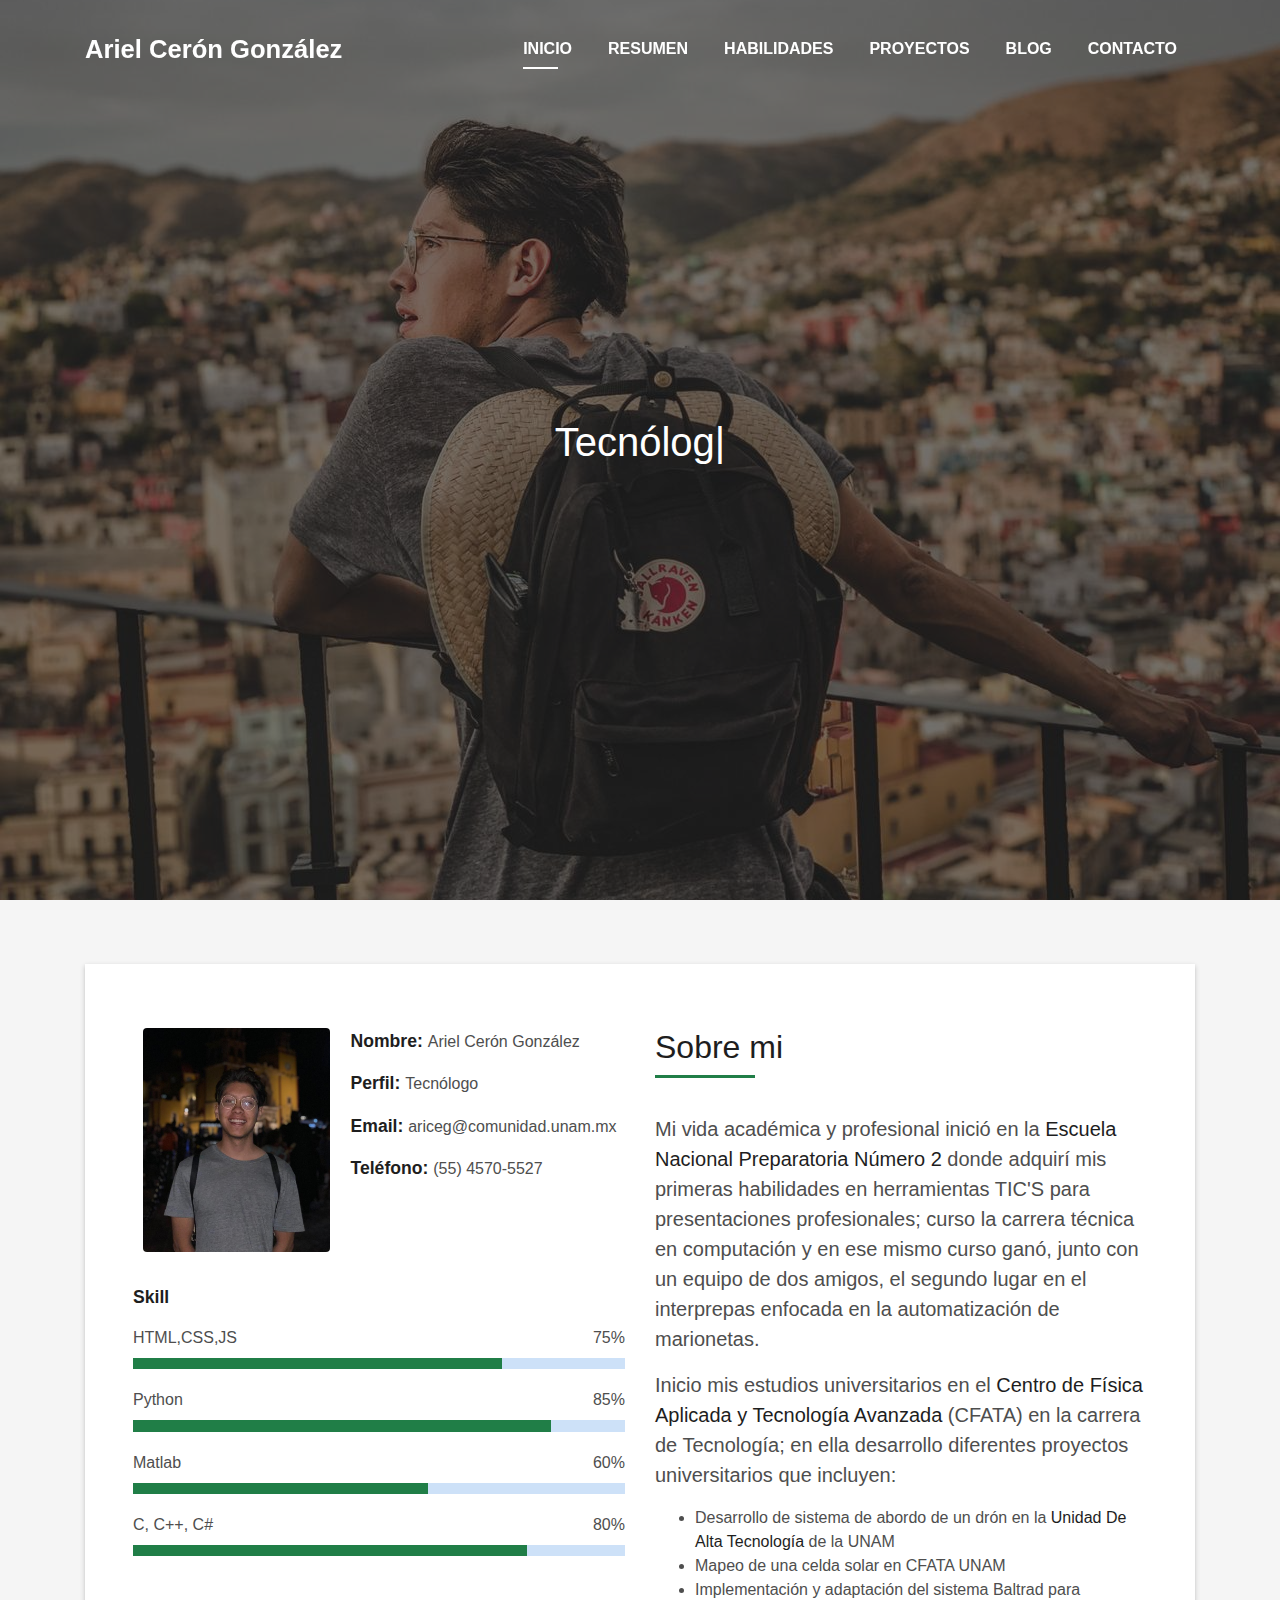
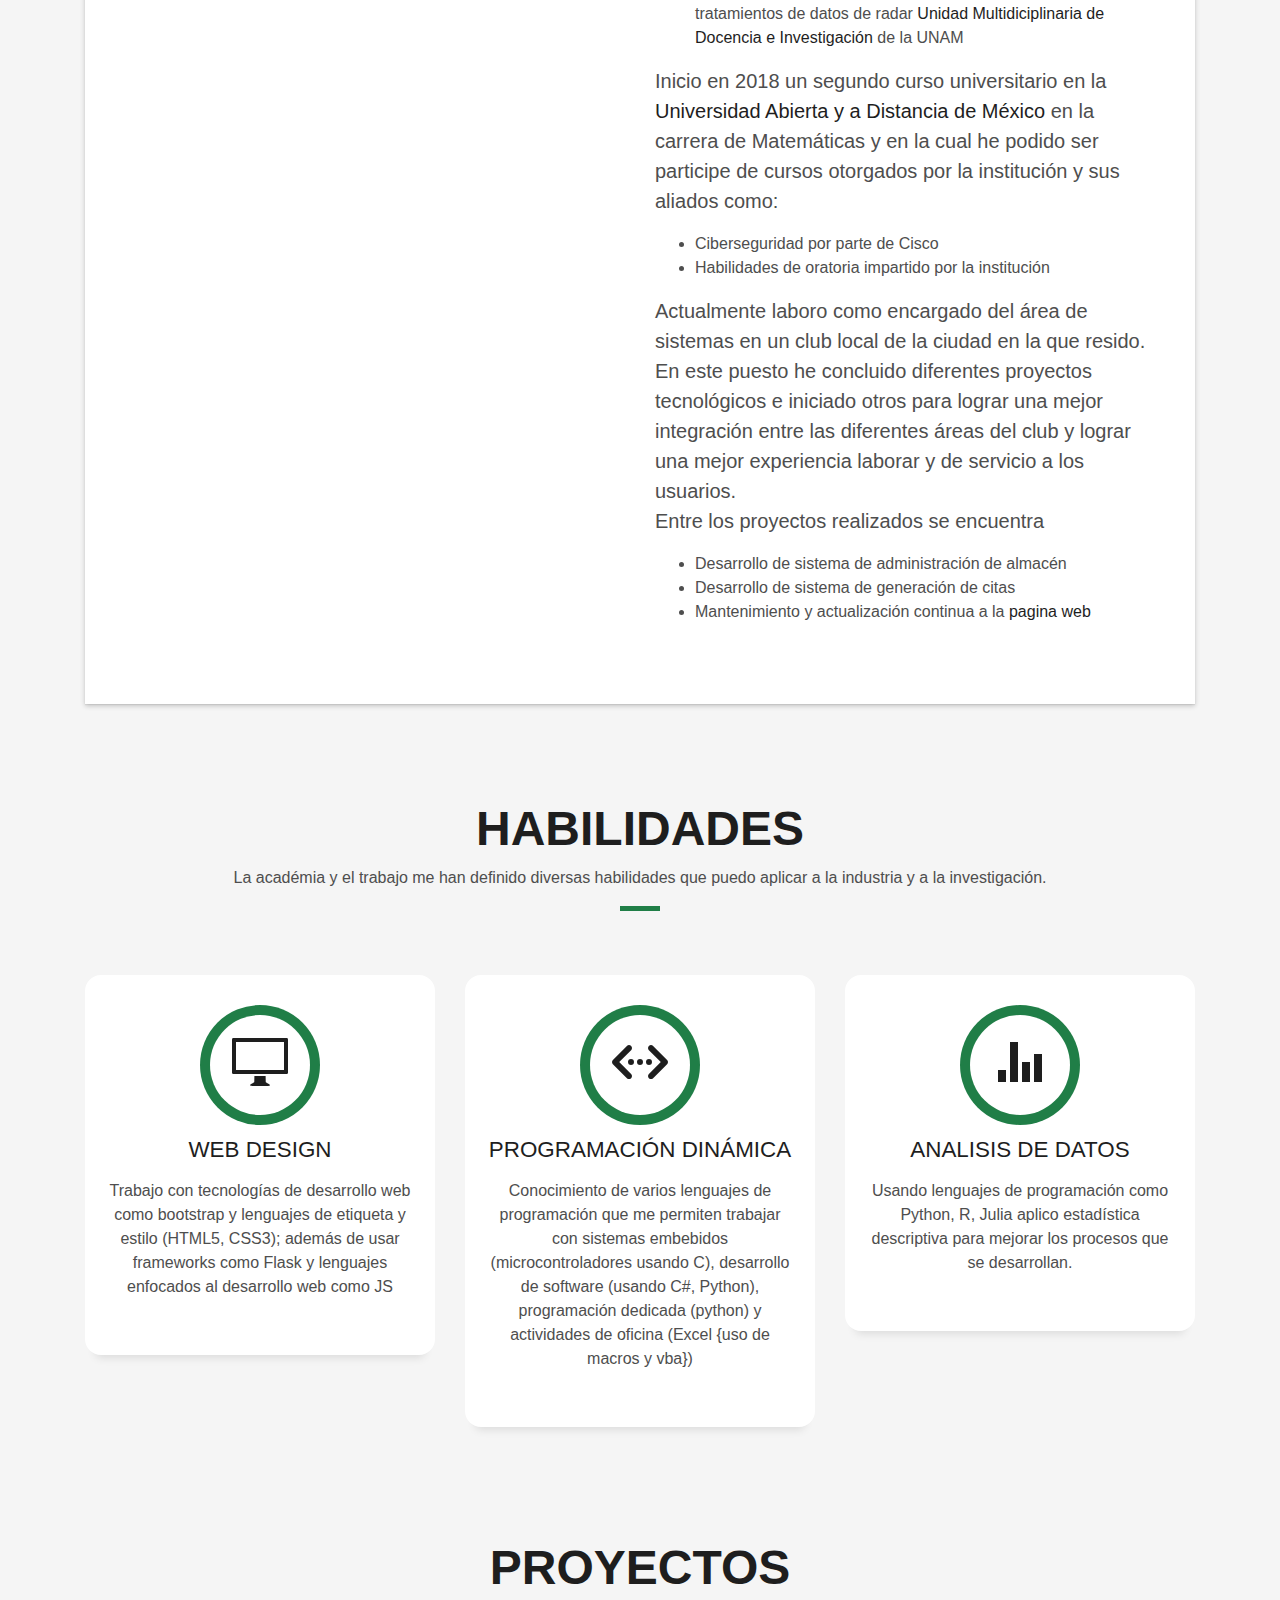
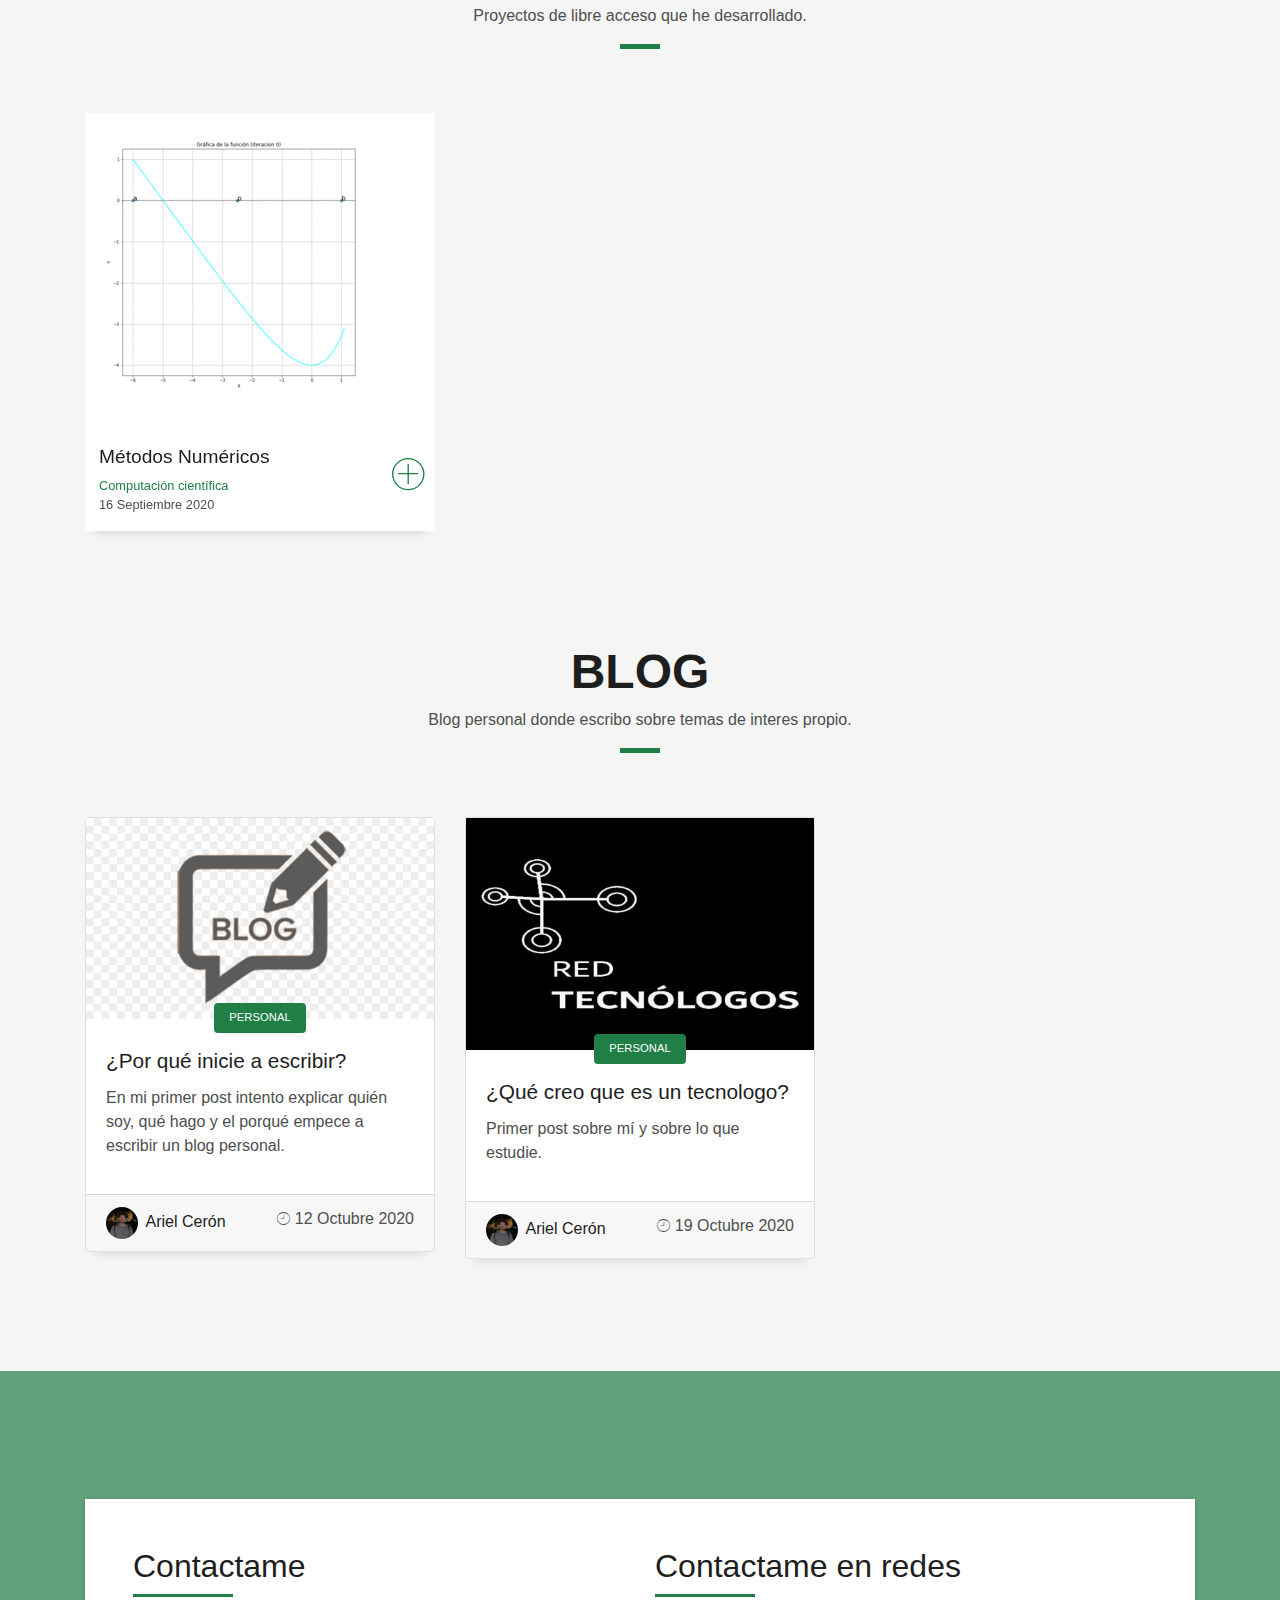
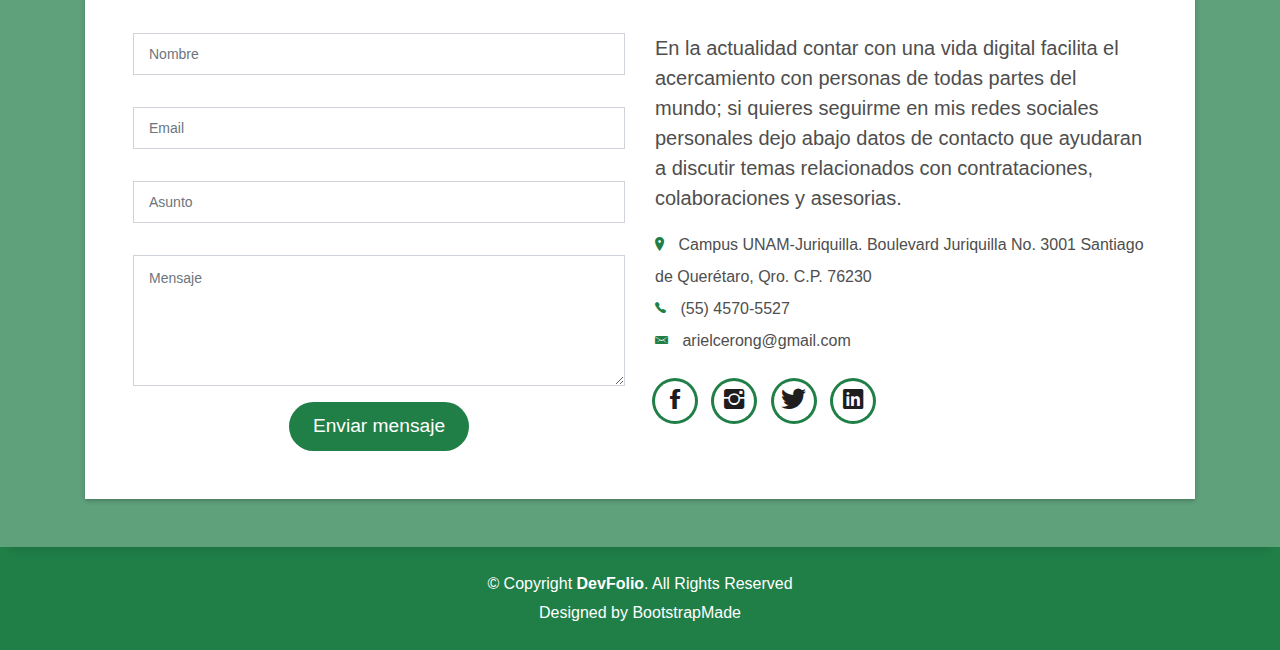
<file: index.html>
<!DOCTYPE html>
<html lang="en">

<head>
  <meta charset="utf-8">
  <meta content="width=device-width, initial-scale=1.0" name="viewport">

  <title>Resumen - GitHub</title>
  <meta content="" name="descriptison">
  <meta content="" name="keywords">

  <!-- Favicons -->
  <link href="assets/img/favicon.png" rel="icon">
  <link href="assets/img/apple-touch-icon.png" rel="apple-touch-icon">

  <!-- Vendor CSS Files -->
  <link href="assets/vendor/bootstrap/css/bootstrap.min.css" rel="stylesheet">
  <link href="assets/vendor/font-awesome/css/font-awesome.min.css" rel="stylesheet">
  <link href="assets/vendor/ionicons/css/ionicons.min.css" rel="stylesheet">
  <link href="assets/vendor/owl.carousel/assets/owl.carousel.min.css" rel="stylesheet">
  <link href="assets/vendor/venobox/venobox.css" rel="stylesheet">

  <!-- Template Main CSS File -->
  <link href="assets/css/style.css" rel="stylesheet">

  <!-- =======================================================
  * Template Name: DevFolio - v2.3.0
  * Template URL: https://bootstrapmade.com/devfolio-bootstrap-portfolio-html-template/
  * Author: BootstrapMade.com
  * License: https://bootstrapmade.com/license/
  ======================================================== -->
</head>

<body id="page-top">

  <!-- ======= Header/ Navbar ======= -->
  <nav class="navbar navbar-b navbar-trans navbar-expand-md fixed-top" id="mainNav">
    <div class="container">
      <a class="navbar-brand js-scroll" href="#page-top">Ariel Cerón González</a>
      <button class="navbar-toggler collapsed" type="button" data-toggle="collapse" data-target="#navbarDefault" aria-controls="navbarDefault" aria-expanded="false" aria-label="Toggle navigation">
        <span></span>
        <span></span>
        <span></span>
      </button>
      <div class="navbar-collapse collapse justify-content-end" id="navbarDefault">
        <ul class="navbar-nav">
          <li class="nav-item">
            <a class="nav-link js-scroll active" href="index.html">Inicio</a>
          </li>
          <li class="nav-item">
            <a class="nav-link js-scroll" href="#about">Resumen</a>
          </li>
          <li class="nav-item">
            <a class="nav-link js-scroll" href="#service">Habilidades</a>
          </li>
          <li class="nav-item">
            <a class="nav-link js-scroll" href="#work">Proyectos</a>
          </li>
          <li class="nav-item">
            <a class="nav-link js-scroll" href="#blog">Blog</a>
          </li>
          <li class="nav-item">
            <a class="nav-link js-scroll" href="#contact">Contacto</a>
          </li>
        </ul>
      </div>
    </div>
  </nav>

  <!-- ======= Intro Section ======= -->
  <div id="home" class="intro route bg-image" style="background-image: url(assets/img/intro-bg.jpg)">
    <div class="overlay-itro"></div>
    <div class="intro-content display-table">
      <div class="table-cell">
        <div class="container">
          <!--<p class="display-6 color-d">Hello, world!</p>-->
          <!--<h1 class="intro-title mb-4">Ariel Cerón González</h1>-->
          <p class="intro-subtitle"><span class="text-slider-items">Tecnólogo,Matemático,Python Developer,DataScientist,SoftwareDeveloper</span><strong class="text-slider"></strong></p>
          <!-- <p class="pt-3"><a class="btn btn-primary btn js-scroll px-4" href="#about" role="button">Learn More</a></p> -->
        </div>
      </div>
    </div>
  </div><!-- End Intro Section -->

  <main id="main">

    <!-- ======= About Section ======= -->
    <section id="about" class="about-mf sect-pt4 route">
      <div class="container">
        <div class="row">
          <div class="col-sm-12">
            <div class="box-shadow-full">
              <div class="row">
                <div class="col-md-6">
                  <div class="row">
                    <div class="col-sm-6 col-md-5">
                      <div class="about-img">
                        <img src="assets/img/testimonial-2.jpg" class="img-fluid rounded b-shadow-a" alt="">
                      </div>
                    </div>
                    <div class="col-sm-6 col-md-7">
                      <div class="about-info">
                        <p><span class="title-s">Nombre: </span> <span>Ariel Cerón González</span></p>
                        <p><span class="title-s">Perfil: </span> <span>Tecnólogo</span></p>
                        <p><span class="title-s">Email: </span> <span>ariceg@comunidad.unam.mx</span></p>
                        <p><span class="title-s">Teléfono: </span> <span>(55) 4570-5527</span></p>
                      </div>
                    </div>
                  </div>
                  <div class="skill-mf">
                    <p class="title-s">Skill</p>
                    <span>HTML,CSS,JS</span> <span class="pull-right">75%</span>
                    <div class="progress">
                      <div class="progress-bar" role="progressbar" style="width: 75%;" aria-valuenow="75" aria-valuemin="0" aria-valuemax="100"></div>
                    </div>
                    <span>Python</span> <span class="pull-right">85%</span>
                    <div class="progress">
                      <div class="progress-bar" role="progressbar" style="width: 85%" aria-valuenow="85" aria-valuemin="0" aria-valuemax="100"></div>
                    </div>
                    <span>Matlab</span> <span class="pull-right">60%</span>
                    <div class="progress">
                      <div class="progress-bar" role="progressbar" style="width: 60%" aria-valuenow="60" aria-valuemin="0" aria-valuemax="100"></div>
                    </div>
                    <span>C, C++, C#</span> <span class="pull-right">80%</span>
                    <div class="progress">
                      <div class="progress-bar" role="progressbar" style="width: 80%" aria-valuenow="80" aria-valuemin="0" aria-valuemax="100"></div>
                    </div>
                  </div>
                </div>
                <div class="col-md-6">
                  <div class="about-me pt-4 pt-md-0">
                    <div class="title-box-2">
                      <h5 class="title-left">
                        Sobre mi
                      </h5>
                    </div>
                    <p class="lead">
                      Mi vida académica y profesional inició en la <a href="http://www.prepa2.unam.mx/">Escuela Nacional Preparatoria Número 2</a> donde adquirí mis primeras habilidades en herramientas TIC'S para presentaciones profesionales; curso la carrera técnica en computación y en ese mismo curso ganó, junto con un equipo de dos amigos, el segundo lugar en el interprepas enfocada en la automatización de marionetas.
                    </p>
                    <p class="lead">
                      Inicio mis estudios universitarios en el <a href="http://www.fata.unam.mx/">Centro de Física Aplicada y Tecnología Avanzada</a> (CFATA) en la carrera de Tecnología; en ella desarrollo diferentes proyectos universitarios que incluyen:
                        <ul>
                          <li>Desarrollo de sistema de abordo de un drón en la <a href="https://www.ingenieria.unam.mx/uat/">Unidad De Alta Tecnología</a> de la UNAM</li>
                          <li>Mapeo de una celda solar en CFATA UNAM</li>
                          <li>Implementación y adaptación del sistema Baltrad para tratamientos de datos de radar <a href="http://umdi-juriqulila.fciencias.unam.mx/">Unidad Multidiciplinaria de Docencia e Investigación</a> de la UNAM</li>
                        </ul>
                    </p>
                    <p class="lead">
                      Inicio en 2018 un segundo curso universitario en la <a href="https://www.unadmexico.mx/">Universidad Abierta y a Distancia de México</a> en la carrera de Matemáticas y en la cual he podido ser participe de cursos otorgados por la institución y sus aliados como:
                        <ul>
                          <li>Ciberseguridad por parte de Cisco</li>
                          <li>Habilidades de oratoria impartido por la institución</li>
                        </ul>
                    </p>
                    
                    <p class="lead">
                      Actualmente laboro como encargado del área de sistemas en un club local de la ciudad en la que resido. En este puesto he concluido diferentes proyectos tecnológicos e iniciado otros para lograr una mejor integración entre las diferentes áreas del club y lograr una mejor experiencia laborar y de servicio a los usuarios.<br>
                      Entre los proyectos realizados se encuentra
                        <ul>
                          <li>
                            Desarrollo de sistema de administración de almacén
                          </li>
                          <li>
                            Desarrollo de sistema de generación de citas
                          </li>
                          <li>
                            Mantenimiento y actualización continua a la <a href="https://www.cimadiamante.com.mx">pagina web</a>
                          </li>
                        </ul>
                    </p>
                  </div>
                </div>
              </div>
            </div>
          </div>
        </div>
      </div>
    </section><!-- End About Section -->

    <!-- ======= Services Section ======= -->
    <section id="service" class="services-mf pt-5 route">
      <div class="container">
        <div class="row">
          <div class="col-sm-12">
            <div class="title-box text-center">
              <h3 class="title-a">
                Habilidades
              </h3>
              <p class="subtitle-a">
                La académia y el trabajo me han definido diversas habilidades que puedo aplicar a la industria y a la investigación.
              </p>
              <div class="line-mf"></div>
            </div>
          </div>
        </div>
        <div class="row">
          <div class="col-md-4">
            <div class="service-box">
              <div class="service-ico">
                <span class="ico-circle"><i class="ion-monitor"></i></span>
              </div>
              <div class="service-content">
                <h2 class="s-title">Web Design</h2>
                <p class="s-description text-center">
                  Trabajo con tecnologías de desarrollo web como bootstrap y lenguajes de etiqueta y estilo (HTML5, CSS3); además de usar frameworks como Flask y lenguajes enfocados al desarrollo web como JS
                </p>
              </div>
            </div>
          </div>
          <div class="col-md-4">
            <div class="service-box">
              <div class="service-ico">
                <span class="ico-circle"><i class="ion-code-working"></i></span>
              </div>
              <div class="service-content">
                <h2 class="s-title">Programación dinámica</h2>
                <p class="s-description text-center">
                  Conocimiento de varios lenguajes de programación que me permiten trabajar con sistemas embebidos (microcontroladores usando C), desarrollo de software (usando C#, Python), programación dedicada (python) y actividades de oficina (Excel {uso de macros y vba})
                </p>
              </div>
            </div>
          </div>
          <div class="col-md-4">
            <div class="service-box">
              <div class="service-ico">
                <span class="ico-circle"><i class="ion-stats-bars"></i></span>
              </div>
              <div class="service-content">
                <h2 class="s-title">Analisis de datos</h2>
                <p class="s-description text-center">
                  Usando lenguajes de programación como Python, R, Julia aplico estadística descriptiva para mejorar los procesos que se desarrollan.
                </p>
              </div>
            </div>
          </div>
        </div>
      </div>
    </section><!-- End Services Section -->

    <!-- ======= Counter Section ======= 
    <div class="section-counter paralax-mf bg-image" style="background-image: url(assets/img/counters-bg.jpg)">
      <div class="overlay-mf"></div>
      <div class="container">
        <div class="row">
          <div class="col-sm-3 col-lg-3">
            <div class="counter-box counter-box pt-4 pt-md-0">
              <div class="counter-ico">
                <span class="ico-circle"><i class="ion-checkmark-round"></i></span>
              </div>
              <div class="counter-num">
                <p class="counter">450</p>
                <span class="counter-text">WORKS COMPLETED</span>
              </div>
            </div>
          </div>
          <div class="col-sm-3 col-lg-3">
            <div class="counter-box pt-4 pt-md-0">
              <div class="counter-ico">
                <span class="ico-circle"><i class="ion-ios-calendar-outline"></i></span>
              </div>
              <div class="counter-num">
                <p class="counter">15</p>
                <span class="counter-text">YEARS OF EXPERIENCE</span>
              </div>
            </div>
          </div>
          <div class="col-sm-3 col-lg-3">
            <div class="counter-box pt-4 pt-md-0">
              <div class="counter-ico">
                <span class="ico-circle"><i class="ion-ios-people"></i></span>
              </div>
              <div class="counter-num">
                <p class="counter">550</p>
                <span class="counter-text">TOTAL CLIENTS</span>
              </div>
            </div>
          </div>
          <div class="col-sm-3 col-lg-3">
            <div class="counter-box pt-4 pt-md-0">
              <div class="counter-ico">
                <span class="ico-circle"><i class="ion-ribbon-a"></i></span>
              </div>
              <div class="counter-num">
                <p class="counter">36</p>
                <span class="counter-text">AWARD WON</span>
              </div>
            </div>
          </div>
        </div>
      </div>
    </div> End Counter Section -->

    <!-- ======= Portfolio Section ======= -->
    <section id="work" class="portfolio-mf sect-pt4 route">
      <div class="container">
        <div class="row">
          <div class="col-sm-12">
            <div class="title-box text-center">
              <h3 class="title-a">
                Proyectos
              </h3>
              <p class="subtitle-a">
                Proyectos de libre acceso que he desarrollado.
              </p>
              <div class="line-mf"></div>
            </div>
          </div>
        </div>
        <!---Aquí empiezan los proyectos-->
        <div class="row">
          <div class="col-md-4">
            <div class="work-box">
              <a href="assets/img/work-1.gif" data-gall="portfolioGallery" class="venobox">
                <div class="work-img">
                  <img src="assets/img/work-1.gif" alt="" class="img-fluid">
                </div>
              </a>
              <div class="work-content">
                <div class="row">
                  <div class="col-sm-8">
                    <h2 class="w-title">Métodos Numéricos</h2>
                    <div class="w-more">
                      <span class="w-ctegory">Computación científica</span> <br> <span class="w-date">16 Septiembre 2020</span>
                    </div>
                  </div>
                  <div class="col-sm-4">
                    <div class="w-like">
                      <a href="portfolio-metodos.html"> <span class="ion-ios-plus-outline"></span></a>
                    </div>
                  </div>
                </div>
              </div>
            </div>
          </div>
          <!--div class="col-md-4">
            <div class="work-box">
              <a href="assets/img/work-2.jpg" data-gall="portfolioGallery" class="venobox">
                <div class="work-img">
                  <img src="assets/img/work-2.jpg" alt="" class="img-fluid">
                </div>
              </a>
              <div class="work-content">
                <div class="row">
                  <div class="col-sm-8">
                    <h2 class="w-title">Loreda Cuno Nere</h2>
                    <div class="w-more">
                      <span class="w-ctegory">Web Design</span> / <span class="w-date">18 Sep. 2018</span>
                    </div>
                  </div>
                  <div class="col-sm-4">
                    <div class="w-like">
                      <a href="portfolio-details.html"> <span class="ion-ios-plus-outline"></span></a>
                    </div>
                  </div>
                </div>
              </div>
            </div>
          </div>
          <div class="col-md-4">
            <div class="work-box">
              <a href="assets/img/work-3.jpg" data-gall="portfolioGallery" class="venobox">
                <div class="work-img">
                  <img src="assets/img/work-3.jpg" alt="" class="img-fluid">
                </div>
              </a>
              <div class="work-content">
                <div class="row">
                  <div class="col-sm-8">
                    <h2 class="w-title">Mavrito Lana Dere</h2>
                    <div class="w-more">
                      <span class="w-ctegory">Web Design</span> / <span class="w-date">18 Sep. 2018</span>
                    </div>
                  </div>
                  <div class="col-sm-4">
                    <div class="w-like">
                      <a href="portfolio-details.html"> <span class="ion-ios-plus-outline"></span></a>
                    </div>
                  </div>
                </div>
              </div>
            </div>
          </div>
          <div class="col-md-4">
            <div class="work-box">
              <a href="assets/img/work-4.jpg" data-gall="portfolioGallery" class="venobox">
                <div class="work-img">
                  <img src="assets/img/work-4.jpg" alt="" class="img-fluid">
                </div>
              </a>
              <div class="work-content">
                <div class="row">
                  <div class="col-sm-8">
                    <h2 class="w-title">Bindo Laro Cado</h2>
                    <div class="w-more">
                      <span class="w-ctegory">Web Design</span> / <span class="w-date">18 Sep. 2018</span>
                    </div>
                  </div>
                  <div class="col-sm-4">
                    <div class="w-like">
                      <a href="portfolio-details.html"> <span class="ion-ios-plus-outline"></span></a>
                    </div>
                  </div>
                </div>
              </div>
            </div>
          </div>
          <div class="col-md-4">
            <div class="work-box">
              <a href="assets/img/work-5.jpg" data-gall="portfolioGallery" class="venobox">
                <div class="work-img">
                  <img src="assets/img/work-5.jpg" alt="" class="img-fluid">
                </div>
              </a>
              <div class="work-content">
                <div class="row">
                  <div class="col-sm-8">
                    <h2 class="w-title">Studio Lena Mado</h2>
                    <div class="w-more">
                      <span class="w-ctegory">Web Design</span> / <span class="w-date">18 Sep. 2018</span>
                    </div>
                  </div>
                  <div class="col-sm-4">
                    <div class="w-like">
                      <a href="portfolio-details.html"> <span class="ion-ios-plus-outline"></span></a>
                    </div>
                  </div>
                </div>
              </div>
            </div>
          </div>
          <div class="col-md-4">
            <div class="work-box">
              <a href="assets/img/work-6.jpg" data-gall="portfolioGallery" class="venobox">
                <div class="work-img">
                  <img src="assets/img/work-6.jpg" alt="" class="img-fluid">
                </div>
              </a>
              <div class="work-content">
                <div class="row">
                  <div class="col-sm-8">
                    <h2 class="w-title">Studio Big Bang</h2>
                    <div class="w-more">
                      <span class="w-ctegory">Web Design</span> / <span class="w-date">18 Sep. 2017</span>
                    </div>
                  </div>
                  <div class="col-sm-4">
                    <div class="w-like">
                      <a href="portfolio-details.html"> <span class="ion-ios-plus-outline"></span></a>
                    </div>
                  </div>
                </div>
              </div>
            </div>
          </div-->

        </div>
      </div>
    </section><!-- End Portfolio Section -->

    <!-- ======= Testimonials Section ======= 
    <div class="testimonials paralax-mf bg-image" style="background-image: url(assets/img/overlay-bg.jpg)">
      <div class="overlay-mf"></div>
      <div class="container">
        <div class="row">
          <div class="col-md-12">
            <div id="testimonial-mf" class="owl-carousel owl-theme">
              <div class="testimonial-box">
                <div class="author-test">
                  <img src="assets/img/testimonial-2.jpg" alt="" class="rounded-circle b-shadow-a">
                  <span class="author">Xavi Alonso</span>
                </div>
                <div class="content-test">
                  <p class="description lead">
                    Curabitur arcu erat, accumsan id imperdiet et, porttitor at sem. Lorem ipsum dolor sit amet,
                    consectetur adipiscing elit.
                  </p>
                  <span class="comit"><i class="fa fa-quote-right"></i></span>
                </div>
              </div>
              <div class="testimonial-box">
                <div class="author-test">
                  <img src="assets/img/testimonial-4.jpg" alt="" class="rounded-circle b-shadow-a">
                  <span class="author">Marta Socrate</span>
                </div>
                <div class="content-test">
                  <p class="description lead">
                    Curabitur arcu erat, accumsan id imperdiet et, porttitor at sem. Lorem ipsum dolor sit amet,
                    consectetur adipiscing elit.
                  </p>
                  <span class="comit"><i class="fa fa-quote-right"></i></span>
                </div>
              </div>
            </div>
          </div>
        </div>
      </div>
    </div> End Testimonials Section -->

    <!-- ======= Blog Section ======= -->
    <section id="blog" class="blog-mf sect-pt4 route">
      <div class="container">
        <div class="row">
          <div class="col-sm-12">
            <div class="title-box text-center">
              <h3 class="title-a">
                Blog
              </h3>
              <p class="subtitle-a">
                Blog personal donde escribo sobre temas de interes propio.
              </p>
              <div class="line-mf"></div>
            </div>
          </div>
        </div>
        <div class="row">
          <div class="col-md-4">
            <div class="card card-blog">
              <div class="card-img">
                <a href="blog-entrada-1.html"><img src="assets/img/post-1.jpg" alt="" class="img-fluid"></a>
              </div>
              <div class="card-body">
                <div class="card-category-box">
                  <div class="card-category">
                    <h6 class="category">Personal</h6>
                  </div>
                </div>
                <h3 class="card-title"><a href="blog-entrada-1.html">¿Por qué inicie a escribir?</a></h3>
                <p class="card-description">
                  En mi primer post intento explicar quién soy, qué hago y el porqué empece a escribir un blog personal.
                </p>
              </div>
              <div class="card-footer">
                <div class="post-author">
                  <a href="#">
                    <img src="assets/img/testimonial-2.jpg" alt="" class="avatar rounded-circle">
                    <span class="author">Ariel Cerón</span>
                  </a>
                </div>
                <div class="post-date">
                  <span class="ion-ios-clock-outline"></span> 12 Octubre 2020
                </div>
              </div>
            </div>
          </div>
          <div class="col-md-4">
            <div class="card card-blog">
              <div class="card-img">
                <a href="blog-entrada-2.html"><img src="assets/img/blog-tecno.jpg" alt="" class="img-fluid"></a>
              </div>
              <div class="card-body">
                <div class="card-category-box">
                  <div class="card-category">
                    <h6 class="category">Personal</h6>
                  </div>
                </div>
                <h3 class="card-title"><a href="blog-entrada-2.html">¿Qué creo que es un tecnologo?</a></h3>
                <p class="card-description">
                  Primer post sobre mí y sobre lo que estudie.
                </p>
              </div>
              <div class="card-footer">
                <div class="post-author">
                  <a href="#">
                    <img src="assets/img/testimonial-2.jpg" alt="" class="avatar rounded-circle">
                    <span class="author">Ariel Cerón</span>
                  </a>
                </div>
                <div class="post-date">
                  <span class="ion-ios-clock-outline"></span> 19 Octubre 2020
                </div>
              </div>
            </div>
          </div>
          <!--Aquí insertar la siguiente entrada-->
        </div>
      </div>
      
    </section><!-- End Blog Section -->

    <!-- ======= Contact Section ======= -->
    <section class="paralax-mf footer-paralax bg-image sect-mt4 route" style="background-image: url(assets/img/overlay-bg.jpg)">
      <div class="overlay-mf"></div>
      <div class="container">
        <div class="row">
          <div class="col-sm-12">
            <div class="contact-mf">
              <div id="contact" class="box-shadow-full">
                <div class="row">
                  <div class="col-md-6">
                    <div class="title-box-2">
                      <h5 class="title-left">
                        Contactame 
                      </h5>
                    </div>
<!--
Aquí iba el contenido
-->
                <!-- Contact Form - sent to a Google Sheet -->
                <iframe id=hidden_iframe name=hidden_iframe onload='submitted&&(window.location="https://arielunam.github.io/#contact")' style=display:none></iframe>
                <form id="foo" method="post" role="form" class="php-email-form">
                  <div class="row">
                    <div class="col-md-12 mb-3">
                      <div class="form-group">
                        <input type="text" name="name" class="form-control" id="name" placeholder="Nombre" data-rule="minlen:4" data-msg="Please enter at least 4 chars" />
                        <div class="validate"></div>
                      </div>
                    </div>
                    <div class="col-md-12 mb-3">
                      <div class="form-group">
                        <input type="email" class="form-control" name="email" id="email" placeholder="Email" data-rule="email" data-msg="Please enter a valid email" />
                        <div class="validate"></div>
                      </div>
                    </div>
                    <div class="col-md-12 mb-3">
                      <div class="form-group">
                        <input type="text" class="form-control" name="subject" id="subject" placeholder="Asunto " data-rule="minlen:4" data-msg="Please enter at least 8 chars of subject" />
                        <div class="validate"></div>
                      </div>
                    </div>
                    <div class="col-md-12">
                      <div class="form-group">
                        <textarea class="form-control" name="message" rows="5" data-rule="required" data-msg="Please write something for us" placeholder="Mensaje"></textarea>
                        <div class="validate"></div>
                      </div>
                    </div>
                    <!--div class="col-md-12 text-center mb-3">
                      <div class="loading">Cargando</div>
                      <div class="error-message"></div>
                      <div class="sent-message">Tu mensaje ha sido enviado. ¡Gracias!</div>
                    </div-->
                    <div class="col-md-12 text-center">
                    <button type="submit" class="button button-a button-big button-rouded">Enviar mensaje</button>
                    </div>
                  </div>
                </form>
                <!--script src="https://ajax.googleapis.com/ajax/libs/jquery/2.1.4/jquery.min.js"></script-->
                <!-- Custom Theme JavaScript -->
                <script src="https://ajax.googleapis.com/ajax/libs/jquery/3.5.1/jquery.min.js"></script>
                <script src='assets/js/google-sheet.js'></script>
                <script type="text/javascript">
                $('#foo').on('submit', function(e) {
                  $('#foo *').fadeOut(2000);
                  $('#foo').prepend('Gracias, en breve me pondré en contacto');
                  });
                </script>
                <!--
                Aquí iba el contenido
                -->
                  </div>
                  <div class="col-md-6">
                    <div class="title-box-2 pt-4 pt-md-0">
                      <h5 class="title-left">
                        Contactame en redes
                      </h5>
                    </div>
                    <div class="more-info">
                      <p class="lead">
                        En la actualidad contar con una vida digital facilita el acercamiento con personas de todas partes del mundo; si quieres seguirme en mis redes sociales personales dejo abajo datos de contacto que ayudaran a discutir temas relacionados con contrataciones, colaboraciones y asesorias.
                      </p>
                      <ul class="list-ico">
                        <li><span class="ion-ios-location"></span> Campus UNAM-Juriquilla. Boulevard Juriquilla No. 3001                Santiago de Querétaro, Qro. C.P. 76230</li>
                        <li><span class="ion-ios-telephone"></span> (55) 4570-5527</li>
                        <li><span class="ion-email"></span> arielcerong@gmail.com</li>
                      </ul>
                    </div>
                    <div class="socials">
                      <ul>
                        <li><a href="https://www.facebook.com/ArielCern"><span class="ico-circle"><i class="ion-social-facebook"></i></span></a></li>
                        <li><a href="https://www.instagram.com/arielceg/"><span class="ico-circle"><i class="ion-social-instagram"></i></span></a></li>
                        <li><a href="https://twitter.com/NpardiezO"><span class="ico-circle"><i class="ion-social-twitter"></i></span></a></li>
                        <li><a href="https://www.linkedin.com/in/arielceron/"><span class="ico-circle"><i class="ion-social-linkedin"></i></span></a></li>
                      </ul>
                    </div>
                  </div>
                </div>
              </div>
            </div>
          </div>
        </div>
      </div>
    </section><!-- End Contact Section -->

  </main><!-- End #main -->

  <!-- ======= Footer ======= -->
  <footer>
    <div class="container">
      <div class="row">
        <div class="col-sm-12">
          <div class="copyright-box">
            <p class="copyright">&copy; Copyright <strong>DevFolio</strong>. All Rights Reserved</p>
            <div class="credits">
              <!--
              All the links in the footer should remain intact.
              You can delete the links only if you purchased the pro version.
              Licensing information: https://bootstrapmade.com/license/
              Purchase the pro version with working PHP/AJAX contact form: https://bootstrapmade.com/buy/?theme=DevFolio
            -->
              Designed by <a href="https://bootstrapmade.com/">BootstrapMade</a>
            </div>
          </div>
        </div>
      </div>
    </div>
  </footer><!-- End  Footer -->

  <a href="#" class="back-to-top"><i class="fa fa-chevron-up"></i></a>
  <div id="preloader"></div>

  <!-- Vendor JS Files -->
  <script src="assets/vendor/jquery/jquery.min.js"></script>
  <script src="assets/vendor/bootstrap/js/bootstrap.bundle.min.js"></script>
  <script src="assets/vendor/jquery.easing/jquery.easing.min.js"></script>
  <script src="assets/vendor/php-email-form/validate.js"></script>
  <script src="assets/vendor/waypoints/jquery.waypoints.min.js"></script>
  <script src="assets/vendor/counterup/jquery.counterup.min.js"></script>
  <script src="assets/vendor/owl.carousel/owl.carousel.min.js"></script>
  <script src="assets/vendor/typed.js/typed.min.js"></script>
  <script src="assets/vendor/venobox/venobox.min.js"></script>

  <!-- Template Main JS File -->
  <script src="assets/js/main.js"></script>

</body>

</html>
</file>
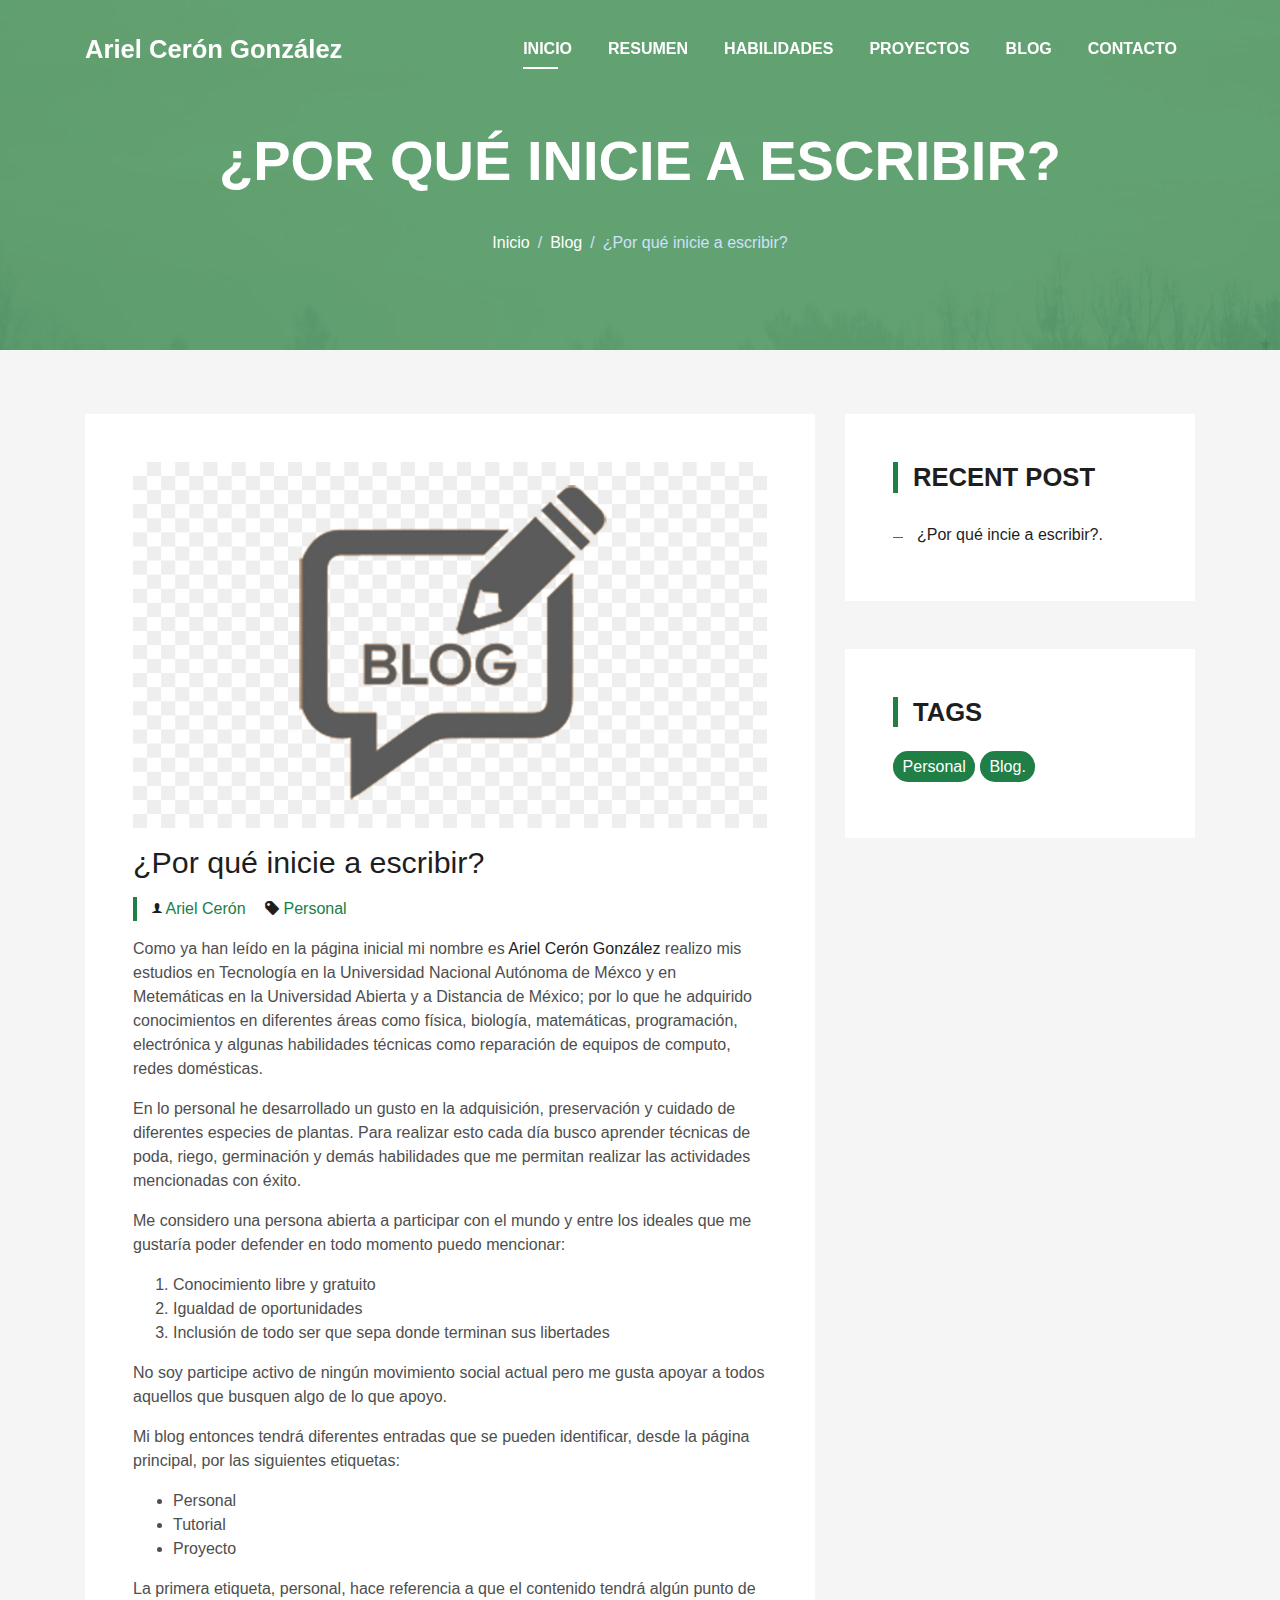
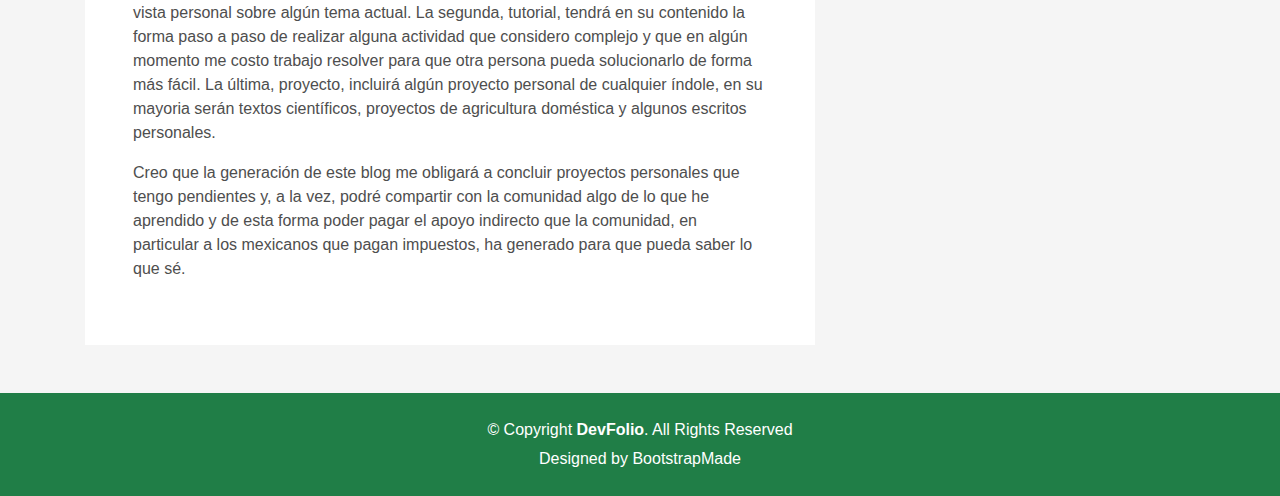
<file: blog-entrada-1.html>
<!DOCTYPE html>
<html lang="en">

<head>
  <meta charset="utf-8">
  <meta content="width=device-width, initial-scale=1.0" name="viewport">

  <title>Blog - GitHub</title>
  <meta content="" name="descriptison">
  <meta content="" name="keywords">

  <!-- Favicons -->
  <link href="assets/img/favicon.png" rel="icon">
  <link href="assets/img/apple-touch-icon.png" rel="apple-touch-icon">

  <!-- Vendor CSS Files -->
  <link href="assets/vendor/bootstrap/css/bootstrap.min.css" rel="stylesheet">
  <link href="assets/vendor/font-awesome/css/font-awesome.min.css" rel="stylesheet">
  <link href="assets/vendor/ionicons/css/ionicons.min.css" rel="stylesheet">
  <link href="assets/vendor/owl.carousel/assets/owl.carousel.min.css" rel="stylesheet">
  <link href="assets/vendor/venobox/venobox.css" rel="stylesheet">

  <!-- Template Main CSS File -->
  <link href="assets/css/style.css" rel="stylesheet">

  <!-- =======================================================
  * Template Name: DevFolio - v2.3.0
  * Template URL: https://bootstrapmade.com/devfolio-bootstrap-portfolio-html-template/
  * Author: BootstrapMade.com
  * License: https://bootstrapmade.com/license/
  ======================================================== -->
</head>

<body id="page-top">

  <!-- ======= Header/ Navbar ======= -->
  <nav class="navbar navbar-b navbar-trans navbar-expand-md fixed-top" id="mainNav">
    <div class="container">
      <a class="navbar-brand js-scroll" href="#page-top">Ariel Cerón González</a>
      <button class="navbar-toggler collapsed" type="button" data-toggle="collapse" data-target="#navbarDefault" aria-controls="navbarDefault" aria-expanded="false" aria-label="Toggle navigation">
        <span></span>
        <span></span>
        <span></span>
      </button>
      <div class="navbar-collapse collapse justify-content-end" id="navbarDefault">
        <ul class="navbar-nav">
          <li class="nav-item">
            <a class="nav-link js-scroll active" href="index.html">Inicio</a>
          </li>
          <li class="nav-item">
            <a class="nav-link js-scroll" href="#about">Resumen</a>
          </li>
          <li class="nav-item">
            <a class="nav-link js-scroll" href="#service">Habilidades</a>
          </li>
          <li class="nav-item">
            <a class="nav-link js-scroll" href="#work">Proyectos</a>
          </li>
          <li class="nav-item">
            <a class="nav-link js-scroll" href="#blog">Blog</a>
          </li>
          <li class="nav-item">
            <a class="nav-link js-scroll" href="#contact">Contacto</a>
          </li>
        </ul>
      </div>
    </div>
  </nav>

  <div class="intro intro-single route bg-image" style="background-image: url(assets/img/overlay-bg.jpg)">
    <div class="overlay-mf"></div>
    <div class="intro-content display-table">
      <div class="table-cell">
        <div class="container">
          <h2 class="intro-title mb-4">¿Por qué inicie a escribir?</h2>
          <ol class="breadcrumb d-flex justify-content-center">
            <li class="breadcrumb-item">
              <a href="index.html">Inicio</a>
            </li>
            <li class="breadcrumb-item">
              <a href="index.html#blog">Blog</a>
            </li>
            <li class="breadcrumb-item active">¿Por qué inicie a escribir?</li>
          </ol>
        </div>
      </div>
    </div>
  </div>

  <main id="main">

    <!-- ======= Blog Single Section ======= -->
    <section class="blog-wrapper sect-pt4" id="blog">
      <div class="container">
        <div class="row">
          <div class="col-md-8">
            <div class="post-box">
              <div class="post-thumb">
                <img src="assets/img/post-1.jpg" class="img-fluid" alt="">
              </div>
              <div class="post-meta">
                <h1 class="article-title">¿Por qué inicie a escribir?</h1>
                <ul>
                  <li>
                    <span class="ion-ios-person"></span>
                    <a href="#">Ariel Cerón</a>
                  </li>
                  <li>
                    <span class="ion-pricetag"></span>
                    <a href="#">Personal</a>
                  </li>
                  <!--li>
                    <span class="ion-chatbox"></span>
                    <a href="#">14</a>
                  </li-->
                </ul>
              </div>
              <div class="article-content">
                <p>
                  Como ya han leído en la página inicial mi nombre es <a href="index.html">Ariel Cerón González</a> realizo mis estudios en Tecnología en la Universidad Nacional Autónoma de Méxco y en Metemáticas en la Universidad Abierta y a Distancia de México; por lo que he adquirido conocimientos en diferentes áreas como física, biología, matemáticas, programación, electrónica y algunas habilidades técnicas como reparación de equipos de computo, redes domésticas. 
                </p>
                <p>
                  En lo personal he desarrollado un gusto en la adquisición, preservación y cuidado de diferentes especies de plantas. Para realizar esto cada día busco aprender técnicas de poda, riego, germinación y demás habilidades que me permitan realizar las actividades mencionadas con éxito.
                </p>
                <p>
                  Me considero una persona abierta a participar con el mundo y entre los ideales que me gustaría poder defender en todo momento puedo mencionar: 
                    <ol>
                      <li>Conocimiento libre y gratuito</li>
                      <li>Igualdad de oportunidades</li>
                      <li>Inclusión de todo ser que sepa donde terminan sus libertades</li>
                    </ol>
                  No soy participe activo de ningún movimiento social actual pero me gusta apoyar a todos aquellos que busquen algo de lo que apoyo.<br>
                </p>
                <p>
                  Mi blog entonces tendrá diferentes entradas que se pueden identificar, desde la página principal, por las siguientes etiquetas:
                    <ul>
                      <li>Personal</li>
                      <li>Tutorial</li>
                      <li>Proyecto</li>
                    </ul>
                  La primera etiqueta, personal, hace referencia a que el contenido tendrá algún punto de vista personal sobre algún tema actual. La segunda, tutorial, tendrá en su contenido la forma paso a paso de realizar alguna actividad que considero complejo y que en algún momento me costo trabajo resolver para que otra persona pueda solucionarlo de forma más fácil. La última, proyecto, incluirá algún proyecto personal de cualquier índole, en su mayoria serán textos científicos, proyectos de agricultura doméstica y algunos escritos personales.
                </p>
                <p>
                  Creo que la generación de este blog me obligará a concluir proyectos personales que tengo pendientes y, a la vez, podré compartir con la comunidad algo de lo que he aprendido y de esta forma poder pagar el apoyo indirecto que la comunidad, en particular a los mexicanos que pagan impuestos, ha generado para que pueda saber lo que sé.
                </p>

                <!--blockquote class="blockquote">
                  <p class="mb-0">Lorem ipsum dolor sit amet, consectetur adipiscing elit. Integer posuere erat a ante.</p>
                </blockquote-->
              </div>
            </div>
            <!--div class="box-comments">
              <div class="title-box-2">
                <h4 class="title-comments title-left">Comments (34)</h4>
              </div>
              <ul class="list-comments">
                <li>
                  <div class="comment-avatar">
                    <img src="assets/img/testimonial-2.jpg" alt="">
                  </div>
                  <div class="comment-details">
                    <h4 class="comment-author">Oliver Colmenares</h4>
                    <span>18 Sep 2017</span>
                    <p>
                      Lorem ipsum dolor sit amet, consectetur adipisicing elit. Dolores reprehenderit, provident cumque
                      ipsam temporibus maiores
                      quae natus libero optio, at qui beatae ducimus placeat debitis voluptates amet corporis.
                    </p>
                    <a href="3">Reply</a>
                  </div>
                </li>
                <li>
                  <div class="comment-avatar">
                    <img src="assets/img/testimonial-4.jpg" alt="">
                  </div>
                  <div class="comment-details">
                    <h4 class="comment-author">Carmen Vegas</h4>
                    <span>18 Sep 2017</span>
                    <p>
                      Lorem ipsum dolor sit amet, consectetur adipisicing elit. Dolores reprehenderit, provident cumque
                      ipsam temporibus maiores
                      quae natus libero optio, at qui beatae ducimus placeat debitis voluptates amet corporis,
                      veritatis deserunt.
                    </p>
                    <a href="3">Reply</a>
                  </div>
                </li>
                <li class="comment-children">
                  <div class="comment-avatar">
                    <img src="assets/img/testimonial-2.jpg" alt="">
                  </div>
                  <div class="comment-details">
                    <h4 class="comment-author">Oliver Colmenares</h4>
                    <span>18 Sep 2017</span>
                    <p>
                      Lorem ipsum dolor sit amet, consectetur adipisicing elit. Dolores reprehenderit, provident cumque
                      ipsam temporibus maiores
                      quae.
                    </p>
                    <a href="3">Reply</a>
                  </div>
                </li>
                <li>
                  <div class="comment-avatar">
                    <img src="assets/img/testimonial-2.jpg" alt="">
                  </div>
                  <div class="comment-details">
                    <h4 class="comment-author">Oliver Colmenares</h4>
                    <span>18 Sep 2017</span>
                    <p>
                      Lorem ipsum dolor sit amet, consectetur adipisicing elit. Dolores reprehenderit, provident cumque
                      ipsam temporibus maiores
                      quae natus libero optio.
                    </p>
                    <a href="3">Reply</a>
                  </div>
                </li>
              </ul>
            </div-->
            <!--div class="form-comments">
              <div class="title-box-2">
                <h3 class="title-left">
                  Leave a Reply
                </h3>
              </div>
              <form class="form-mf">
                <div class="row">
                  <div class="col-md-6 mb-3">
                    <div class="form-group">
                      <input type="text" class="form-control input-mf" id="inputName" placeholder="Name *" required>
                    </div>
                  </div>
                  <div class="col-md-6 mb-3">
                    <div class="form-group">
                      <input type="email" class="form-control input-mf" id="inputEmail1" placeholder="Email *" required>
                    </div>
                  </div>
                  <div class="col-md-12 mb-3">
                    <div class="form-group">
                      <input type="url" class="form-control input-mf" id="inputUrl" placeholder="Website">
                    </div>
                  </div>
                  <div class="col-md-12 mb-3">
                    <div class="form-group">
                      <textarea id="textMessage" class="form-control input-mf" placeholder="Comment *" name="message" cols="45" rows="8" required></textarea>
                    </div>
                  </div>
                  <div class="col-md-12">
                    <button type="submit" class="button button-a button-big button-rouded">Send Message</button>
                  </div>
                </div>
              </form>
            </div-->
          </div>
          <div class="col-md-4">
            <!--div class="widget-sidebar sidebar-search">
              <h5 class="sidebar-title">Search</h5>
              <div class="sidebar-content">
                <form>
                  <div class="input-group">
                    <input type="text" class="form-control" placeholder="Search for..." aria-label="Search for...">
                    <span class="input-group-btn">
                      <button class="btn btn-secondary btn-search" type="button">
                        <span class="ion-android-search"></span>
                      </button>
                    </span>
                  </div>
                </form>
              </div>
            </div--->
            <div class="widget-sidebar">
              <h5 class="sidebar-title">Recent Post</h5>
              <div class="sidebar-content">
                <!--Solo pon a lo sumo 5 entradas, considera una cola y elimina el último y agrega uno al inicio-->
                <ul class="list-sidebar">
                  <li>
                    <a href="blog-entrada-1.html">¿Por qué incie a escribir?.</a>
                  </li>
                </ul>
              </div>
            </div>
            <div class="widget-sidebar widget-tags">
              <h5 class="sidebar-title">Tags</h5>
              <div class="sidebar-content">
                <ul>
                  <li>
                    <a href="#">Personal</a>
                  </li>
                  <li>
                    <a href="#">Blog.</a>
                  </li>
                </ul>
              </div>
            </div>
          </div>
        </div>
      </div>
    </section><!-- End Blog Single Section -->

  </main><!-- End #main -->

  <!-- ======= Footer ======= -->
  <footer>
    <div class="container">
      <div class="row">
        <div class="col-sm-12">
          <div class="copyright-box">
            <p class="copyright">&copy; Copyright <strong>DevFolio</strong>. All Rights Reserved</p>
            <div class="credits">
              <!--
              All the links in the footer should remain intact.
              You can delete the links only if you purchased the pro version.
              Licensing information: https://bootstrapmade.com/license/
              Purchase the pro version with working PHP/AJAX contact form: https://bootstrapmade.com/buy/?theme=DevFolio
            -->
              Designed by <a href="https://bootstrapmade.com/">BootstrapMade</a>
            </div>
          </div>
        </div>
      </div>
    </div>
  </footer><!-- End  Footer -->

  <a href="#" class="back-to-top"><i class="fa fa-chevron-up"></i></a>
  <div id="preloader"></div>

  <!-- Vendor JS Files -->
  <script src="assets/vendor/jquery/jquery.min.js"></script>
  <script src="assets/vendor/bootstrap/js/bootstrap.bundle.min.js"></script>
  <script src="assets/vendor/jquery.easing/jquery.easing.min.js"></script>
  <script src="assets/vendor/php-email-form/validate.js"></script>
  <script src="assets/vendor/waypoints/jquery.waypoints.min.js"></script>
  <script src="assets/vendor/counterup/jquery.counterup.min.js"></script>
  <script src="assets/vendor/owl.carousel/owl.carousel.min.js"></script>
  <script src="assets/vendor/typed.js/typed.min.js"></script>
  <script src="assets/vendor/venobox/venobox.min.js"></script>

  <!-- Template Main JS File -->
  <script src="assets/js/main.js"></script>

</body>

</html>
</file>
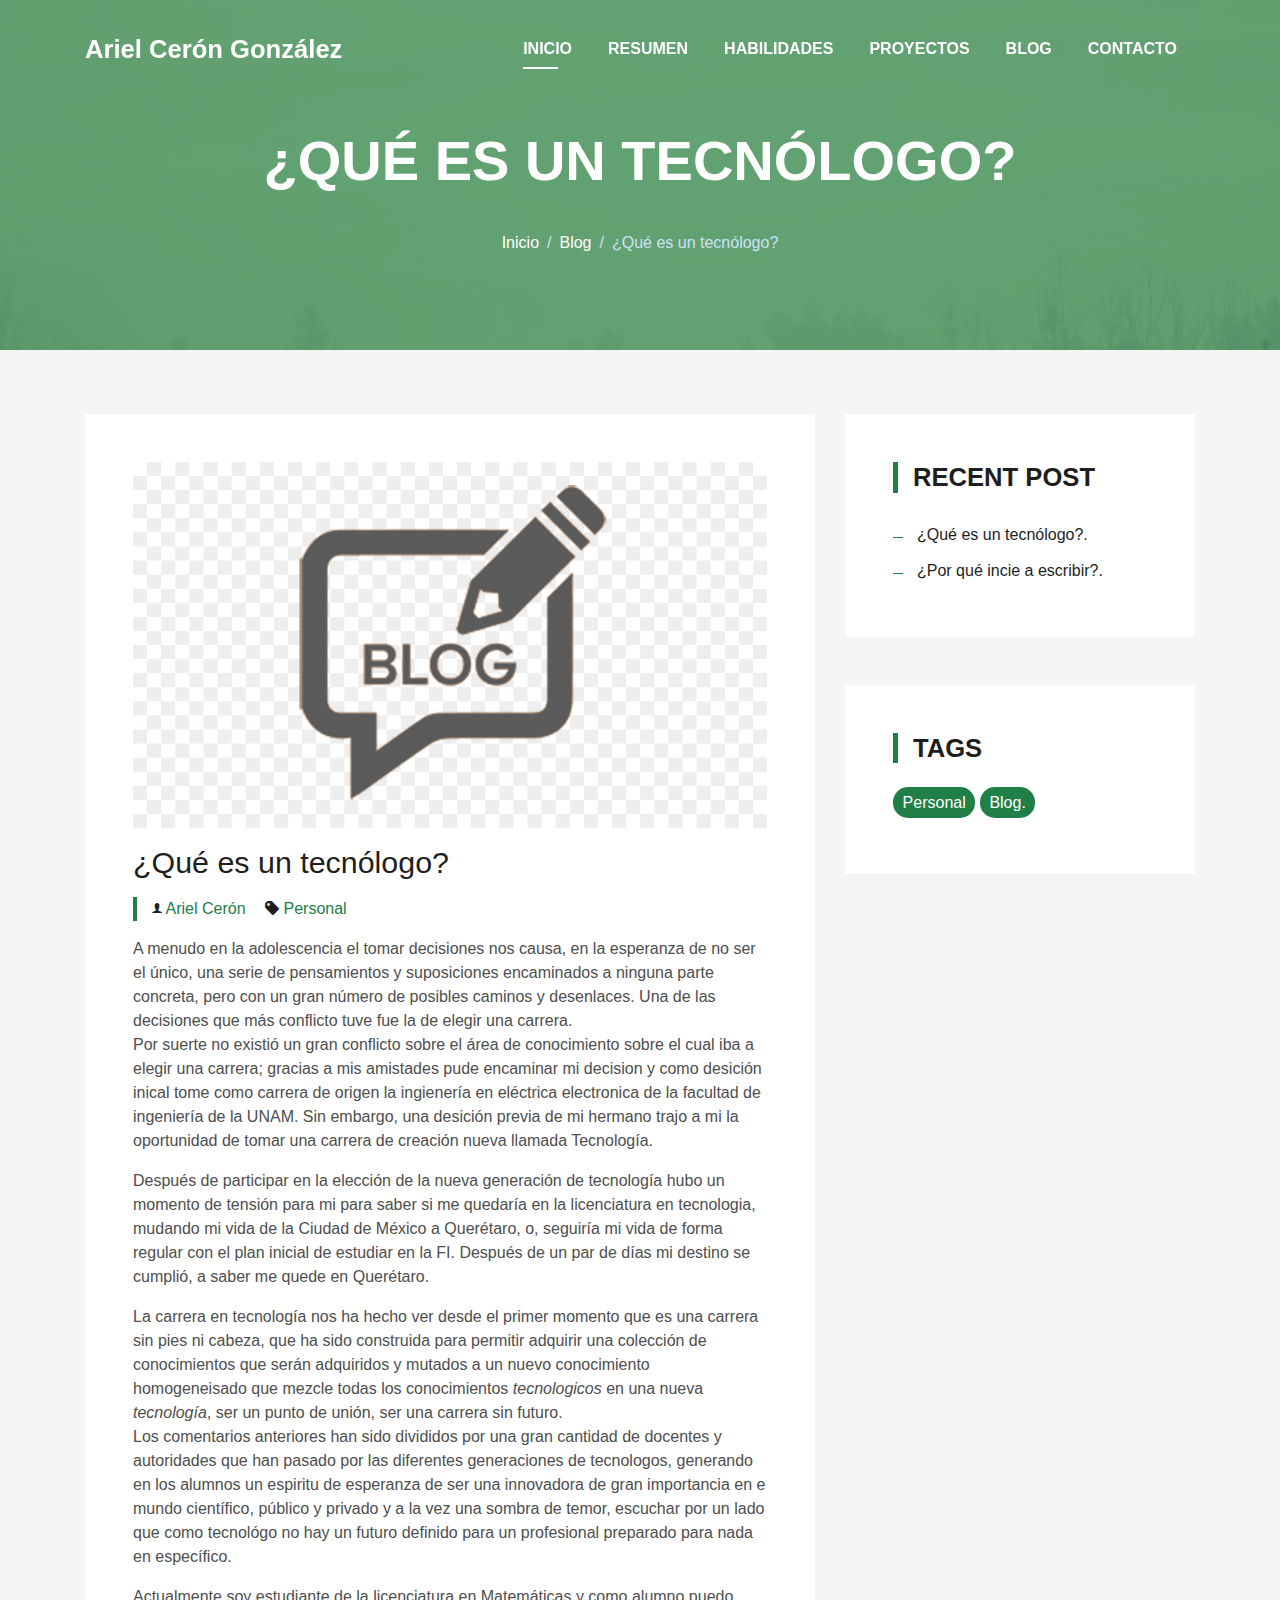
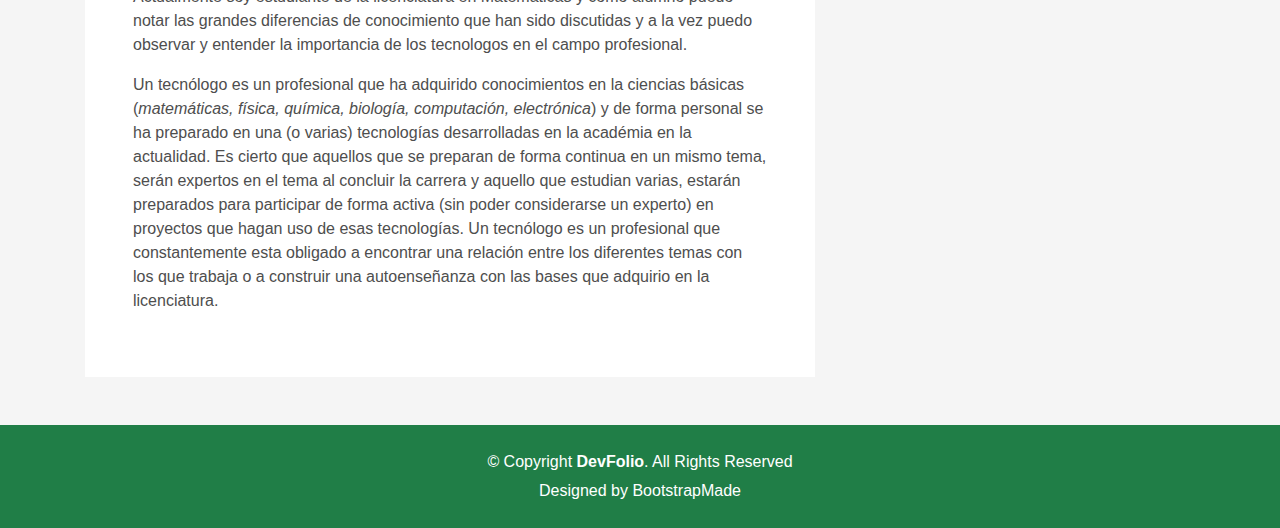
<file: blog-entrada-2.html>
<!DOCTYPE html>
<html lang="en">

<head>
  <meta charset="utf-8">
  <meta content="width=device-width, initial-scale=1.0" name="viewport">

  <title>Blog - GitHub</title>
  <meta content="" name="descriptison">
  <meta content="" name="keywords">

  <!-- Favicons -->
  <link href="assets/img/favicon.png" rel="icon">
  <link href="assets/img/apple-touch-icon.png" rel="apple-touch-icon">

  <!-- Vendor CSS Files -->
  <link href="assets/vendor/bootstrap/css/bootstrap.min.css" rel="stylesheet">
  <link href="assets/vendor/font-awesome/css/font-awesome.min.css" rel="stylesheet">
  <link href="assets/vendor/ionicons/css/ionicons.min.css" rel="stylesheet">
  <link href="assets/vendor/owl.carousel/assets/owl.carousel.min.css" rel="stylesheet">
  <link href="assets/vendor/venobox/venobox.css" rel="stylesheet">

  <!-- Template Main CSS File -->
  <link href="assets/css/style.css" rel="stylesheet">

  <!-- =======================================================
  * Template Name: DevFolio - v2.3.0
  * Template URL: https://bootstrapmade.com/devfolio-bootstrap-portfolio-html-template/
  * Author: BootstrapMade.com
  * License: https://bootstrapmade.com/license/
  ======================================================== -->
</head>

<body id="page-top">

  <!-- ======= Header/ Navbar ======= -->
  <nav class="navbar navbar-b navbar-trans navbar-expand-md fixed-top" id="mainNav">
    <div class="container">
      <a class="navbar-brand js-scroll" href="#page-top">Ariel Cerón González</a>
      <button class="navbar-toggler collapsed" type="button" data-toggle="collapse" data-target="#navbarDefault" aria-controls="navbarDefault" aria-expanded="false" aria-label="Toggle navigation">
        <span></span>
        <span></span>
        <span></span>
      </button>
      <div class="navbar-collapse collapse justify-content-end" id="navbarDefault">
        <ul class="navbar-nav">
          <li class="nav-item">
            <a class="nav-link js-scroll active" href="index.html">Inicio</a>
          </li>
          <li class="nav-item">
            <a class="nav-link js-scroll" href="#about">Resumen</a>
          </li>
          <li class="nav-item">
            <a class="nav-link js-scroll" href="#service">Habilidades</a>
          </li>
          <li class="nav-item">
            <a class="nav-link js-scroll" href="#work">Proyectos</a>
          </li>
          <li class="nav-item">
            <a class="nav-link js-scroll" href="#blog">Blog</a>
          </li>
          <li class="nav-item">
            <a class="nav-link js-scroll" href="#contact">Contacto</a>
          </li>
        </ul>
      </div>
    </div>
  </nav>

  <div class="intro intro-single route bg-image" style="background-image: url(assets/img/overlay-bg.jpg)">
    <div class="overlay-mf"></div>
    <div class="intro-content display-table">
      <div class="table-cell">
        <div class="container">
          <h2 class="intro-title mb-4">¿Qué es un tecnólogo?</h2>
          <ol class="breadcrumb d-flex justify-content-center">
            <li class="breadcrumb-item">
              <a href="index.html">Inicio</a>
            </li>
            <li class="breadcrumb-item">
              <a href="index.html#blog">Blog</a>
            </li>
            <li class="breadcrumb-item active">¿Qué es un tecnólogo?</li>
          </ol>
        </div>
      </div>
    </div>
  </div>

  <main id="main">

    <!-- ======= Blog Single Section ======= -->
    <section class="blog-wrapper sect-pt4" id="blog">
      <div class="container">
        <div class="row">
          <div class="col-md-8">
            <div class="post-box">
              <div class="post-thumb">
                <img src="assets/img/post-1.jpg" class="img-fluid" alt="">
              </div>
              <div class="post-meta">
                <h1 class="article-title">¿Qué es un tecnólogo?</h1>
                <ul>
                  <li>
                    <span class="ion-ios-person"></span>
                    <a href="#">Ariel Cerón</a>
                  </li>
                  <li>
                    <span class="ion-pricetag"></span>
                    <a href="#">Personal</a>
                  </li>
                  <!--li>
                    <span class="ion-chatbox"></span>
                    <a href="#">14</a>
                  </li-->
                </ul>
              </div>
              <div class="article-content">
                <p>
                  A menudo en la adolescencia el tomar decisiones nos causa, en la esperanza de no ser el único, una serie de pensamientos y suposiciones encaminados a ninguna parte concreta, pero con un gran número de posibles caminos y desenlaces. Una de las decisiones que más conflicto tuve fue la de elegir una carrera.
                  <br>
                  Por suerte no existió un gran conflicto sobre el área de conocimiento sobre el cual iba a elegir una carrera; gracias a mis amistades pude encaminar mi decision y como desición inical tome como carrera de origen la ingienería en eléctrica electronica de la facultad de ingeniería de la UNAM. Sin embargo, una desición previa de mi hermano trajo a mi la oportunidad de tomar una carrera de creación nueva llamada Tecnología.
                </p>
                <p>
                  Después de participar en la elección de la nueva generación de tecnología hubo un momento de tensión para mi para saber si me quedaría en la licenciatura en tecnologia, mudando mi vida de la Ciudad de México a Querétaro, o, seguiría mi vida de forma regular con el plan inicial de estudiar en la FI. Después de un par de días mi destino se cumplió, a saber me quede en Querétaro.
                </p>
                <p>
                  La carrera en tecnología nos ha hecho ver desde el primer momento que es una carrera sin pies ni cabeza, que ha sido construida para permitir adquirir una colección de conocimientos que serán adquiridos y mutados a un nuevo conocimiento homogeneisado que mezcle todas los conocimientos <i>tecnologicos</i> en una nueva <i>tecnología</i>, ser un punto de unión, ser una carrera sin futuro.
                  <br>
                  Los comentarios anteriores han sido divididos por una gran cantidad de docentes y autoridades que han pasado por las diferentes generaciones de tecnologos, generando en los alumnos un espiritu de esperanza de ser una innovadora de gran importancia en e mundo científico, público y privado y a la vez una sombra de temor, escuchar por un lado que como tecnológo no hay un futuro definido para un profesional preparado para nada en específico.
                </p>
                <p>
                  Actualmente soy estudiante de la licenciatura en Matemáticas y como alumno puedo notar las grandes diferencias de conocimiento que han sido discutidas y a la vez puedo observar y entender la importancia de los tecnologos en el campo profesional.
                </p>
                <p>
                  Un tecnólogo es un profesional que ha adquirido conocimientos en la ciencias básicas (<i>matemáticas, física, química, biología, computación, electrónica</i>) y de forma personal se ha preparado en una (o varias) tecnologías desarrolladas en la académia en la actualidad. Es cierto que aquellos que se preparan de forma continua en un mismo tema, serán expertos en el tema al concluir la carrera y aquello que estudian varias, estarán preparados para participar de forma activa (sin poder considerarse un experto) en proyectos que hagan uso de esas tecnologías. Un tecnólogo es un profesional que constantemente esta obligado a encontrar una relación entre los diferentes temas con los que trabaja o a construir una autoenseñanza con las bases que adquirio en la licenciatura.
                </p>

                <!--blockquote class="blockquote">
                  <p class="mb-0">Lorem ipsum dolor sit amet, consectetur adipiscing elit. Integer posuere erat a ante.</p>
                </blockquote-->
              </div>
            </div>
            <!--div class="box-comments">
              <div class="title-box-2">
                <h4 class="title-comments title-left">Comments (34)</h4>
              </div>
              <ul class="list-comments">
                <li>
                  <div class="comment-avatar">
                    <img src="assets/img/testimonial-2.jpg" alt="">
                  </div>
                  <div class="comment-details">
                    <h4 class="comment-author">Oliver Colmenares</h4>
                    <span>18 Sep 2017</span>
                    <p>
                      Lorem ipsum dolor sit amet, consectetur adipisicing elit. Dolores reprehenderit, provident cumque
                      ipsam temporibus maiores
                      quae natus libero optio, at qui beatae ducimus placeat debitis voluptates amet corporis.
                    </p>
                    <a href="3">Reply</a>
                  </div>
                </li>
                <li>
                  <div class="comment-avatar">
                    <img src="assets/img/testimonial-4.jpg" alt="">
                  </div>
                  <div class="comment-details">
                    <h4 class="comment-author">Carmen Vegas</h4>
                    <span>18 Sep 2017</span>
                    <p>
                      Lorem ipsum dolor sit amet, consectetur adipisicing elit. Dolores reprehenderit, provident cumque
                      ipsam temporibus maiores
                      quae natus libero optio, at qui beatae ducimus placeat debitis voluptates amet corporis,
                      veritatis deserunt.
                    </p>
                    <a href="3">Reply</a>
                  </div>
                </li>
                <li class="comment-children">
                  <div class="comment-avatar">
                    <img src="assets/img/testimonial-2.jpg" alt="">
                  </div>
                  <div class="comment-details">
                    <h4 class="comment-author">Oliver Colmenares</h4>
                    <span>18 Sep 2017</span>
                    <p>
                      Lorem ipsum dolor sit amet, consectetur adipisicing elit. Dolores reprehenderit, provident cumque
                      ipsam temporibus maiores
                      quae.
                    </p>
                    <a href="3">Reply</a>
                  </div>
                </li>
                <li>
                  <div class="comment-avatar">
                    <img src="assets/img/testimonial-2.jpg" alt="">
                  </div>
                  <div class="comment-details">
                    <h4 class="comment-author">Oliver Colmenares</h4>
                    <span>18 Sep 2017</span>
                    <p>
                      Lorem ipsum dolor sit amet, consectetur adipisicing elit. Dolores reprehenderit, provident cumque
                      ipsam temporibus maiores
                      quae natus libero optio.
                    </p>
                    <a href="3">Reply</a>
                  </div>
                </li>
              </ul>
            </div-->
            <!--div class="form-comments">
              <div class="title-box-2">
                <h3 class="title-left">
                  Leave a Reply
                </h3>
              </div>
              <form class="form-mf">
                <div class="row">
                  <div class="col-md-6 mb-3">
                    <div class="form-group">
                      <input type="text" class="form-control input-mf" id="inputName" placeholder="Name *" required>
                    </div>
                  </div>
                  <div class="col-md-6 mb-3">
                    <div class="form-group">
                      <input type="email" class="form-control input-mf" id="inputEmail1" placeholder="Email *" required>
                    </div>
                  </div>
                  <div class="col-md-12 mb-3">
                    <div class="form-group">
                      <input type="url" class="form-control input-mf" id="inputUrl" placeholder="Website">
                    </div>
                  </div>
                  <div class="col-md-12 mb-3">
                    <div class="form-group">
                      <textarea id="textMessage" class="form-control input-mf" placeholder="Comment *" name="message" cols="45" rows="8" required></textarea>
                    </div>
                  </div>
                  <div class="col-md-12">
                    <button type="submit" class="button button-a button-big button-rouded">Send Message</button>
                  </div>
                </div>
              </form>
            </div-->
          </div>
          <div class="col-md-4">
            <!--div class="widget-sidebar sidebar-search">
              <h5 class="sidebar-title">Search</h5>
              <div class="sidebar-content">
                <form>
                  <div class="input-group">
                    <input type="text" class="form-control" placeholder="Search for..." aria-label="Search for...">
                    <span class="input-group-btn">
                      <button class="btn btn-secondary btn-search" type="button">
                        <span class="ion-android-search"></span>
                      </button>
                    </span>
                  </div>
                </form>
              </div>
            </div--->
            <div class="widget-sidebar">
              <h5 class="sidebar-title">Recent Post</h5>
              <div class="sidebar-content">
                <!--Solo pon a lo sumo 5 entradas, considera una cola y elimina el último y agrega uno al inicio-->
                <ul class="list-sidebar">
                  <li>
                    <a href="blog-entrada-2.html">¿Qué es un tecnólogo?.</a>
                  </li>
                </ul>
              </div>
              <div class="sidebar-content">
                <!--Solo pon a lo sumo 5 entradas, considera una cola y elimina el último y agrega uno al inicio-->
                <ul class="list-sidebar">
                  <li>
                    <a href="blog-entrada-1.html">¿Por qué incie a escribir?.</a>
                  </li>
                </ul>
              </div>
            </div>
            <div class="widget-sidebar widget-tags">
              <h5 class="sidebar-title">Tags</h5>
              <div class="sidebar-content">
                <ul>
                  <li>
                    <a href="#">Personal</a>
                  </li>
                  <li>
                    <a href="#">Blog.</a>
                  </li>
                </ul>
              </div>
            </div>
          </div>
        </div>
      </div>
    </section><!-- End Blog Single Section -->

  </main><!-- End #main -->

  <!-- ======= Footer ======= -->
  <footer>
    <div class="container">
      <div class="row">
        <div class="col-sm-12">
          <div class="copyright-box">
            <p class="copyright">&copy; Copyright <strong>DevFolio</strong>. All Rights Reserved</p>
            <div class="credits">
              <!--
              All the links in the footer should remain intact.
              You can delete the links only if you purchased the pro version.
              Licensing information: https://bootstrapmade.com/license/
              Purchase the pro version with working PHP/AJAX contact form: https://bootstrapmade.com/buy/?theme=DevFolio
            -->
              Designed by <a href="https://bootstrapmade.com/">BootstrapMade</a>
            </div>
          </div>
        </div>
      </div>
    </div>
  </footer><!-- End  Footer -->

  <a href="#" class="back-to-top"><i class="fa fa-chevron-up"></i></a>
  <div id="preloader"></div>

  <!-- Vendor JS Files -->
  <script src="assets/vendor/jquery/jquery.min.js"></script>
  <script src="assets/vendor/bootstrap/js/bootstrap.bundle.min.js"></script>
  <script src="assets/vendor/jquery.easing/jquery.easing.min.js"></script>
  <script src="assets/vendor/php-email-form/validate.js"></script>
  <script src="assets/vendor/waypoints/jquery.waypoints.min.js"></script>
  <script src="assets/vendor/counterup/jquery.counterup.min.js"></script>
  <script src="assets/vendor/owl.carousel/owl.carousel.min.js"></script>
  <script src="assets/vendor/typed.js/typed.min.js"></script>
  <script src="assets/vendor/venobox/venobox.min.js"></script>

  <!-- Template Main JS File -->
  <script src="assets/js/main.js"></script>

</body>

</html>
</file>
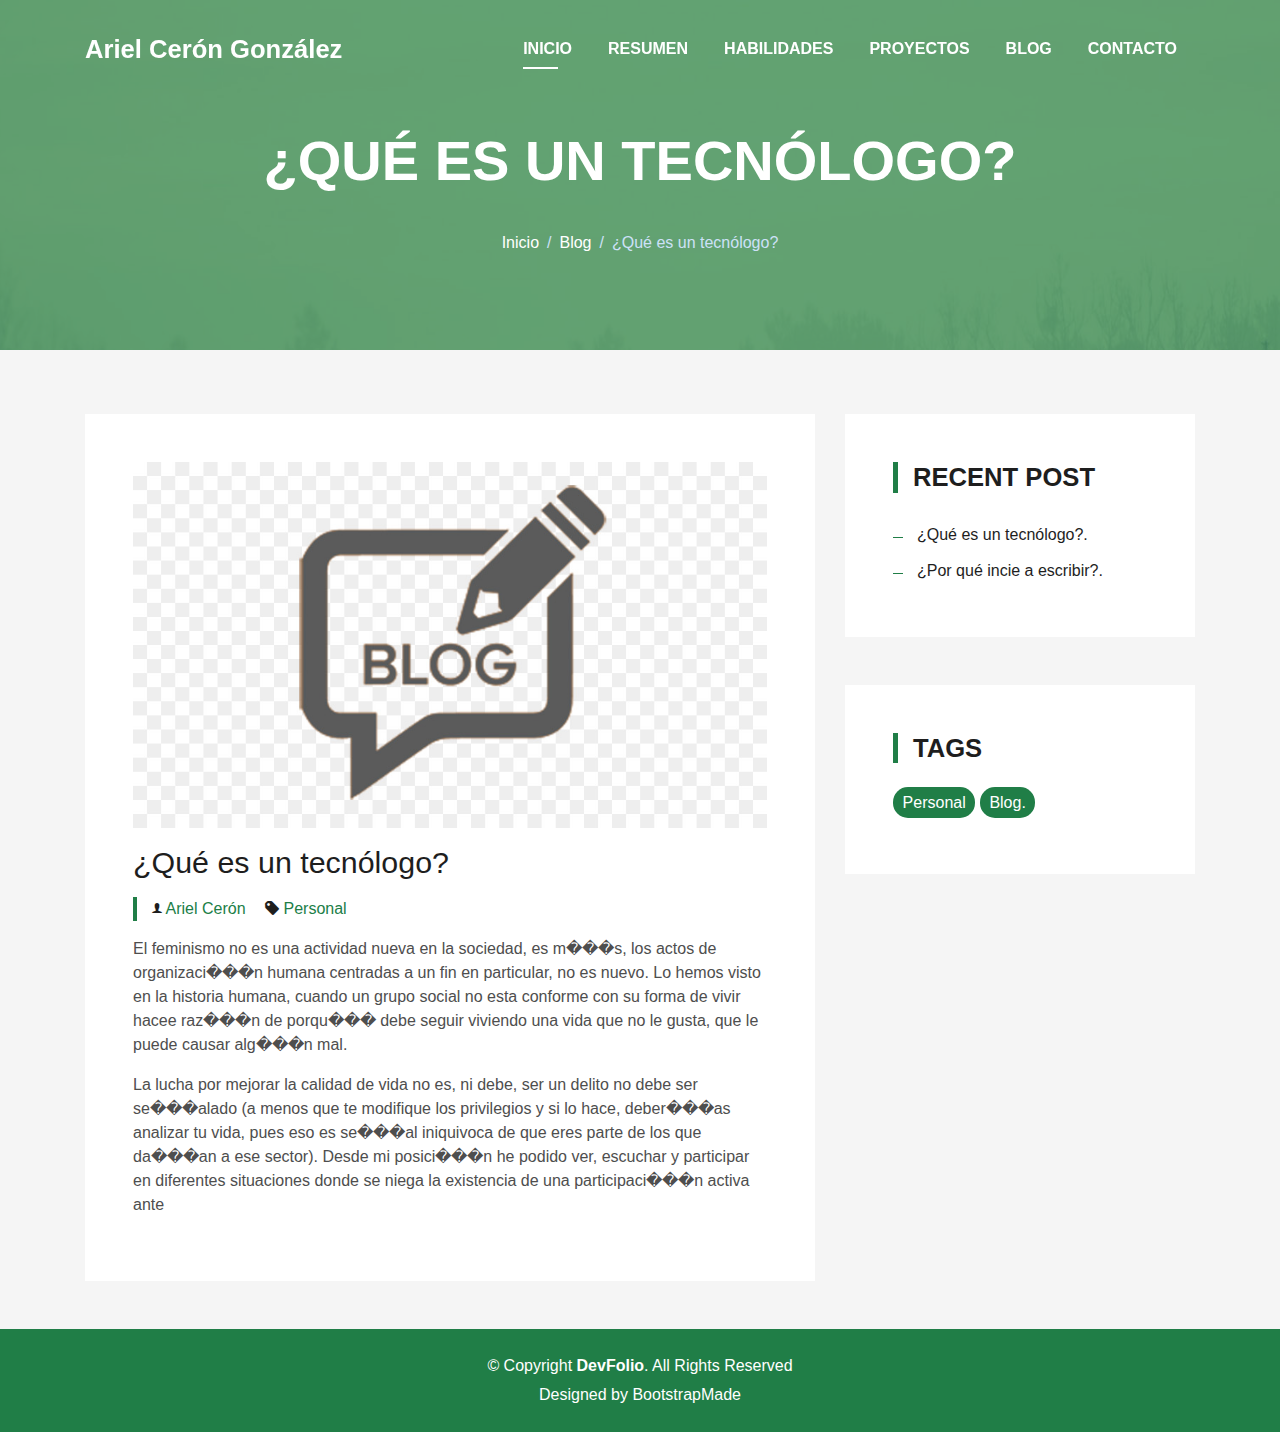
<file: blog-entrada-3.html>
<!DOCTYPE html>
<html lang="en">

<head>
  <meta charset="utf-8">
  <meta content="width=device-width, initial-scale=1.0" name="viewport">

  <title>Blog - GitHub</title>
  <meta content="" name="descriptison">
  <meta content="" name="keywords">

  <!-- Favicons -->
  <link href="assets/img/favicon.png" rel="icon">
  <link href="assets/img/apple-touch-icon.png" rel="apple-touch-icon">

  <!-- Vendor CSS Files -->
  <link href="assets/vendor/bootstrap/css/bootstrap.min.css" rel="stylesheet">
  <link href="assets/vendor/font-awesome/css/font-awesome.min.css" rel="stylesheet">
  <link href="assets/vendor/ionicons/css/ionicons.min.css" rel="stylesheet">
  <link href="assets/vendor/owl.carousel/assets/owl.carousel.min.css" rel="stylesheet">
  <link href="assets/vendor/venobox/venobox.css" rel="stylesheet">

  <!-- Template Main CSS File -->
  <link href="assets/css/style.css" rel="stylesheet">

  <!-- =======================================================
  * Template Name: DevFolio - v2.3.0
  * Template URL: https://bootstrapmade.com/devfolio-bootstrap-portfolio-html-template/
  * Author: BootstrapMade.com
  * License: https://bootstrapmade.com/license/
  ======================================================== -->
</head>

<body id="page-top">

  <!-- ======= Header/ Navbar ======= -->
  <nav class="navbar navbar-b navbar-trans navbar-expand-md fixed-top" id="mainNav">
    <div class="container">
      <a class="navbar-brand js-scroll" href="#page-top">Ariel Cerón González</a>
      <button class="navbar-toggler collapsed" type="button" data-toggle="collapse" data-target="#navbarDefault" aria-controls="navbarDefault" aria-expanded="false" aria-label="Toggle navigation">
        <span></span>
        <span></span>
        <span></span>
      </button>
      <div class="navbar-collapse collapse justify-content-end" id="navbarDefault">
        <ul class="navbar-nav">
          <li class="nav-item">
            <a class="nav-link js-scroll active" href="index.html">Inicio</a>
          </li>
          <li class="nav-item">
            <a class="nav-link js-scroll" href="#about">Resumen</a>
          </li>
          <li class="nav-item">
            <a class="nav-link js-scroll" href="#service">Habilidades</a>
          </li>
          <li class="nav-item">
            <a class="nav-link js-scroll" href="#work">Proyectos</a>
          </li>
          <li class="nav-item">
            <a class="nav-link js-scroll" href="#blog">Blog</a>
          </li>
          <li class="nav-item">
            <a class="nav-link js-scroll" href="#contact">Contacto</a>
          </li>
        </ul>
      </div>
    </div>
  </nav>

  <div class="intro intro-single route bg-image" style="background-image: url(assets/img/overlay-bg.jpg)">
    <div class="overlay-mf"></div>
    <div class="intro-content display-table">
      <div class="table-cell">
        <div class="container">
          <h2 class="intro-title mb-4">¿Qué es un tecnólogo?</h2>
          <ol class="breadcrumb d-flex justify-content-center">
            <li class="breadcrumb-item">
              <a href="index.html">Inicio</a>
            </li>
            <li class="breadcrumb-item">
              <a href="index.html#blog">Blog</a>
            </li>
            <li class="breadcrumb-item active">¿Qué es un tecnólogo?</li>
          </ol>
        </div>
      </div>
    </div>
  </div>

  <main id="main">

    <!-- ======= Blog Single Section ======= -->
    <section class="blog-wrapper sect-pt4" id="blog">
      <div class="container">
        <div class="row">
          <div class="col-md-8">
            <div class="post-box">
              <div class="post-thumb">
                <img src="assets/img/post-1.jpg" class="img-fluid" alt="">
              </div>
              <div class="post-meta">
                <h1 class="article-title">¿Qué es un tecnólogo?</h1>
                <ul>
                  <li>
                    <span class="ion-ios-person"></span>
                    <a href="#">Ariel Cerón</a>
                  </li>
                  <li>
                    <span class="ion-pricetag"></span>
                    <a href="#">Personal</a>
                  </li>
                  <!--li>
                    <span class="ion-chatbox"></span>
                    <a href="#">14</a>
                  </li-->
                </ul>
              </div>
              <div class="article-content">
                <p>
                    El feminismo no es una actividad nueva en la sociedad, es m���s, los actos de organizaci���n humana centradas a un fin en particular, no es nuevo. Lo hemos visto en la historia humana, cuando un grupo social no esta conforme con su forma de vivir hacee raz���n de porqu��� debe seguir viviendo una vida que no le gusta, que le puede causar alg���n mal. 
                </p>
                <p>
                  La lucha por mejorar la calidad de vida no es, ni debe, ser un delito no debe ser se���alado (a menos que te modifique los privilegios y si lo hace, deber���as analizar tu vida, pues eso es se���al iniquivoca de que eres parte de los que da���an a ese sector).
                  Desde mi posici���n he podido ver, escuchar y participar en diferentes situaciones donde se niega la existencia de una participaci���n activa ante 
                </p>
                <!--blockquote class="blockquote">
                  <p class="mb-0">Lorem ipsum dolor sit amet, consectetur adipiscing elit. Integer posuere erat a ante.</p>
                </blockquote-->
              </div>
            </div>
            <!--div class="box-comments">
              <div class="title-box-2">
                <h4 class="title-comments title-left">Comments (34)</h4>
              </div>
              <ul class="list-comments">
                <li>
                  <div class="comment-avatar">
                    <img src="assets/img/testimonial-2.jpg" alt="">
                  </div>
                  <div class="comment-details">
                    <h4 class="comment-author">Oliver Colmenares</h4>
                    <span>18 Sep 2017</span>
                    <p>
                      Lorem ipsum dolor sit amet, consectetur adipisicing elit. Dolores reprehenderit, provident cumque
                      ipsam temporibus maiores
                      quae natus libero optio, at qui beatae ducimus placeat debitis voluptates amet corporis.
                    </p>
                    <a href="3">Reply</a>
                  </div>
                </li>
                <li>
                  <div class="comment-avatar">
                    <img src="assets/img/testimonial-4.jpg" alt="">
                  </div>
                  <div class="comment-details">
                    <h4 class="comment-author">Carmen Vegas</h4>
                    <span>18 Sep 2017</span>
                    <p>
                      Lorem ipsum dolor sit amet, consectetur adipisicing elit. Dolores reprehenderit, provident cumque
                      ipsam temporibus maiores
                      quae natus libero optio, at qui beatae ducimus placeat debitis voluptates amet corporis,
                      veritatis deserunt.
                    </p>
                    <a href="3">Reply</a>
                  </div>
                </li>
                <li class="comment-children">
                  <div class="comment-avatar">
                    <img src="assets/img/testimonial-2.jpg" alt="">
                  </div>
                  <div class="comment-details">
                    <h4 class="comment-author">Oliver Colmenares</h4>
                    <span>18 Sep 2017</span>
                    <p>
                      Lorem ipsum dolor sit amet, consectetur adipisicing elit. Dolores reprehenderit, provident cumque
                      ipsam temporibus maiores
                      quae.
                    </p>
                    <a href="3">Reply</a>
                  </div>
                </li>
                <li>
                  <div class="comment-avatar">
                    <img src="assets/img/testimonial-2.jpg" alt="">
                  </div>
                  <div class="comment-details">
                    <h4 class="comment-author">Oliver Colmenares</h4>
                    <span>18 Sep 2017</span>
                    <p>
                      Lorem ipsum dolor sit amet, consectetur adipisicing elit. Dolores reprehenderit, provident cumque
                      ipsam temporibus maiores
                      quae natus libero optio.
                    </p>
                    <a href="3">Reply</a>
                  </div>
                </li>
              </ul>
            </div-->
            <!--div class="form-comments">
              <div class="title-box-2">
                <h3 class="title-left">
                  Leave a Reply
                </h3>
              </div>
              <form class="form-mf">
                <div class="row">
                  <div class="col-md-6 mb-3">
                    <div class="form-group">
                      <input type="text" class="form-control input-mf" id="inputName" placeholder="Name *" required>
                    </div>
                  </div>
                  <div class="col-md-6 mb-3">
                    <div class="form-group">
                      <input type="email" class="form-control input-mf" id="inputEmail1" placeholder="Email *" required>
                    </div>
                  </div>
                  <div class="col-md-12 mb-3">
                    <div class="form-group">
                      <input type="url" class="form-control input-mf" id="inputUrl" placeholder="Website">
                    </div>
                  </div>
                  <div class="col-md-12 mb-3">
                    <div class="form-group">
                      <textarea id="textMessage" class="form-control input-mf" placeholder="Comment *" name="message" cols="45" rows="8" required></textarea>
                    </div>
                  </div>
                  <div class="col-md-12">
                    <button type="submit" class="button button-a button-big button-rouded">Send Message</button>
                  </div>
                </div>
              </form>
            </div-->
          </div>
          <div class="col-md-4">
            <!--div class="widget-sidebar sidebar-search">
              <h5 class="sidebar-title">Search</h5>
              <div class="sidebar-content">
                <form>
                  <div class="input-group">
                    <input type="text" class="form-control" placeholder="Search for..." aria-label="Search for...">
                    <span class="input-group-btn">
                      <button class="btn btn-secondary btn-search" type="button">
                        <span class="ion-android-search"></span>
                      </button>
                    </span>
                  </div>
                </form>
              </div>
            </div--->
            <div class="widget-sidebar">
              <h5 class="sidebar-title">Recent Post</h5>
              <div class="sidebar-content">
                <!--Solo pon a lo sumo 5 entradas, considera una cola y elimina el último y agrega uno al inicio-->
                <ul class="list-sidebar">
                  <li>
                    <a href="blog-entrada-2.html">¿Qué es un tecnólogo?.</a>
                  </li>
                </ul>
              </div>
              <div class="sidebar-content">
                <!--Solo pon a lo sumo 5 entradas, considera una cola y elimina el último y agrega uno al inicio-->
                <ul class="list-sidebar">
                  <li>
                    <a href="blog-entrada-1.html">¿Por qué incie a escribir?.</a>
                  </li>
                </ul>
              </div>
            </div>
            <div class="widget-sidebar widget-tags">
              <h5 class="sidebar-title">Tags</h5>
              <div class="sidebar-content">
                <ul>
                  <li>
                    <a href="#">Personal</a>
                  </li>
                  <li>
                    <a href="#">Blog.</a>
                  </li>
                </ul>
              </div>
            </div>
          </div>
        </div>
      </div>
    </section><!-- End Blog Single Section -->

  </main><!-- End #main -->

  <!-- ======= Footer ======= -->
  <footer>
    <div class="container">
      <div class="row">
        <div class="col-sm-12">
          <div class="copyright-box">
            <p class="copyright">&copy; Copyright <strong>DevFolio</strong>. All Rights Reserved</p>
            <div class="credits">
              <!--
              All the links in the footer should remain intact.
              You can delete the links only if you purchased the pro version.
              Licensing information: https://bootstrapmade.com/license/
              Purchase the pro version with working PHP/AJAX contact form: https://bootstrapmade.com/buy/?theme=DevFolio
            -->
              Designed by <a href="https://bootstrapmade.com/">BootstrapMade</a>
            </div>
          </div>
        </div>
      </div>
    </div>
  </footer><!-- End  Footer -->

  <a href="#" class="back-to-top"><i class="fa fa-chevron-up"></i></a>
  <div id="preloader"></div>

  <!-- Vendor JS Files -->
  <script src="assets/vendor/jquery/jquery.min.js"></script>
  <script src="assets/vendor/bootstrap/js/bootstrap.bundle.min.js"></script>
  <script src="assets/vendor/jquery.easing/jquery.easing.min.js"></script>
  <script src="assets/vendor/php-email-form/validate.js"></script>
  <script src="assets/vendor/waypoints/jquery.waypoints.min.js"></script>
  <script src="assets/vendor/counterup/jquery.counterup.min.js"></script>
  <script src="assets/vendor/owl.carousel/owl.carousel.min.js"></script>
  <script src="assets/vendor/typed.js/typed.min.js"></script>
  <script src="assets/vendor/venobox/venobox.min.js"></script>

  <!-- Template Main JS File -->
  <script src="assets/js/main.js"></script>

</body>

</html>
</file>
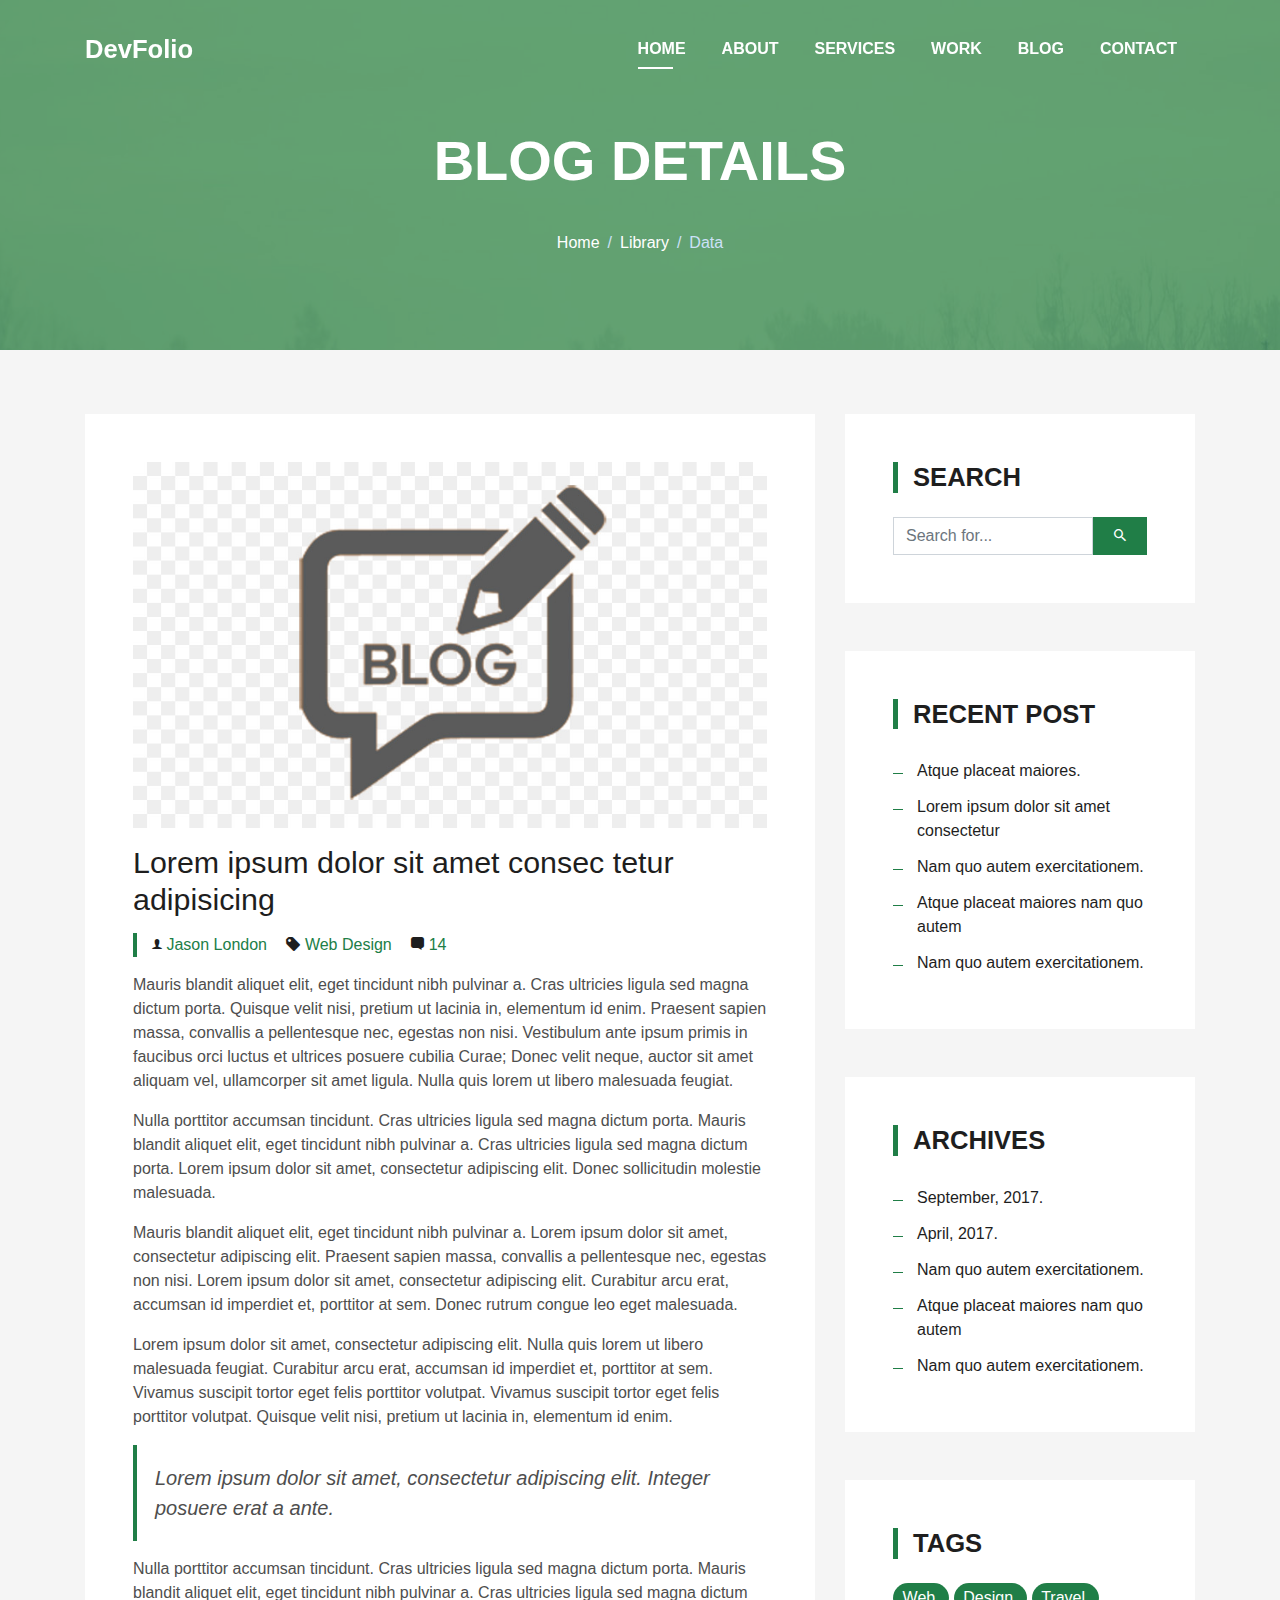
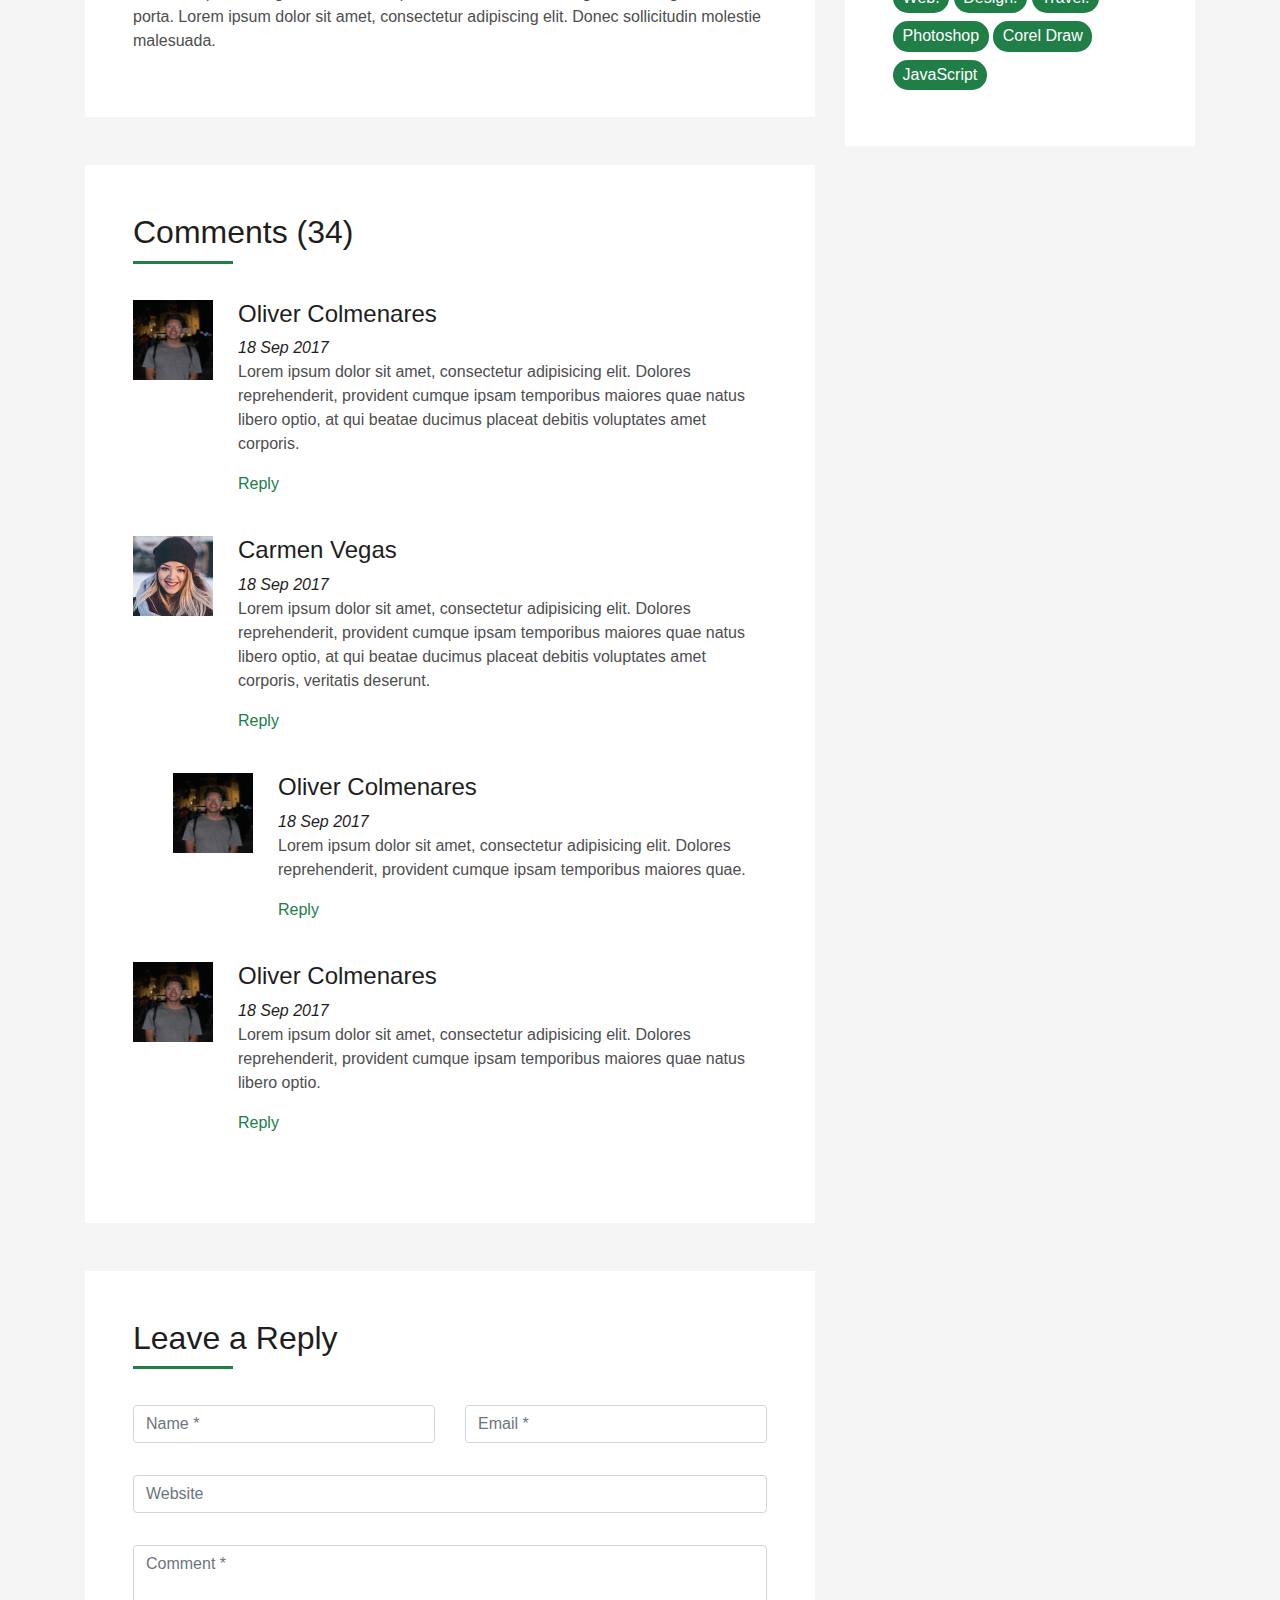
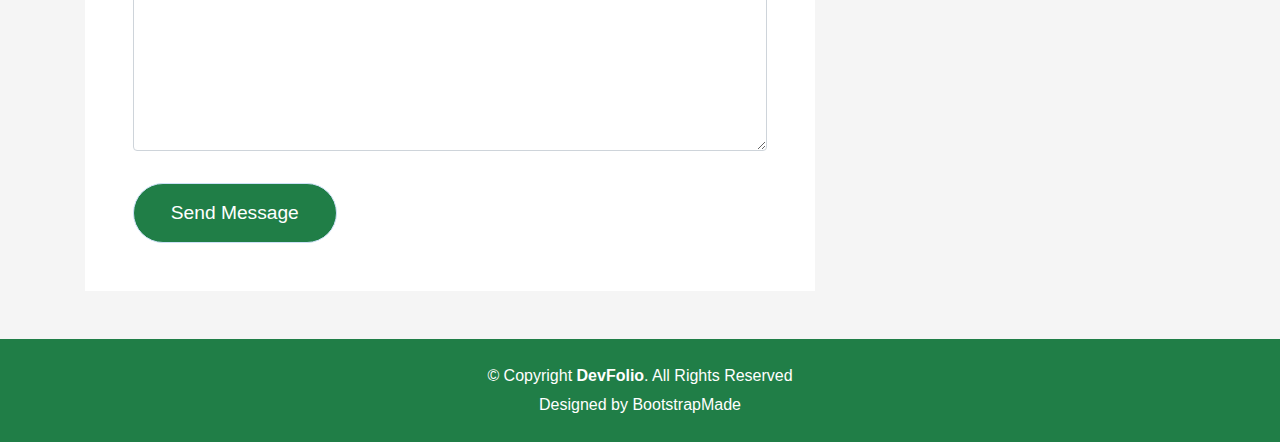
<file: blog-single.html>
<!DOCTYPE html>
<html lang="en">

<head>
  <meta charset="utf-8">
  <meta content="width=device-width, initial-scale=1.0" name="viewport">

  <title>DevFolio Bootstrap Portfolio Template - Blog Single</title>
  <meta content="" name="descriptison">
  <meta content="" name="keywords">

  <!-- Favicons -->
  <link href="assets/img/favicon.png" rel="icon">
  <link href="assets/img/apple-touch-icon.png" rel="apple-touch-icon">

  <!-- Vendor CSS Files -->
  <link href="assets/vendor/bootstrap/css/bootstrap.min.css" rel="stylesheet">
  <link href="assets/vendor/font-awesome/css/font-awesome.min.css" rel="stylesheet">
  <link href="assets/vendor/ionicons/css/ionicons.min.css" rel="stylesheet">
  <link href="assets/vendor/owl.carousel/assets/owl.carousel.min.css" rel="stylesheet">
  <link href="assets/vendor/venobox/venobox.css" rel="stylesheet">

  <!-- Template Main CSS File -->
  <link href="assets/css/style.css" rel="stylesheet">

  <!-- =======================================================
  * Template Name: DevFolio - v2.3.0
  * Template URL: https://bootstrapmade.com/devfolio-bootstrap-portfolio-html-template/
  * Author: BootstrapMade.com
  * License: https://bootstrapmade.com/license/
  ======================================================== -->
</head>

<body id="page-top">

  <!-- ======= Header/ Navbar ======= -->
  <nav class="navbar navbar-b navbar-trans navbar-expand-md fixed-top" id="mainNav">
    <div class="container">
      <a class="navbar-brand js-scroll" href="#page-top">DevFolio</a>
      <button class="navbar-toggler collapsed" type="button" data-toggle="collapse" data-target="#navbarDefault" aria-controls="navbarDefault" aria-expanded="false" aria-label="Toggle navigation">
        <span></span>
        <span></span>
        <span></span>
      </button>
      <div class="navbar-collapse collapse justify-content-end" id="navbarDefault">
        <ul class="navbar-nav">
          <li class="nav-item">
            <a class="nav-link js-scroll active" href="index.html">Home</a>
          </li>
          <li class="nav-item">
            <a class="nav-link js-scroll" href="#about">About</a>
          </li>
          <li class="nav-item">
            <a class="nav-link js-scroll" href="#service">Services</a>
          </li>
          <li class="nav-item">
            <a class="nav-link js-scroll" href="#work">Work</a>
          </li>
          <li class="nav-item">
            <a class="nav-link js-scroll" href="#blog">Blog</a>
          </li>
          <li class="nav-item">
            <a class="nav-link js-scroll" href="#contact">Contact</a>
          </li>
        </ul>
      </div>
    </div>
  </nav>

  <div class="intro intro-single route bg-image" style="background-image: url(assets/img/overlay-bg.jpg)">
    <div class="overlay-mf"></div>
    <div class="intro-content display-table">
      <div class="table-cell">
        <div class="container">
          <h2 class="intro-title mb-4">Blog Details</h2>
          <ol class="breadcrumb d-flex justify-content-center">
            <li class="breadcrumb-item">
              <a href="#">Home</a>
            </li>
            <li class="breadcrumb-item">
              <a href="#">Library</a>
            </li>
            <li class="breadcrumb-item active">Data</li>
          </ol>
        </div>
      </div>
    </div>
  </div>

  <main id="main">

    <!-- ======= Blog Single Section ======= -->
    <section class="blog-wrapper sect-pt4" id="blog">
      <div class="container">
        <div class="row">
          <div class="col-md-8">
            <div class="post-box">
              <div class="post-thumb">
                <img src="assets/img/post-1.jpg" class="img-fluid" alt="">
              </div>
              <div class="post-meta">
                <h1 class="article-title">Lorem ipsum dolor sit amet consec tetur adipisicing</h1>
                <ul>
                  <li>
                    <span class="ion-ios-person"></span>
                    <a href="#">Jason London</a>
                  </li>
                  <li>
                    <span class="ion-pricetag"></span>
                    <a href="#">Web Design</a>
                  </li>
                  <li>
                    <span class="ion-chatbox"></span>
                    <a href="#">14</a>
                  </li>
                </ul>
              </div>
              <div class="article-content">
                <p>
                  Mauris blandit aliquet elit, eget tincidunt nibh pulvinar a. Cras ultricies ligula sed magna dictum
                  porta. Quisque velit
                  nisi, pretium ut lacinia in, elementum id enim. Praesent sapien massa, convallis a pellentesque
                  nec, egestas non nisi. Vestibulum ante ipsum primis in faucibus orci luctus et ultrices posuere
                  cubilia Curae; Donec velit neque, auctor sit amet aliquam vel, ullamcorper sit amet ligula.
                  Nulla quis lorem ut libero malesuada feugiat.
                </p>
                <p>
                  Nulla porttitor accumsan tincidunt. Cras ultricies ligula sed magna dictum porta. Mauris blandit
                  aliquet elit, eget tincidunt
                  nibh pulvinar a. Cras ultricies ligula sed magna dictum porta. Lorem ipsum dolor sit amet,
                  consectetur adipiscing elit. Donec sollicitudin molestie malesuada.
                </p>
                <p>
                  Mauris blandit aliquet elit, eget tincidunt nibh pulvinar a. Lorem ipsum dolor sit amet, consectetur
                  adipiscing elit. Praesent
                  sapien massa, convallis a pellentesque nec, egestas non nisi. Lorem ipsum dolor sit amet,
                  consectetur adipiscing elit. Curabitur arcu erat, accumsan id imperdiet et, porttitor at
                  sem. Donec rutrum congue leo eget malesuada.
                </p>
                <p>
                  Lorem ipsum dolor sit amet, consectetur adipiscing elit. Nulla quis lorem ut libero malesuada feugiat.
                  Curabitur arcu erat,
                  accumsan id imperdiet et, porttitor at sem. Vivamus suscipit tortor eget felis porttitor
                  volutpat. Vivamus suscipit tortor eget felis porttitor volutpat. Quisque velit nisi, pretium
                  ut lacinia in, elementum id enim.
                </p>
                <blockquote class="blockquote">
                  <p class="mb-0">Lorem ipsum dolor sit amet, consectetur adipiscing elit. Integer posuere erat a ante.</p>
                </blockquote>
                <p>
                  Nulla porttitor accumsan tincidunt. Cras ultricies ligula sed magna dictum porta. Mauris blandit
                  aliquet elit, eget tincidunt
                  nibh pulvinar a. Cras ultricies ligula sed magna dictum porta. Lorem ipsum dolor sit amet,
                  consectetur adipiscing elit. Donec sollicitudin molestie malesuada.
                </p>
              </div>
            </div>
            <div class="box-comments">
              <div class="title-box-2">
                <h4 class="title-comments title-left">Comments (34)</h4>
              </div>
              <ul class="list-comments">
                <li>
                  <div class="comment-avatar">
                    <img src="assets/img/testimonial-2.jpg" alt="">
                  </div>
                  <div class="comment-details">
                    <h4 class="comment-author">Oliver Colmenares</h4>
                    <span>18 Sep 2017</span>
                    <p>
                      Lorem ipsum dolor sit amet, consectetur adipisicing elit. Dolores reprehenderit, provident cumque
                      ipsam temporibus maiores
                      quae natus libero optio, at qui beatae ducimus placeat debitis voluptates amet corporis.
                    </p>
                    <a href="3">Reply</a>
                  </div>
                </li>
                <li>
                  <div class="comment-avatar">
                    <img src="assets/img/testimonial-4.jpg" alt="">
                  </div>
                  <div class="comment-details">
                    <h4 class="comment-author">Carmen Vegas</h4>
                    <span>18 Sep 2017</span>
                    <p>
                      Lorem ipsum dolor sit amet, consectetur adipisicing elit. Dolores reprehenderit, provident cumque
                      ipsam temporibus maiores
                      quae natus libero optio, at qui beatae ducimus placeat debitis voluptates amet corporis,
                      veritatis deserunt.
                    </p>
                    <a href="3">Reply</a>
                  </div>
                </li>
                <li class="comment-children">
                  <div class="comment-avatar">
                    <img src="assets/img/testimonial-2.jpg" alt="">
                  </div>
                  <div class="comment-details">
                    <h4 class="comment-author">Oliver Colmenares</h4>
                    <span>18 Sep 2017</span>
                    <p>
                      Lorem ipsum dolor sit amet, consectetur adipisicing elit. Dolores reprehenderit, provident cumque
                      ipsam temporibus maiores
                      quae.
                    </p>
                    <a href="3">Reply</a>
                  </div>
                </li>
                <li>
                  <div class="comment-avatar">
                    <img src="assets/img/testimonial-2.jpg" alt="">
                  </div>
                  <div class="comment-details">
                    <h4 class="comment-author">Oliver Colmenares</h4>
                    <span>18 Sep 2017</span>
                    <p>
                      Lorem ipsum dolor sit amet, consectetur adipisicing elit. Dolores reprehenderit, provident cumque
                      ipsam temporibus maiores
                      quae natus libero optio.
                    </p>
                    <a href="3">Reply</a>
                  </div>
                </li>
              </ul>
            </div>
            <div class="form-comments">
              <div class="title-box-2">
                <h3 class="title-left">
                  Leave a Reply
                </h3>
              </div>
              <form class="form-mf">
                <div class="row">
                  <div class="col-md-6 mb-3">
                    <div class="form-group">
                      <input type="text" class="form-control input-mf" id="inputName" placeholder="Name *" required>
                    </div>
                  </div>
                  <div class="col-md-6 mb-3">
                    <div class="form-group">
                      <input type="email" class="form-control input-mf" id="inputEmail1" placeholder="Email *" required>
                    </div>
                  </div>
                  <div class="col-md-12 mb-3">
                    <div class="form-group">
                      <input type="url" class="form-control input-mf" id="inputUrl" placeholder="Website">
                    </div>
                  </div>
                  <div class="col-md-12 mb-3">
                    <div class="form-group">
                      <textarea id="textMessage" class="form-control input-mf" placeholder="Comment *" name="message" cols="45" rows="8" required></textarea>
                    </div>
                  </div>
                  <div class="col-md-12">
                    <button type="submit" class="button button-a button-big button-rouded">Send Message</button>
                  </div>
                </div>
              </form>
            </div>
          </div>
          <div class="col-md-4">
            <div class="widget-sidebar sidebar-search">
              <h5 class="sidebar-title">Search</h5>
              <div class="sidebar-content">
                <form>
                  <div class="input-group">
                    <input type="text" class="form-control" placeholder="Search for..." aria-label="Search for...">
                    <span class="input-group-btn">
                      <button class="btn btn-secondary btn-search" type="button">
                        <span class="ion-android-search"></span>
                      </button>
                    </span>
                  </div>
                </form>
              </div>
            </div>
            <div class="widget-sidebar">
              <h5 class="sidebar-title">Recent Post</h5>
              <div class="sidebar-content">
                <ul class="list-sidebar">
                  <li>
                    <a href="#">Atque placeat maiores.</a>
                  </li>
                  <li>
                    <a href="#">Lorem ipsum dolor sit amet consectetur</a>
                  </li>
                  <li>
                    <a href="#">Nam quo autem exercitationem.</a>
                  </li>
                  <li>
                    <a href="#">Atque placeat maiores nam quo autem</a>
                  </li>
                  <li>
                    <a href="#">Nam quo autem exercitationem.</a>
                  </li>
                </ul>
              </div>
            </div>
            <div class="widget-sidebar">
              <h5 class="sidebar-title">Archives</h5>
              <div class="sidebar-content">
                <ul class="list-sidebar">
                  <li>
                    <a href="#">September, 2017.</a>
                  </li>
                  <li>
                    <a href="#">April, 2017.</a>
                  </li>
                  <li>
                    <a href="#">Nam quo autem exercitationem.</a>
                  </li>
                  <li>
                    <a href="#">Atque placeat maiores nam quo autem</a>
                  </li>
                  <li>
                    <a href="#">Nam quo autem exercitationem.</a>
                  </li>
                </ul>
              </div>
            </div>
            <div class="widget-sidebar widget-tags">
              <h5 class="sidebar-title">Tags</h5>
              <div class="sidebar-content">
                <ul>
                  <li>
                    <a href="#">Web.</a>
                  </li>
                  <li>
                    <a href="#">Design.</a>
                  </li>
                  <li>
                    <a href="#">Travel.</a>
                  </li>
                  <li>
                    <a href="#">Photoshop</a>
                  </li>
                  <li>
                    <a href="#">Corel Draw</a>
                  </li>
                  <li>
                    <a href="#">JavaScript</a>
                  </li>
                </ul>
              </div>
            </div>
          </div>
        </div>
      </div>
    </section><!-- End Blog Single Section -->

  </main><!-- End #main -->

  <!-- ======= Footer ======= -->
  <footer>
    <div class="container">
      <div class="row">
        <div class="col-sm-12">
          <div class="copyright-box">
            <p class="copyright">&copy; Copyright <strong>DevFolio</strong>. All Rights Reserved</p>
            <div class="credits">
              <!--
              All the links in the footer should remain intact.
              You can delete the links only if you purchased the pro version.
              Licensing information: https://bootstrapmade.com/license/
              Purchase the pro version with working PHP/AJAX contact form: https://bootstrapmade.com/buy/?theme=DevFolio
            -->
              Designed by <a href="https://bootstrapmade.com/">BootstrapMade</a>
            </div>
          </div>
        </div>
      </div>
    </div>
  </footer><!-- End  Footer -->

  <a href="#" class="back-to-top"><i class="fa fa-chevron-up"></i></a>
  <div id="preloader"></div>

  <!-- Vendor JS Files -->
  <script src="assets/vendor/jquery/jquery.min.js"></script>
  <script src="assets/vendor/bootstrap/js/bootstrap.bundle.min.js"></script>
  <script src="assets/vendor/jquery.easing/jquery.easing.min.js"></script>
  <script src="assets/vendor/php-email-form/validate.js"></script>
  <script src="assets/vendor/waypoints/jquery.waypoints.min.js"></script>
  <script src="assets/vendor/counterup/jquery.counterup.min.js"></script>
  <script src="assets/vendor/owl.carousel/owl.carousel.min.js"></script>
  <script src="assets/vendor/typed.js/typed.min.js"></script>
  <script src="assets/vendor/venobox/venobox.min.js"></script>

  <!-- Template Main JS File -->
  <script src="assets/js/main.js"></script>

</body>

</html>
</file>
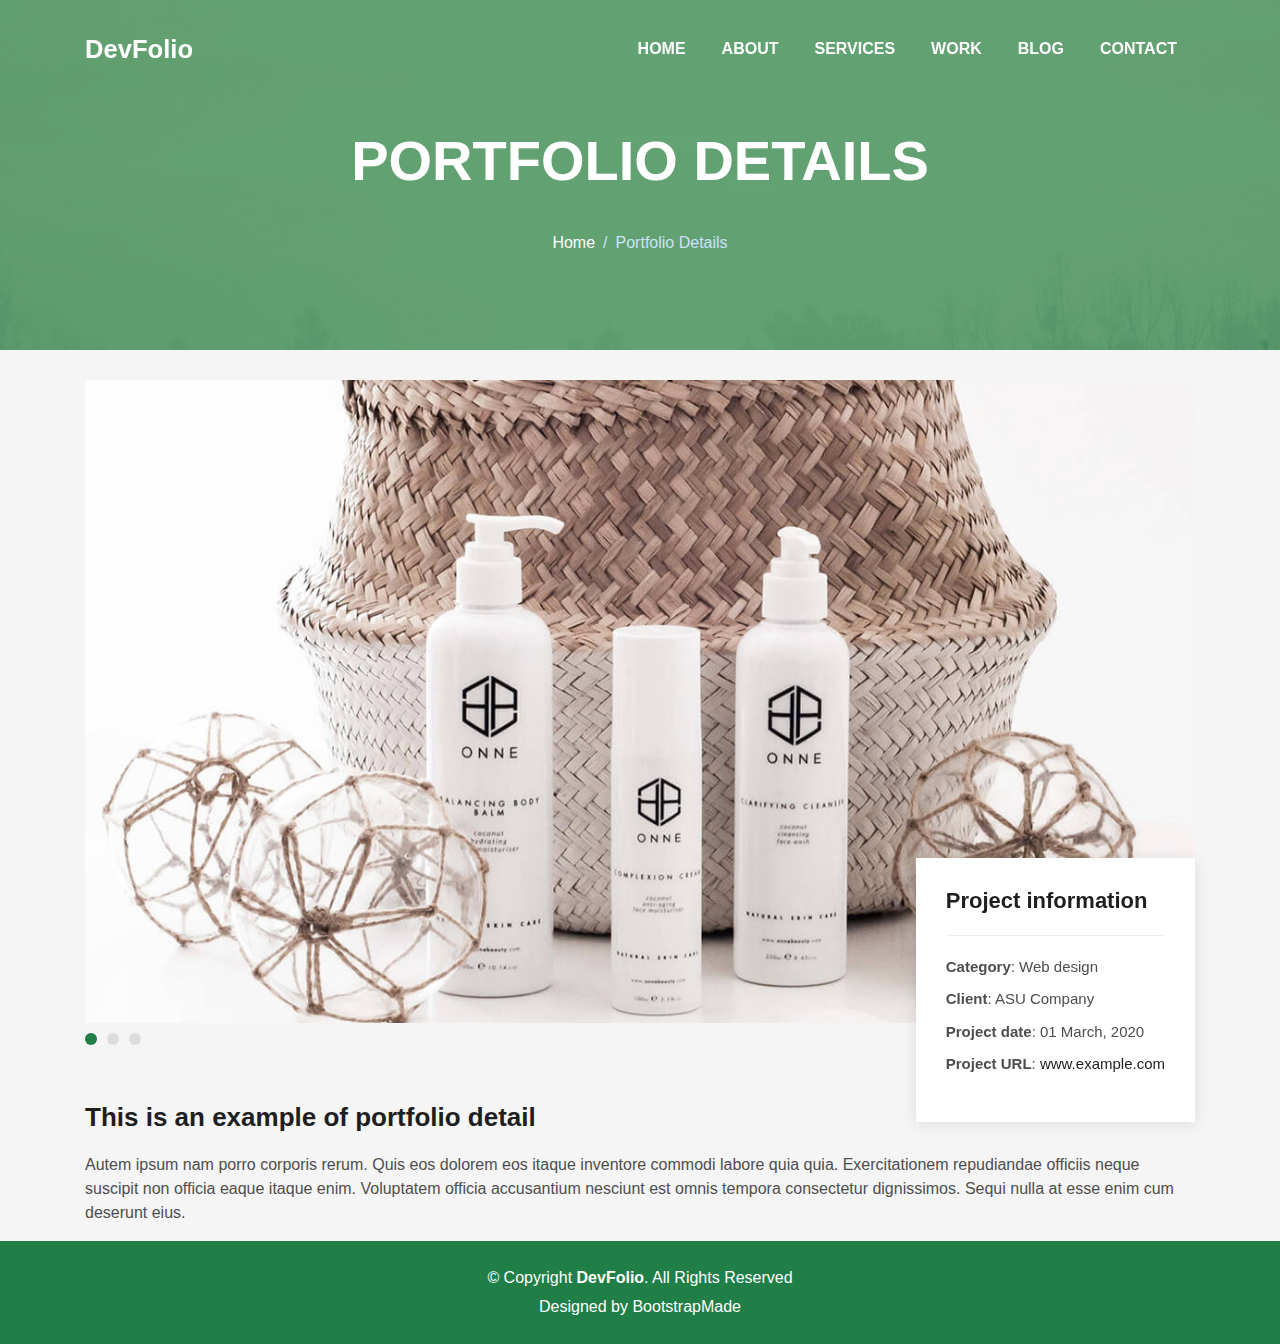
<file: portfolio-details.html>
<!DOCTYPE html>
<html lang="en">

<head>
  <meta charset="utf-8">
  <meta content="width=device-width, initial-scale=1.0" name="viewport">

  <title>DevFolio Bootstrap Portfolio Template - Portfolio Details</title>
  <meta content="" name="descriptison">
  <meta content="" name="keywords">

  <!-- Favicons -->
  <link href="assets/img/favicon.png" rel="icon">
  <link href="assets/img/apple-touch-icon.png" rel="apple-touch-icon">

  <!-- Vendor CSS Files -->
  <link href="assets/vendor/bootstrap/css/bootstrap.min.css" rel="stylesheet">
  <link href="assets/vendor/font-awesome/css/font-awesome.min.css" rel="stylesheet">
  <link href="assets/vendor/ionicons/css/ionicons.min.css" rel="stylesheet">
  <link href="assets/vendor/owl.carousel/assets/owl.carousel.min.css" rel="stylesheet">
  <link href="assets/vendor/venobox/venobox.css" rel="stylesheet">

  <!-- Template Main CSS File -->
  <link href="assets/css/style.css" rel="stylesheet">

  <!-- =======================================================
  * Template Name: DevFolio - v2.3.0
  * Template URL: https://bootstrapmade.com/devfolio-bootstrap-portfolio-html-template/
  * Author: BootstrapMade.com
  * License: https://bootstrapmade.com/license/
  ======================================================== -->
</head>

<body id="page-top">

  <!-- ======= Header/ Navbar ======= -->
  <nav class="navbar navbar-b navbar-trans navbar-expand-md fixed-top" id="mainNav">
    <div class="container">
      <a class="navbar-brand js-scroll" href="#page-top">DevFolio</a>
      <button class="navbar-toggler collapsed" type="button" data-toggle="collapse" data-target="#navbarDefault" aria-controls="navbarDefault" aria-expanded="false" aria-label="Toggle navigation">
        <span></span>
        <span></span>
        <span></span>
      </button>
      <div class="navbar-collapse collapse justify-content-end" id="navbarDefault">
        <ul class="navbar-nav">
          <li class="nav-item">
            <a class="nav-link js-scroll active" href="index.html">Home</a>
          </li>
          <li class="nav-item">
            <a class="nav-link js-scroll" href="#about">About</a>
          </li>
          <li class="nav-item">
            <a class="nav-link js-scroll" href="#service">Services</a>
          </li>
          <li class="nav-item">
            <a class="nav-link js-scroll" href="#work">Work</a>
          </li>
          <li class="nav-item">
            <a class="nav-link js-scroll" href="#blog">Blog</a>
          </li>
          <li class="nav-item">
            <a class="nav-link js-scroll" href="#contact">Contact</a>
          </li>
        </ul>
      </div>
    </div>
  </nav>

  <div class="intro intro-single route bg-image" style="background-image: url(assets/img/overlay-bg.jpg)">
    <div class="overlay-mf"></div>
    <div class="intro-content display-table">
      <div class="table-cell">
        <div class="container">
          <h2 class="intro-title mb-4">Portfolio Details</h2>
          <ol class="breadcrumb d-flex justify-content-center">
            <li class="breadcrumb-item">
              <a href="#">Home</a>
            </li>
            <li class="breadcrumb-item active">Portfolio Details</li>
          </ol>
        </div>
      </div>
    </div>
  </div>

  <main id="main">

    <!-- ======= Portfolio Details Section ======= -->
    <section class="portfolio-details">
      <div class="container">

        <div class="portfolio-details-container">

          <div class="owl-carousel portfolio-details-carousel">
            <img src="assets/img/portfolio-details-1.jpg" class="img-fluid" alt="">
            <img src="assets/img/portfolio-details-2.jpg" class="img-fluid" alt="">
            <img src="assets/img/portfolio-details-3.jpg" class="img-fluid" alt="">
          </div>

          <div class="portfolio-info">
            <h3>Project information</h3>
            <ul>
              <li><strong>Category</strong>: Web design</li>
              <li><strong>Client</strong>: ASU Company</li>
              <li><strong>Project date</strong>: 01 March, 2020</li>
              <li><strong>Project URL</strong>: <a href="#">www.example.com</a></li>
            </ul>
          </div>

        </div>

        <div class="portfolio-description">
          <h2>This is an example of portfolio detail</h2>
          <p>
            Autem ipsum nam porro corporis rerum. Quis eos dolorem eos itaque inventore commodi labore quia quia. Exercitationem repudiandae officiis neque suscipit non officia eaque itaque enim. Voluptatem officia accusantium nesciunt est omnis tempora consectetur dignissimos. Sequi nulla at esse enim cum deserunt eius.
          </p>
        </div>
      </div>
    </section><!-- End Portfolio Details Section -->

  </main><!-- End #main -->

  <!-- ======= Footer ======= -->
  <footer>
    <div class="container">
      <div class="row">
        <div class="col-sm-12">
          <div class="copyright-box">
            <p class="copyright">&copy; Copyright <strong>DevFolio</strong>. All Rights Reserved</p>
            <div class="credits">
              <!--
              All the links in the footer should remain intact.
              You can delete the links only if you purchased the pro version.
              Licensing information: https://bootstrapmade.com/license/
              Purchase the pro version with working PHP/AJAX contact form: https://bootstrapmade.com/buy/?theme=DevFolio
            -->
              Designed by <a href="https://bootstrapmade.com/">BootstrapMade</a>
            </div>
          </div>
        </div>
      </div>
    </div>
  </footer><!-- End  Footer -->

  <a href="#" class="back-to-top"><i class="fa fa-chevron-up"></i></a>
  <div id="preloader"></div>

  <!-- Vendor JS Files -->
  <script src="assets/vendor/jquery/jquery.min.js"></script>
  <script src="assets/vendor/bootstrap/js/bootstrap.bundle.min.js"></script>
  <script src="assets/vendor/jquery.easing/jquery.easing.min.js"></script>
  <script src="assets/vendor/php-email-form/validate.js"></script>
  <script src="assets/vendor/waypoints/jquery.waypoints.min.js"></script>
  <script src="assets/vendor/counterup/jquery.counterup.min.js"></script>
  <script src="assets/vendor/owl.carousel/owl.carousel.min.js"></script>
  <script src="assets/vendor/typed.js/typed.min.js"></script>
  <script src="assets/vendor/venobox/venobox.min.js"></script>

  <!-- Template Main JS File -->
  <script src="assets/js/main.js"></script>

</body>

</html>
</file>
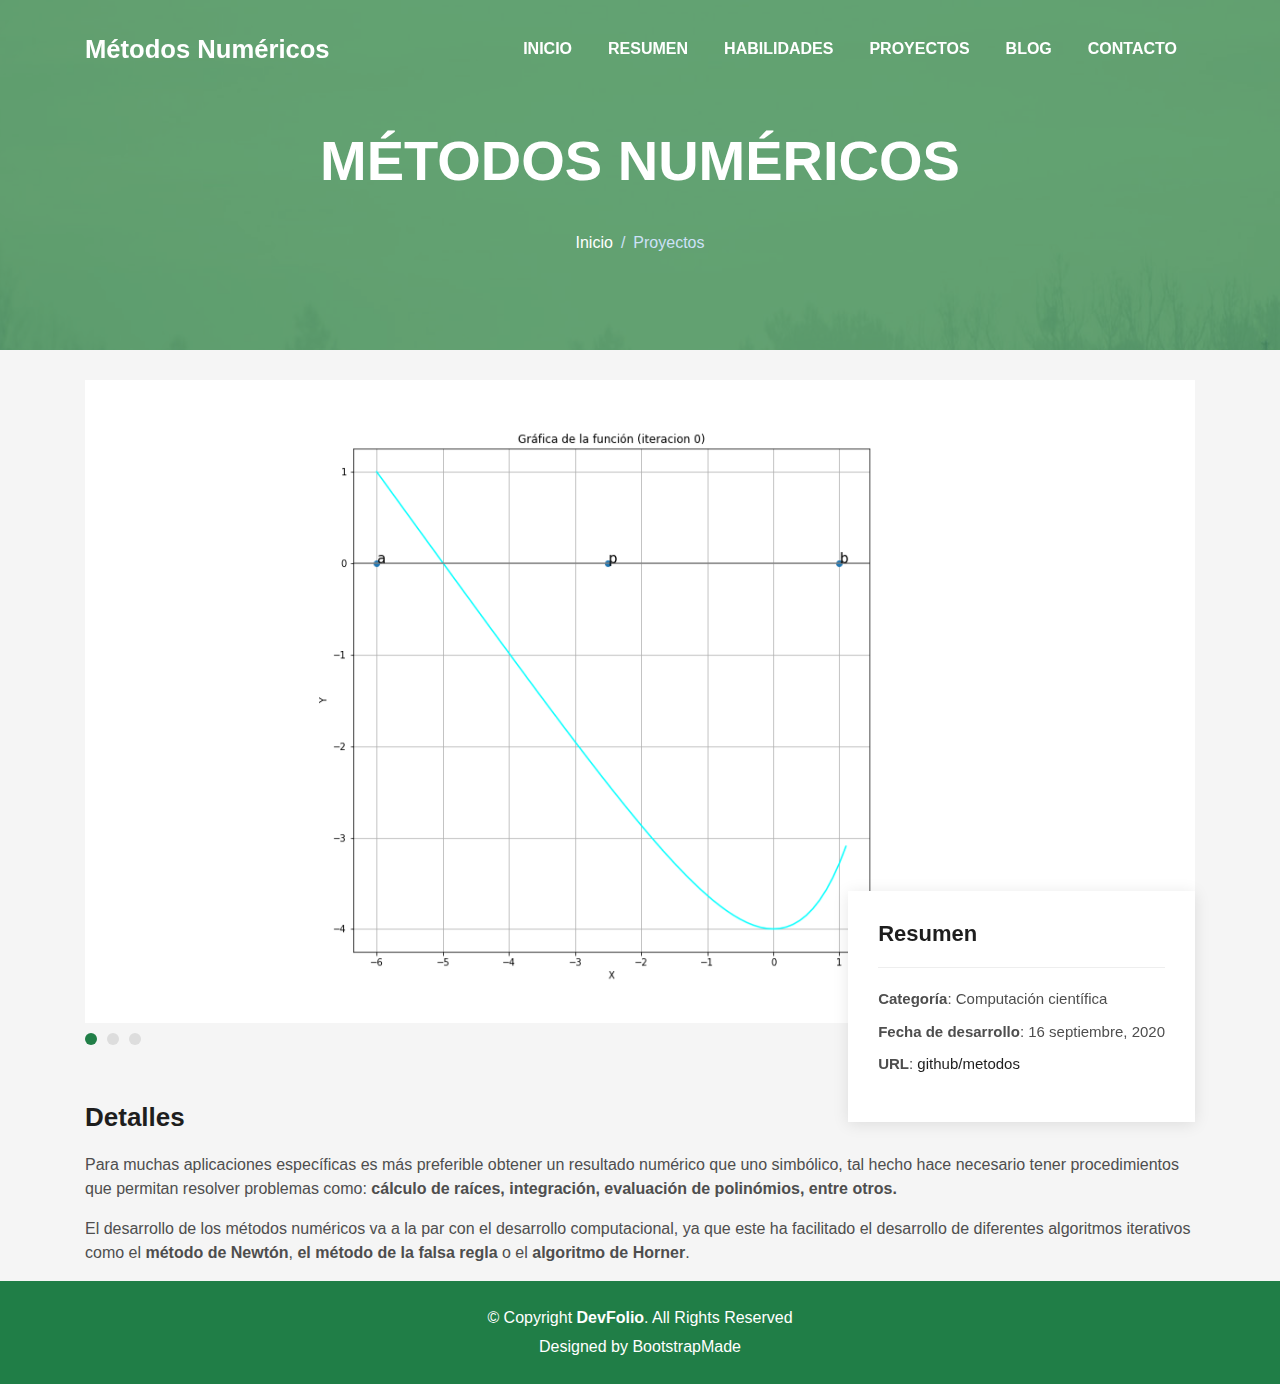
<file: portfolio-metodos.html>
<!DOCTYPE html>
<html lang="es">

<head>
  <meta charset="utf-8">
  <meta content="width=device-width, initial-scale=1.0" name="viewport">

  <title>Métodos Numéricos - Portafolio</title>
  <meta content="" name="descriptison">
  <meta content="" name="keywords">

  <!-- Favicons -->
  <link href="assets/img/favicon.png" rel="icon">
  <link href="assets/img/apple-touch-icon.png" rel="apple-touch-icon">

  <!-- Vendor CSS Files -->
  <link href="assets/vendor/bootstrap/css/bootstrap.min.css" rel="stylesheet">
  <link href="assets/vendor/font-awesome/css/font-awesome.min.css" rel="stylesheet">
  <link href="assets/vendor/ionicons/css/ionicons.min.css" rel="stylesheet">
  <link href="assets/vendor/owl.carousel/assets/owl.carousel.min.css" rel="stylesheet">
  <link href="assets/vendor/venobox/venobox.css" rel="stylesheet">

  <!-- Template Main CSS File -->
  <link href="assets/css/style.css" rel="stylesheet">

  <!-- =======================================================
  * Template Name: DevFolio - v2.3.0
  * Template URL: https://bootstrapmade.com/devfolio-bootstrap-portfolio-html-template/
  * Author: BootstrapMade.com
  * License: https://bootstrapmade.com/license/
  ======================================================== -->
</head>

<body id="page-top">

  <!-- ======= Header/ Navbar ======= -->
  <nav class="navbar navbar-b navbar-trans navbar-expand-md fixed-top" id="mainNav">
    <div class="container">
      <a class="navbar-brand js-scroll" href="#page-top">Métodos Numéricos</a>
      <button class="navbar-toggler collapsed" type="button" data-toggle="collapse" data-target="#navbarDefault" aria-controls="navbarDefault" aria-expanded="false" aria-label="Toggle navigation">
        <span></span>
        <span></span>
        <span></span>
      </button>
      <div class="navbar-collapse collapse justify-content-end" id="navbarDefault">
        <ul class="navbar-nav">
          <li class="nav-item">
            <a class="nav-link js-scroll active" href="index.html">Inicio</a>
          </li>
          <li class="nav-item">
            <a class="nav-link js-scroll" href="index.html#about">Resumen</a>
          </li>
          <li class="nav-item">
            <a class="nav-link js-scroll" href="index.html#service">Habilidades</a>
          </li>
          <li class="nav-item">
            <a class="nav-link js-scroll" href="index.html#work">Proyectos</a>
          </li>
          <li class="nav-item">
            <a class="nav-link js-scroll" href="index.html#blog">Blog</a>
          </li>
          <li class="nav-item">
            <a class="nav-link js-scroll" href="index.html#contact">Contacto</a>
          </li>
        </ul>
      </div>
    </div>
  </nav>

  <div class="intro intro-single route bg-image" style="background-image: url(assets/img/overlay-bg.jpg)">
    <div class="overlay-mf"></div>
    <div class="intro-content display-table">
      <div class="table-cell">
        <div class="container">
          <h2 class="intro-title mb-4">MÉTODOS NUMÉRICOS</h2>
          <ol class="breadcrumb d-flex justify-content-center">
            <li class="breadcrumb-item">
              <a href="#">Inicio</a>
            </li>
            <li class="breadcrumb-item active">Proyectos</li>
          </ol>
        </div>
      </div>
    </div>
  </div>

  <main id="main">

    <!-- ======= Portfolio Details Section ======= -->
    <section class="portfolio-details">
      <div class="container">

        <div class="portfolio-details-container">

          <div class="owl-carousel portfolio-details-carousel">
            <img src="assets/img/metodos/bs0.png" class="img-fluid" alt="">
            <img src="assets/img/metodos/fR0.png" class="img-fluid" alt="">
            <img src="assets/img/metodos/F10.png" class="img-fluid" alt="">
          </div>

          <div class="portfolio-info">
            <h3>Resumen</h3>
            <ul>
              <li><strong>Categoría</strong>: Computación científica</li>
              <!--li><strong>Client</strong>: ASU Company</li-->
              <li><strong>Fecha de desarrollo</strong>: 16 septiembre, 2020</li>
              <li><strong>URL</strong>: <a href="https://github.com/ArielUNAM/codigosPublicos">github/metodos</a></li>
            </ul>
          </div>

        </div>

        <div class="portfolio-description">
          <h2>Detalles</h2>
          <p>
            Para muchas aplicaciones específicas es más preferible obtener un resultado numérico que uno simbólico, tal hecho hace necesario tener procedimientos que permitan resolver problemas como: <strong>cálculo de raíces, integración, evaluación de polinómios, entre otros.</strong>
          </p>
          <p>
            El desarrollo de los métodos numéricos va a la par con el desarrollo computacional, ya que este ha facilitado el desarrollo de diferentes algoritmos iterativos como el <b>método de Newtón</b>, <b>el método de la falsa regla</b> o el <b>algoritmo de Horner</b>.
          </p>
        </div>
      </div>
    </section><!-- End Portfolio Details Section -->

  </main><!-- End #main -->

  <!-- ======= Footer ======= -->
  <footer>
    <div class="container">
      <div class="row">
        <div class="col-sm-12">
          <div class="copyright-box">
            <p class="copyright">&copy; Copyright <strong>DevFolio</strong>. All Rights Reserved</p>
            <div class="credits">
              <!--
              All the links in the footer should remain intact.
              You can delete the links only if you purchased the pro version.
              Licensing information: https://bootstrapmade.com/license/
              Purchase the pro version with working PHP/AJAX contact form: https://bootstrapmade.com/buy/?theme=DevFolio
            -->
              Designed by <a href="https://bootstrapmade.com/">BootstrapMade</a>
            </div>
          </div>
        </div>
      </div>
    </div>
  </footer><!-- End  Footer -->

  <a href="#" class="back-to-top"><i class="fa fa-chevron-up"></i></a>
  <div id="preloader"></div>

  <!-- Vendor JS Files -->
  <script src="assets/vendor/jquery/jquery.min.js"></script>
  <script src="assets/vendor/bootstrap/js/bootstrap.bundle.min.js"></script>
  <script src="assets/vendor/jquery.easing/jquery.easing.min.js"></script>
  <script src="assets/vendor/php-email-form/validate.js"></script>
  <script src="assets/vendor/waypoints/jquery.waypoints.min.js"></script>
  <script src="assets/vendor/counterup/jquery.counterup.min.js"></script>
  <script src="assets/vendor/owl.carousel/owl.carousel.min.js"></script>
  <script src="assets/vendor/typed.js/typed.min.js"></script>
  <script src="assets/vendor/venobox/venobox.min.js"></script>

  <!-- Template Main JS File -->
  <script src="assets/js/main.js"></script>

</body>

</html>
</file>
<file: assets/vendor/venobox/venobox.css>
/* ------ venobox.css --------*/
.vbox-overlay *, .vbox-overlay *:before, .vbox-overlay *:after{
    -webkit-backface-visibility: hidden;
    -webkit-box-sizing:border-box;
    -moz-box-sizing:border-box;
    box-sizing:border-box;
}
.vbox-overlay * { 
    -webkit-backface-visibility: visible;
    backface-visibility: visible;
}
.vbox-overlay{
    display: -webkit-flex;
    display: flex;
    -webkit-flex-direction: column;
    flex-direction: column;
    -webkit-justify-content: center;
    justify-content: center;
    -webkit-align-items: center;
    align-items: center;
    position: fixed;
    left: 0;
    top: 0;
    bottom: 0;
    right: 0;
    z-index: 999999;
}

/* ----- navigation ----- */
.vbox-title{
    width: 100%;
    height: 40px;
    float: left;
    text-align: center;
    line-height: 28px;
    font-size: 12px;
    padding: 6px 50px;
    overflow: hidden;
    position: fixed;
    display: none;
    left: 0;
    z-index: 89;
}
.vbox-close{
    cursor: pointer;
    position: fixed;
    top: -1px;
    right: 0;
    width: 50px;
    height: 40px;
    padding: 6px;
    display: block;
    background-position:10px center;
    overflow: hidden;
    font-size: 24px;
    line-height: 1;
    text-align: center;
    z-index: 99;
}
.vbox-left{
    cursor: pointer;
    position: fixed;
    left: 0;
    height: 40px;
    overflow: hidden;
    line-height: 28px;
    font-size: 12px;
    z-index: 99;
    display: flex;
    align-items:center;
}
.vbox-num{
    display: inline-block;
    margin: 6px 0 6px 15px;
}
/* ----- Social share ----- */
.vbox-share{
    line-height: 28px;
    font-size: 12px;
    overflow: hidden;
    position: fixed;
    left: 0;
    z-index: 98;
    display: flex;
    align-items:center;
    justify-content: center;
    width: 100%;
    text-align: center;
}
.vbox-share svg{
    max-height: 28px;
    width: 28px;
    z-index: 10;
    margin-left: 12px;
    margin-top: 6px;
    margin-bottom: 6px;
    vertical-align: middle;
}


/* ----- navigation ARROWS ----- */
.vbox-next, .vbox-prev{
    position: fixed;
    top: 50%;
    margin-top: -15px;
    overflow: hidden;
    cursor: pointer;
    display: block;
    width: 45px;
    height: 45px;
    z-index: 99;
}
.vbox-next span, .vbox-prev span{
    position: relative;
    width: 20px;
    height: 20px;
    border: 2px solid transparent;
    border-top-color: #B6B6B6;
    border-right-color: #B6B6B6;
    text-indent: -100px;
    position: absolute;
    top: 8px;
    display: block;
}
.vbox-prev{
    left: 15px;
}
.vbox-next{
    right: 15px;
}
.vbox-prev span{
    left: 10px;
    -ms-transform: rotate(-135deg);
    -webkit-transform: rotate(-135deg);
    transform: rotate(-135deg);
}
.vbox-next span{
    -ms-transform: rotate(45deg);
    -webkit-transform: rotate(45deg);
    transform: rotate(45deg);
    right: 10px;
}
/* ------- inline window ------ */
.vbox-inline{
    width: 420px;
    height: 315px;
    height: 70vh;
    padding: 10px;
    background: #fff;
    margin: 0 auto;
    overflow: auto;
    text-align: left;
}
/* ------- Video & iFrames window ------ */
.venoframe{
    max-width: 100%;
    width: 100%;
    border: none;
    width: 100%;
    height: 260px;
    height: 70vh;
}
.venoframe.vbvid{
    height: 260px;
}
@media (min-width: 768px) {
    .venoframe, .vbox-inline{
        width: 90%;
        height: 360px;
        height: 70vh;
    }
    .venoframe.vbvid{
        width: 640px;
        height: 360px;
    }
}
@media (min-width: 992px) {
    .venoframe, .vbox-inline{
        max-width: 1200px;
        width: 80%;
        height: 540px;
        height: 70vh;
    }
    .venoframe.vbvid{
        width: 960px;
        height: 540px;
    }
}
/* 
Please do NOT edit this part! 
or at least read this note: http://i.imgur.com/7C0ws9e.gif
*/
.vbox-open{
    overflow: hidden;
}
.vbox-container{
    position: absolute;
    left: 0;
    right: 0;
    top: 0;
    bottom: 0;
    overflow-x: hidden;
    overflow-y: scroll;
    overflow-scrolling: touch;
    -webkit-overflow-scrolling: touch;
    z-index: 20;
    max-height: 100%;

}

.vbox-content{
    text-align: center;
    float: left;
    width: 100%;
    position: relative;
    overflow: hidden;
    padding: 20px 4%;
}
.vbox-container img{
    max-width: 100%;
    height: auto;
}
.vbox-figlio{
    box-shadow: 0 0 12px rgba(0,0,0,0.19), 0 6px 6px rgba(0,0,0,0.23);
    max-width: 100%;
    text-align: initial;
}
img.vbox-figlio{
    -webkit-user-select: none;
-khtml-user-select: none;
-moz-user-select: none;
-o-user-select: none;
user-select: none;
}
.vbox-content.swipe-left{
    margin-left: -200px !important;
}
.vbox-content.swipe-right{
    margin-left: 200px !important;
}
.vbox-animated{
    webkit-transition: margin 300ms ease-out;
    transition: margin 300ms ease-out;
}

/* ---------- preloader ----------
 * SPINKIT 
 * http://tobiasahlin.com/spinkit/
-------------------------------- */
.sk-double-bounce,.sk-rotating-plane{width:40px;height:40px;margin:40px auto}.sk-rotating-plane{background-color:#333;-webkit-animation:sk-rotatePlane 1.2s infinite ease-in-out;animation:sk-rotatePlane 1.2s infinite ease-in-out}@-webkit-keyframes sk-rotatePlane{0%{-webkit-transform:perspective(120px) rotateX(0) rotateY(0);transform:perspective(120px) rotateX(0) rotateY(0)}50%{-webkit-transform:perspective(120px) rotateX(-180.1deg) rotateY(0);transform:perspective(120px) rotateX(-180.1deg) rotateY(0)}100%{-webkit-transform:perspective(120px) rotateX(-180deg) rotateY(-179.9deg);transform:perspective(120px) rotateX(-180deg) rotateY(-179.9deg)}}@keyframes sk-rotatePlane{0%{-webkit-transform:perspective(120px) rotateX(0) rotateY(0);transform:perspective(120px) rotateX(0) rotateY(0)}50%{-webkit-transform:perspective(120px) rotateX(-180.1deg) rotateY(0);transform:perspective(120px) rotateX(-180.1deg) rotateY(0)}100%{-webkit-transform:perspective(120px) rotateX(-180deg) rotateY(-179.9deg);transform:perspective(120px) rotateX(-180deg) rotateY(-179.9deg)}}.sk-double-bounce{position:relative}.sk-double-bounce .sk-child{width:100%;height:100%;border-radius:50%;background-color:#333;opacity:.6;position:absolute;top:0;left:0;-webkit-animation:sk-doubleBounce 2s infinite ease-in-out;animation:sk-doubleBounce 2s infinite ease-in-out}.sk-chasing-dots .sk-child,.sk-spinner-pulse,.sk-three-bounce .sk-child{background-color:#333;border-radius:100%}.sk-double-bounce .sk-double-bounce2{-webkit-animation-delay:-1s;animation-delay:-1s}@-webkit-keyframes sk-doubleBounce{0%,100%{-webkit-transform:scale(0);transform:scale(0)}50%{-webkit-transform:scale(1);transform:scale(1)}}@keyframes sk-doubleBounce{0%,100%{-webkit-transform:scale(0);transform:scale(0)}50%{-webkit-transform:scale(1);transform:scale(1)}}.sk-wave{margin:40px auto;width:50px;height:40px;text-align:center;font-size:10px}.sk-wave .sk-rect{background-color:#333;height:100%;width:6px;display:inline-block;-webkit-animation:sk-waveStretchDelay 1.2s infinite ease-in-out;animation:sk-waveStretchDelay 1.2s infinite ease-in-out}.sk-wave .sk-rect1{-webkit-animation-delay:-1.2s;animation-delay:-1.2s}.sk-wave .sk-rect2{-webkit-animation-delay:-1.1s;animation-delay:-1.1s}.sk-wave .sk-rect3{-webkit-animation-delay:-1s;animation-delay:-1s}.sk-wave .sk-rect4{-webkit-animation-delay:-.9s;animation-delay:-.9s}.sk-wave .sk-rect5{-webkit-animation-delay:-.8s;animation-delay:-.8s}@-webkit-keyframes sk-waveStretchDelay{0%,100%,40%{-webkit-transform:scaleY(.4);transform:scaleY(.4)}20%{-webkit-transform:scaleY(1);transform:scaleY(1)}}@keyframes sk-waveStretchDelay{0%,100%,40%{-webkit-transform:scaleY(.4);transform:scaleY(.4)}20%{-webkit-transform:scaleY(1);transform:scaleY(1)}}.sk-wandering-cubes{margin:40px auto;width:40px;height:40px;position:relative}.sk-wandering-cubes .sk-cube{background-color:#333;width:10px;height:10px;position:absolute;top:0;left:0;-webkit-animation:sk-wanderingCube 1.8s ease-in-out -1.8s infinite both;animation:sk-wanderingCube 1.8s ease-in-out -1.8s infinite both}.sk-chasing-dots,.sk-spinner-pulse{width:40px;height:40px;margin:40px auto}.sk-wandering-cubes .sk-cube2{-webkit-animation-delay:-.9s;animation-delay:-.9s}@-webkit-keyframes sk-wanderingCube{0%{-webkit-transform:rotate(0);transform:rotate(0)}25%{-webkit-transform:translateX(30px) rotate(-90deg) scale(.5);transform:translateX(30px) rotate(-90deg) scale(.5)}50%{-webkit-transform:translateX(30px) translateY(30px) rotate(-179deg);transform:translateX(30px) translateY(30px) rotate(-179deg)}50.1%{-webkit-transform:translateX(30px) translateY(30px) rotate(-180deg);transform:translateX(30px) translateY(30px) rotate(-180deg)}75%{-webkit-transform:translateX(0) translateY(30px) rotate(-270deg) scale(.5);transform:translateX(0) translateY(30px) rotate(-270deg) scale(.5)}100%{-webkit-transform:rotate(-360deg);transform:rotate(-360deg)}}@keyframes sk-wanderingCube{0%{-webkit-transform:rotate(0);transform:rotate(0)}25%{-webkit-transform:translateX(30px) rotate(-90deg) scale(.5);transform:translateX(30px) rotate(-90deg) scale(.5)}50%{-webkit-transform:translateX(30px) translateY(30px) rotate(-179deg);transform:translateX(30px) translateY(30px) rotate(-179deg)}50.1%{-webkit-transform:translateX(30px) translateY(30px) rotate(-180deg);transform:translateX(30px) translateY(30px) rotate(-180deg)}75%{-webkit-transform:translateX(0) translateY(30px) rotate(-270deg) scale(.5);transform:translateX(0) translateY(30px) rotate(-270deg) scale(.5)}100%{-webkit-transform:rotate(-360deg);transform:rotate(-360deg)}}.sk-spinner-pulse{-webkit-animation:sk-pulseScaleOut 1s infinite ease-in-out;animation:sk-pulseScaleOut 1s infinite ease-in-out}@-webkit-keyframes sk-pulseScaleOut{0%{-webkit-transform:scale(0);transform:scale(0)}100%{-webkit-transform:scale(1);transform:scale(1);opacity:0}}@keyframes sk-pulseScaleOut{0%{-webkit-transform:scale(0);transform:scale(0)}100%{-webkit-transform:scale(1);transform:scale(1);opacity:0}}.sk-chasing-dots{position:relative;text-align:center;-webkit-animation:sk-chasingDotsRotate 2s infinite linear;animation:sk-chasingDotsRotate 2s infinite linear}.sk-chasing-dots .sk-child{width:60%;height:60%;display:inline-block;position:absolute;top:0;-webkit-animation:sk-chasingDotsBounce 2s infinite ease-in-out;animation:sk-chasingDotsBounce 2s infinite ease-in-out}.sk-chasing-dots .sk-dot2{top:auto;bottom:0;-webkit-animation-delay:-1s;animation-delay:-1s}@-webkit-keyframes sk-chasingDotsRotate{100%{-webkit-transform:rotate(360deg);transform:rotate(360deg)}}@keyframes sk-chasingDotsRotate{100%{-webkit-transform:rotate(360deg);transform:rotate(360deg)}}@-webkit-keyframes sk-chasingDotsBounce{0%,100%{-webkit-transform:scale(0);transform:scale(0)}50%{-webkit-transform:scale(1);transform:scale(1)}}@keyframes sk-chasingDotsBounce{0%,100%{-webkit-transform:scale(0);transform:scale(0)}50%{-webkit-transform:scale(1);transform:scale(1)}}.sk-three-bounce{margin:40px auto;width:80px;text-align:center}.sk-three-bounce .sk-child{width:20px;height:20px;display:inline-block;-webkit-animation:sk-three-bounce 1.4s ease-in-out 0s infinite both;animation:sk-three-bounce 1.4s ease-in-out 0s infinite both}.sk-circle .sk-child:before,.sk-fading-circle .sk-circle:before{display:block;border-radius:100%;content:'';background-color:#333}.sk-three-bounce .sk-bounce1{-webkit-animation-delay:-.32s;animation-delay:-.32s}.sk-three-bounce .sk-bounce2{-webkit-animation-delay:-.16s;animation-delay:-.16s}@-webkit-keyframes sk-three-bounce{0%,100%,80%{-webkit-transform:scale(0);transform:scale(0)}40%{-webkit-transform:scale(1);transform:scale(1)}}@keyframes sk-three-bounce{0%,100%,80%{-webkit-transform:scale(0);transform:scale(0)}40%{-webkit-transform:scale(1);transform:scale(1)}}.sk-circle{margin:40px auto;width:40px;height:40px;position:relative}.sk-circle .sk-child{width:100%;height:100%;position:absolute;left:0;top:0}.sk-circle .sk-child:before{margin:0 auto;width:15%;height:15%;-webkit-animation:sk-circleBounceDelay 1.2s infinite ease-in-out both;animation:sk-circleBounceDelay 1.2s infinite ease-in-out both}.sk-circle .sk-circle2{-webkit-transform:rotate(30deg);-ms-transform:rotate(30deg);transform:rotate(30deg)}.sk-circle .sk-circle3{-webkit-transform:rotate(60deg);-ms-transform:rotate(60deg);transform:rotate(60deg)}.sk-circle .sk-circle4{-webkit-transform:rotate(90deg);-ms-transform:rotate(90deg);transform:rotate(90deg)}.sk-circle .sk-circle5{-webkit-transform:rotate(120deg);-ms-transform:rotate(120deg);transform:rotate(120deg)}.sk-circle .sk-circle6{-webkit-transform:rotate(150deg);-ms-transform:rotate(150deg);transform:rotate(150deg)}.sk-circle .sk-circle7{-webkit-transform:rotate(180deg);-ms-transform:rotate(180deg);transform:rotate(180deg)}.sk-circle .sk-circle8{-webkit-transform:rotate(210deg);-ms-transform:rotate(210deg);transform:rotate(210deg)}.sk-circle .sk-circle9{-webkit-transform:rotate(240deg);-ms-transform:rotate(240deg);transform:rotate(240deg)}.sk-circle .sk-circle10{-webkit-transform:rotate(270deg);-ms-transform:rotate(270deg);transform:rotate(270deg)}.sk-circle .sk-circle11{-webkit-transform:rotate(300deg);-ms-transform:rotate(300deg);transform:rotate(300deg)}.sk-circle .sk-circle12{-webkit-transform:rotate(330deg);-ms-transform:rotate(330deg);transform:rotate(330deg)}.sk-circle .sk-circle2:before{-webkit-animation-delay:-1.1s;animation-delay:-1.1s}.sk-circle .sk-circle3:before{-webkit-animation-delay:-1s;animation-delay:-1s}.sk-circle .sk-circle4:before{-webkit-animation-delay:-.9s;animation-delay:-.9s}.sk-circle .sk-circle5:before{-webkit-animation-delay:-.8s;animation-delay:-.8s}.sk-circle .sk-circle6:before{-webkit-animation-delay:-.7s;animation-delay:-.7s}.sk-circle .sk-circle7:before{-webkit-animation-delay:-.6s;animation-delay:-.6s}.sk-circle .sk-circle8:before{-webkit-animation-delay:-.5s;animation-delay:-.5s}.sk-circle .sk-circle9:before{-webkit-animation-delay:-.4s;animation-delay:-.4s}.sk-circle .sk-circle10:before{-webkit-animation-delay:-.3s;animation-delay:-.3s}.sk-circle .sk-circle11:before{-webkit-animation-delay:-.2s;animation-delay:-.2s}.sk-circle .sk-circle12:before{-webkit-animation-delay:-.1s;animation-delay:-.1s}@-webkit-keyframes sk-circleBounceDelay{0%,100%,80%{-webkit-transform:scale(0);transform:scale(0)}40%{-webkit-transform:scale(1);transform:scale(1)}}@keyframes sk-circleBounceDelay{0%,100%,80%{-webkit-transform:scale(0);transform:scale(0)}40%{-webkit-transform:scale(1);transform:scale(1)}}.sk-cube-grid{width:40px;height:40px;margin:40px auto}.sk-cube-grid .sk-cube{width:33.33%;height:33.33%;background-color:#333;float:left;-webkit-animation:sk-cubeGridScaleDelay 1.3s infinite ease-in-out;animation:sk-cubeGridScaleDelay 1.3s infinite ease-in-out}.sk-cube-grid .sk-cube1{-webkit-animation-delay:.2s;animation-delay:.2s}.sk-cube-grid .sk-cube2{-webkit-animation-delay:.3s;animation-delay:.3s}.sk-cube-grid .sk-cube3{-webkit-animation-delay:.4s;animation-delay:.4s}.sk-cube-grid .sk-cube4{-webkit-animation-delay:.1s;animation-delay:.1s}.sk-cube-grid .sk-cube5{-webkit-animation-delay:.2s;animation-delay:.2s}.sk-cube-grid .sk-cube6{-webkit-animation-delay:.3s;animation-delay:.3s}.sk-cube-grid .sk-cube7{-webkit-animation-delay:0ms;animation-delay:0ms}.sk-cube-grid .sk-cube8{-webkit-animation-delay:.1s;animation-delay:.1s}.sk-cube-grid .sk-cube9{-webkit-animation-delay:.2s;animation-delay:.2s}@-webkit-keyframes sk-cubeGridScaleDelay{0%,100%,70%{-webkit-transform:scale3D(1,1,1);transform:scale3D(1,1,1)}35%{-webkit-transform:scale3D(0,0,1);transform:scale3D(0,0,1)}}@keyframes sk-cubeGridScaleDelay{0%,100%,70%{-webkit-transform:scale3D(1,1,1);transform:scale3D(1,1,1)}35%{-webkit-transform:scale3D(0,0,1);transform:scale3D(0,0,1)}}.sk-fading-circle{margin:40px auto;width:40px;height:40px;position:relative}.sk-fading-circle .sk-circle{width:100%;height:100%;position:absolute;left:0;top:0}.sk-fading-circle .sk-circle:before{margin:0 auto;width:15%;height:15%;-webkit-animation:sk-circleFadeDelay 1.2s infinite ease-in-out both;animation:sk-circleFadeDelay 1.2s infinite ease-in-out both}.sk-fading-circle .sk-circle2{-webkit-transform:rotate(30deg);-ms-transform:rotate(30deg);transform:rotate(30deg)}.sk-fading-circle .sk-circle3{-webkit-transform:rotate(60deg);-ms-transform:rotate(60deg);transform:rotate(60deg)}.sk-fading-circle .sk-circle4{-webkit-transform:rotate(90deg);-ms-transform:rotate(90deg);transform:rotate(90deg)}.sk-fading-circle .sk-circle5{-webkit-transform:rotate(120deg);-ms-transform:rotate(120deg);transform:rotate(120deg)}.sk-fading-circle .sk-circle6{-webkit-transform:rotate(150deg);-ms-transform:rotate(150deg);transform:rotate(150deg)}.sk-fading-circle .sk-circle7{-webkit-transform:rotate(180deg);-ms-transform:rotate(180deg);transform:rotate(180deg)}.sk-fading-circle .sk-circle8{-webkit-transform:rotate(210deg);-ms-transform:rotate(210deg);transform:rotate(210deg)}.sk-fading-circle .sk-circle9{-webkit-transform:rotate(240deg);-ms-transform:rotate(240deg);transform:rotate(240deg)}.sk-fading-circle .sk-circle10{-webkit-transform:rotate(270deg);-ms-transform:rotate(270deg);transform:rotate(270deg)}.sk-fading-circle .sk-circle11{-webkit-transform:rotate(300deg);-ms-transform:rotate(300deg);transform:rotate(300deg)}.sk-fading-circle .sk-circle12{-webkit-transform:rotate(330deg);-ms-transform:rotate(330deg);transform:rotate(330deg)}.sk-fading-circle .sk-circle2:before{-webkit-animation-delay:-1.1s;animation-delay:-1.1s}.sk-fading-circle .sk-circle3:before{-webkit-animation-delay:-1s;animation-delay:-1s}.sk-fading-circle .sk-circle4:before{-webkit-animation-delay:-.9s;animation-delay:-.9s}.sk-fading-circle .sk-circle5:before{-webkit-animation-delay:-.8s;animation-delay:-.8s}.sk-fading-circle .sk-circle6:before{-webkit-animation-delay:-.7s;animation-delay:-.7s}.sk-fading-circle .sk-circle7:before{-webkit-animation-delay:-.6s;animation-delay:-.6s}.sk-fading-circle .sk-circle8:before{-webkit-animation-delay:-.5s;animation-delay:-.5s}.sk-fading-circle .sk-circle9:before{-webkit-animation-delay:-.4s;animation-delay:-.4s}.sk-fading-circle .sk-circle10:before{-webkit-animation-delay:-.3s;animation-delay:-.3s}.sk-fading-circle .sk-circle11:before{-webkit-animation-delay:-.2s;animation-delay:-.2s}.sk-fading-circle .sk-circle12:before{-webkit-animation-delay:-.1s;animation-delay:-.1s}@-webkit-keyframes sk-circleFadeDelay{0%,100%,39%{opacity:0}40%{opacity:1}}@keyframes sk-circleFadeDelay{0%,100%,39%{opacity:0}40%{opacity:1}}.sk-folding-cube{margin:40px auto;width:40px;height:40px;position:relative;-webkit-transform:rotateZ(45deg);transform:rotateZ(45deg)}.sk-folding-cube .sk-cube{float:left;width:50%;height:50%;position:relative;-webkit-transform:scale(1.1);-ms-transform:scale(1.1);transform:scale(1.1)}.sk-folding-cube .sk-cube:before{content:'';position:absolute;top:0;left:0;width:100%;height:100%;background-color:#333;-webkit-animation:sk-foldCubeAngle 2.4s infinite linear both;animation:sk-foldCubeAngle 2.4s infinite linear both;-webkit-transform-origin:100% 100%;-ms-transform-origin:100% 100%;transform-origin:100% 100%}.sk-folding-cube .sk-cube2{-webkit-transform:scale(1.1) rotateZ(90deg);transform:scale(1.1) rotateZ(90deg)}.sk-folding-cube .sk-cube3{-webkit-transform:scale(1.1) rotateZ(180deg);transform:scale(1.1) rotateZ(180deg)}.sk-folding-cube .sk-cube4{-webkit-transform:scale(1.1) rotateZ(270deg);transform:scale(1.1) rotateZ(270deg)}.sk-folding-cube .sk-cube2:before{-webkit-animation-delay:.3s;animation-delay:.3s}.sk-folding-cube .sk-cube3:before{-webkit-animation-delay:.6s;animation-delay:.6s}.sk-folding-cube .sk-cube4:before{-webkit-animation-delay:.9s;animation-delay:.9s}@-webkit-keyframes sk-foldCubeAngle{0%,10%{-webkit-transform:perspective(140px) rotateX(-180deg);transform:perspective(140px) rotateX(-180deg);opacity:0}25%,75%{-webkit-transform:perspective(140px) rotateX(0);transform:perspective(140px) rotateX(0);opacity:1}100%,90%{-webkit-transform:perspective(140px) rotateY(180deg);transform:perspective(140px) rotateY(180deg);opacity:0}}@keyframes sk-foldCubeAngle{0%,10%{-webkit-transform:perspective(140px) rotateX(-180deg);transform:perspective(140px) rotateX(-180deg);opacity:0}25%,75%{-webkit-transform:perspective(140px) rotateX(0);transform:perspective(140px) rotateX(0);opacity:1}100%,90%{-webkit-transform:perspective(140px) rotateY(180deg);transform:perspective(140px) rotateY(180deg);opacity:0}}
</file>
<file: assets/css/style.css>
/**
* Template Name: DevFolio - v2.3.0
* Template URL: https://bootstrapmade.com/devfolio-bootstrap-portfolio-html-template/
* Author: BootstrapMade.com
* License: https://bootstrapmade.com/license/
*/

/*--------------------------------------------------------------
# General
--------------------------------------------------------------*/
body {
  background-color: #f5f5f5;
  color: #4e4e4e;
}

h1,
h2,
h3,
h4,
h5,
h6 {
  color: #1e1e1e;
}

a {
  color: #1e1e1e;
  transition: all 0.5s ease-in-out;
}

a:hover {
  color: #207e47;
  text-decoration: none;
  transition: all 0.5s ease-in-out;
}

.p-r {
  position: relative;
}

.color-a {
  color: #207e47;
}

.color-d {
  color: #f5f5f5;
}

.color-text-a {
  color: #4e4e4e;
}

.box-shadow, .paralax-mf, .service-box, .work-box, .card-blog {
  box-shadow: 0 13px 8px -10px rgba(0, 0, 0, 0.1);
}

.box-shadow-a, .button:hover {
  box-shadow: 0 0 0 4px #cde1f8;
}

.display-5 {
  font-size: 2.5rem;
  font-weight: 300;
  line-height: 1.1;
}

.display-6 {
  font-size: 2rem;
  font-weight: 300;
  line-height: 1.1;
}

.avatar {
  width: 32px;
  height: 32px;
  margin-right: 4px;
  overflow: hidden;
}

.bg-image {
  background-repeat: no-repeat;
  background-attachment: fixed;
  background-size: cover;
  background-position: center center;
}

@media (max-width: 1024px) {
  .bg-image {
    background-attachment: scroll;
  }
}

.overlay-mf {
  background-color: #207e47;
}

.overlay-mf {
  position: absolute;
  top: 0;
  left: 0px;
  padding: 0;
  height: 100%;
  width: 100%;
  opacity: .7;
}

.paralax-mf {
  position: relative;
  padding: 8rem 0;
}

.display-table {
  width: 100%;
  height: 100%;
  display: table;
}

.table-cell {
  display: table-cell;
  vertical-align: middle;
}

/*--/ Sections /--*/
.sect-4 {
  padding: 4rem 0;
}

.sect-pt4 {
  padding-top: 4rem;
}

.sect-mt4 {
  margin-top: 4rem;
}

/*--/ Title s /--*/
.title-s {
  font-weight: 600;
  color: #1e1e1e;
  font-size: 1.1rem;
}

/*--/ Title A /--*/
.title-box {
  margin-bottom: 4rem;
}

.title-a {
  font-size: 3rem;
  font-weight: bold;
  text-transform: uppercase;
}

.subtitle-a {
  color: #4e4e4e;
}

.line-mf {
  width: 40px;
  height: 5px;
  background-color: #207e47;
  margin: 0 auto;
}

/*--/ Title Left /--*/
.title-box-2 {
  margin-bottom: 3rem;
}

.title-left {
  font-size: 2rem;
  position: relative;
}

.title-left:before {
  content: '';
  position: absolute;
  height: 3px;
  background-color: #207e47;
  width: 100px;
  bottom: -12px;
}

/*------/ Box /------*/
.box-pl2 {
  padding-left: 2rem;
}

.box-shadow-full {
  padding: 3rem 1.25rem;
  position: relative;
  background-color: #fff;
  margin-bottom: 3rem;
  z-index: 2;
  box-shadow: 0 1px 1px 0 rgba(0, 0, 0, 0.06), 0 2px 5px 0 rgba(0, 0, 0, 0.2);
}

@media (min-width: 768px) {
  .box-shadow-full {
    padding: 3rem;
  }
}

/*------/ Socials /------*/
.socials {
  padding: 1.5rem 0;
}

.socials ul li {
  display: inline-block;
}

.socials .ico-circle {
  height: 40px;
  width: 40px;
  font-size: 1.7rem;
  border-radius: 50%;
  line-height: 1.4;
  margin: 0 15px 0 0;
  box-shadow: 0 0 0 3px #207e47;
  transition: all 500ms ease;
}

.socials .ico-circle:hover {
  background-color: #207e47;
  color: #fff;
  box-shadow: 0 0 0 3px #cde1f8;
  transition: all 500ms ease;
}

/*------/ Ul resect /------*/
.ul-resect, .socials ul, .list-ico, .blog-wrapper .post-meta ul, .box-comments .list-comments, .widget-sidebar .list-sidebar, .widget-tags ul {
  list-style: none;
  padding-left: 0;
  margin-bottom: 0;
}

.list-ico {
  line-height: 2;
}

.list-ico span {
  color: #207e47;
  margin-right: 10px;
}

/*------/ Ico Circle /------*/
.ico-circle {
  height: 100px;
  width: 100px;
  font-size: 2rem;
  border-radius: 50%;
  line-height: 1.55;
  margin: 0 auto;
  text-align: center;
  box-shadow: 0 0 0 10px #207e47;
  display: block;
}

/*------/ Owl Carousel /------*/
.owl-theme .owl-dots {
  text-align: center;
  margin-top: 18px;
}

.owl-theme .owl-dots .owl-dot {
  display: inline-block;
}

.owl-theme .owl-dots .owl-dot span {
  width: 18px;
  height: 7px;
  margin: 5px 5px;
  background: #cde1f8;
  border: 0px solid #cde1f8;
  display: block;
  transition: all 0.6s ease-in-out;
  cursor: pointer;
}

.owl-theme .owl-dots .owl-dot:hover span {
  background-color: #cde1f8;
}

.owl-theme .owl-dots .owl-dot.active span {
  background-color: #1B1B1B;
  width: 25px;
}

/*--/ Scrolltop s /--*/
.scrolltop-mf {
  position: relative;
  display: none;
}

.scrolltop-mf span {
  z-index: 999;
  position: fixed;
  width: 42px;
  height: 42px;
  background-color: #207e47;
  opacity: .7;
  font-size: 1.6rem;
  line-height: 1.5;
  text-align: center;
  color: #fff;
  top: auto;
  left: auto;
  right: 30px;
  bottom: 50px;
  cursor: pointer;
  border-radius: 50%;
}

/*------/ Back to top button /------*/
.back-to-top {
  position: fixed;
  display: none;
  background: #207e47;
  color: #fff;
  width: 44px;
  height: 44px;
  text-align: center;
  line-height: 1;
  font-size: 16px;
  border-radius: 50%;
  right: 15px;
  bottom: 15px;
  transition: background 0.5s;
  z-index: 11;
}

.back-to-top i {
  padding-top: 12px;
  color: #fff;
}

@media (max-width: 768px) {
  .back-to-top {
    bottom: 15px;
  }
}

/*------/ Prelaoder /------*/
#preloader {
  position: fixed;
  top: 0;
  left: 0;
  right: 0;
  bottom: 0;
  z-index: 9999;
  overflow: hidden;
  background: #fff;
}

#preloader:before {
  content: "";
  position: fixed;
  top: calc(50% - 30px);
  left: calc(50% - 30px);
  border: 6px solid #f2f2f2;
  border-top: 6px solid #207e47;
  border-radius: 50%;
  width: 60px;
  height: 60px;
  -webkit-animation: animate-preloader 1s linear infinite;
  animation: animate-preloader 1s linear infinite;
}

@-webkit-keyframes animate-preloader {
  0% {
    transform: rotate(0deg);
  }
  100% {
    transform: rotate(360deg);
  }
}

@keyframes animate-preloader {
  0% {
    transform: rotate(0deg);
  }
  100% {
    transform: rotate(360deg);
  }
}

/*------/ Button /------*/
.button {
  display: inline-block;
  padding: .3rem .6rem;
  text-align: center;
  vertical-align: middle;
  -webkit-user-select: none;
  -moz-user-select: none;
  -ms-user-select: none;
  user-select: none;
  font-size: 1rem;
  border-radius: .3rem;
  border: 1px solid transparent;
  transition: all 500ms ease;
  cursor: pointer;
}

.button:focus {
  outline: 0;
}

.button:hover {
  background-color: #207e47;
  color: #fff;
  transition: all 500ms ease;
}

.button-a {
  background-color: #207e47;
  color: #fff;
  border-color: #cde1f8;
}

.button-big {
  padding: .9rem 2.3rem;
  font-size: 1.2rem;
}

.button-rouded {
  border-radius: 5rem;
}

.btn-lg {
  padding: .5rem 1rem;
  font-size: 1.25rem;
  line-height: 1.5;
  border-radius: .3rem;
}

/*--------------------------------------------------------------
# Nav Bar
--------------------------------------------------------------*/
.navbar-b {
  transition: all .5s ease-in-out;
  background-color: transparent;
  padding-top: 1.563rem;
  padding-bottom: 1.563rem;
}

.navbar-b.navbar-reduce {
  box-shadow: 0px 6px 9px 0px rgba(0, 0, 0, 0.06);
}

.navbar-b.navbar-trans .nav-item, .navbar-b.navbar-reduce .nav-item {
  position: relative;
  padding-right: 10px;
  padding-left: 0;
}

@media (min-width: 768px) {
  .navbar-b.navbar-trans .nav-item, .navbar-b.navbar-reduce .nav-item {
    padding-left: 10px;
  }
}

.navbar-b.navbar-trans .nav-link, .navbar-b.navbar-reduce .nav-link {
  color: #fff;
  text-transform: uppercase;
  font-weight: 600;
}

.navbar-b.navbar-trans .nav-link:before, .navbar-b.navbar-reduce .nav-link:before {
  content: '';
  position: absolute;
  margin-left: 0px;
  width: 0%;
  bottom: 0;
  left: 0;
  height: 2px;
  transition: all 500ms ease;
}

@media (min-width: 768px) {
  .navbar-b.navbar-trans .nav-link:before, .navbar-b.navbar-reduce .nav-link:before {
    margin-left: 18px;
  }
}

.navbar-b.navbar-trans .nav-link:hover, .navbar-b.navbar-reduce .nav-link:hover {
  color: #1B1B1B;
}

.navbar-b.navbar-trans .nav-link:hover:before, .navbar-b.navbar-reduce .nav-link:hover:before {
  width: 35px;
}

.navbar-b.navbar-trans .show > .nav-link:before,
.navbar-b.navbar-trans .active > .nav-link:before,
.navbar-b.navbar-trans .nav-link.show:before,
.navbar-b.navbar-trans .nav-link.active:before, .navbar-b.navbar-reduce .show > .nav-link:before,
.navbar-b.navbar-reduce .active > .nav-link:before,
.navbar-b.navbar-reduce .nav-link.show:before,
.navbar-b.navbar-reduce .nav-link.active:before {
  width: 35px;
}

.navbar-b.navbar-trans .nav-link:before {
  background-color: #fff;
}

.navbar-b.navbar-trans .nav-link:hover {
  color: #fff;
}

.navbar-b.navbar-trans .show > .nav-link,
.navbar-b.navbar-trans .active > .nav-link,
.navbar-b.navbar-trans .nav-link.show,
.navbar-b.navbar-trans .nav-link.active {
  color: #fff;
}

.navbar-b.navbar-reduce {
  transition: all .5s ease-in-out;
  background-color: #fff;
  padding-top: 15px;
  padding-bottom: 15px;
}

.navbar-b.navbar-reduce .nav-link {
  color: #207e47;
}

.navbar-b.navbar-reduce .nav-link:before {
  background-color: #207e47;
}

.navbar-b.navbar-reduce .nav-link:hover {
  color: #207e47;
}

.navbar-b.navbar-reduce .show > .nav-link,
.navbar-b.navbar-reduce .active > .nav-link,
.navbar-b.navbar-reduce .nav-link.show,
.navbar-b.navbar-reduce .nav-link.active {
  color: #207e47;
}

.navbar-b.navbar-reduce .navbar-brand {
  color: #207e47;
}

.navbar-b.navbar-reduce .navbar-toggler span {
  background-color: #1B1B1B;
}

.navbar-b .navbar-brand {
  color: #fff;
  font-size: 1.6rem;
  font-weight: 600;
}

.navbar-b .navbar-nav .dropdown-item.show .dropdown-menu,
.navbar-b .dropdown.show .dropdown-menu,
.navbar-b .dropdown-btn.show .dropdown-menu {
  transform: translate3d(0px, 0px, 0px);
  visibility: visible !important;
}

.navbar-b .dropdown-menu {
  margin: 1.12rem 0 0;
  border-radius: 0;
}

.navbar-b .dropdown-menu .dropdown-item {
  padding: .7rem 1.7rem;
  transition: all 500ms ease;
}

.navbar-b .dropdown-menu .dropdown-item:hover {
  background-color: #207e47;
  color: #fff;
  transition: all 500ms ease;
}

.navbar-b .dropdown-menu .dropdown-item.active {
  background-color: #207e47;
}

/*--/ Hamburger Navbar /--*/
.navbar-toggler {
  position: relative;
}

.navbar-toggler:focus,
.navbar-toggler:active {
  outline: 0;
}

.navbar-toggler span {
  display: block;
  background-color: #fff;
  height: 3px;
  width: 25px;
  margin-top: 4px;
  margin-bottom: 4px;
  transform: rotate(0deg);
  left: 0;
  opacity: 1;
}

.navbar-toggler span:nth-child(1),
.navbar-toggler span:nth-child(3) {
  transition: transform .35s ease-in-out;
}

.navbar-toggler:not(.collapsed) span:nth-child(1) {
  position: absolute;
  left: 12px;
  top: 10px;
  transform: rotate(135deg);
  opacity: 0.9;
}

.navbar-toggler:not(.collapsed) span:nth-child(2) {
  height: 12px;
  visibility: hidden;
  background-color: transparent;
}

.navbar-toggler:not(.collapsed) span:nth-child(3) {
  position: absolute;
  left: 12px;
  top: 10px;
  transform: rotate(-135deg);
  opacity: 0.9;
}

/*--------------------------------------------------------------
# Intro Section
--------------------------------------------------------------*/
.intro {
  height: 100vh;
  position: relative;
  color: #fff;
}

.intro .intro-content {
  text-align: center;
  position: absolute;
}

.intro .overlay-itro {
  background-color: rgba(0, 0, 0, 0.6);
  position: absolute;
  top: 0;
  left: 0px;
  padding: 0;
  height: 100%;
  width: 100%;
  opacity: .9;
}

.intro .intro-title {
  color: #fff;
  font-weight: 600;
  font-size: 3rem;
}

@media (min-width: 768px) {
  .intro .intro-title {
    font-size: 4.5rem;
  }
}

.intro .intro-subtitle {
  font-size: 1.5rem;
  font-weight: 300;
}

@media (min-width: 768px) {
  .intro .intro-subtitle {
    font-size: 2.5rem;
  }
}

.intro .text-slider-items {
  display: none;
}

.intro-single {
  height: 350px;
}

.intro-single .intro-content {
  margin-top: 30px;
}

.intro-single .intro-title {
  text-transform: uppercase;
  font-size: 3rem;
}

@media (min-width: 768px) {
  .intro-single .intro-title {
    font-size: 3.5rem;
  }
}

.intro-single .breadcrumb {
  background-color: transparent;
  color: #207e47;
}

.intro-single .breadcrumb .breadcrumb-item:before {
  color: #cde1f8;
}

.intro-single .breadcrumb .breadcrumb-item.active {
  color: #cde1f8;
}

.intro-single .breadcrumb a {
  color: #fff;
}

/*--------------------------------------------------------------
# About
--------------------------------------------------------------*/
.about-mf .box-shadow-full {
  padding-top: 4rem;
  padding-bottom: 4rem;
}

.about-mf .about-img {
  margin-bottom: 2rem;
}

.about-mf .about-img img {
  margin-left: 10px;
}

@media (min-width: 767px) {
  .about-mf .box-pl2 {
    margin-top: 3rem;
    padding-left: 0rem;
  }
}

.skill-mf span {
  color: #4e4e4e;
}

.skill-mf .progress {
  background-color: #cde1f8;
  margin: .5rem 0 1.2rem 0;
  border-radius: 0;
  height: .7rem;
}

.skill-mf .progress .progress-bar {
  height: .7rem;
  background-color: #207e47;
}

/*--------------------------------------------------------------
# Services
--------------------------------------------------------------*/
.service-box {
  background-color: #fff;
  padding: 2.5rem 1.3rem;
  border-radius: 1rem;
  margin-bottom: 3rem;
}

.service-box:hover .ico-circle {
  transition: all 500ms ease;
  color: #fff;
  background-color: #207e47;
  box-shadow: 0 0 0 10px #cde1f8;
}

.service-box .service-ico {
  margin-bottom: 1rem;
  color: #1e1e1e;
}

.service-box .ico-circle {
  transition: all 500ms ease;
  font-size: 4rem;
}

.service-box .s-title {
  font-size: 1.4rem;
  text-transform: uppercase;
  text-align: center;
  padding: .4rem 0;
}

.service-box .s-description {
  color: #4e4e4e;
}

/*--------------------------------------------------------------
# Counter
--------------------------------------------------------------*/
.counter-box {
  color: #fff;
  text-align: center;
}

@media (min-width: 577px) {
  .counter-box {
    margin-bottom: 1.8rem;
  }
}

.counter-ico {
  margin-bottom: 1rem;
}

.counter-ico .ico-circle {
  height: 60px;
  width: 60px;
  line-height: 1.8;
  box-shadow: 0 0 0 10px #cde1f8;
}

.counter-num .counter {
  font-size: 2rem;
  margin-bottom: 0;
}

/*--------------------------------------------------------------
# Portfolio
--------------------------------------------------------------*/
.work-box {
  margin-bottom: 3rem;
  -webkit-backface-visibility: hidden;
  backface-visibility: hidden;
  background-color: #fff;
}

.work-box:hover img {
  transform: scale(1.3);
}

.work-img {
  display: block;
  overflow: hidden;
}

.work-img img {
  transition: all 1s;
}

.work-content {
  padding: 2rem 3% 1rem 4%;
}

.work-content .w-more {
  color: #4e4e4e;
  font-size: .8rem;
}

.work-content .w-more .w-ctegory {
  color: #207e47;
}

.work-content .w-like {
  font-size: 2.5rem;
  color: #207e47;
  float: right;
}

.work-content .w-like a {
  color: #207e47;
}

.work-content .w-like .num-like {
  font-size: .7rem;
}

.w-title {
  font-size: 1.2rem;
}

/*--------------------------------------------------------------
# Portfolio Details
--------------------------------------------------------------*/
.portfolio-details {
  padding-top: 30px;
}

.portfolio-details .portfolio-details-container {
  position: relative;
}

.portfolio-details .portfolio-details-carousel {
  position: relative;
  z-index: 1;
}

.portfolio-details .portfolio-details-carousel .owl-nav, .portfolio-details .portfolio-details-carousel .owl-dots {
  margin-top: 5px;
  text-align: left;
}

.portfolio-details .portfolio-details-carousel .owl-dot {
  display: inline-block;
  margin: 0 10px 0 0;
  width: 12px;
  height: 12px;
  border-radius: 50%;
  background-color: #ddd !important;
}

.portfolio-details .portfolio-details-carousel .owl-dot.active {
  background-color: #207e47 !important;
}

.portfolio-details .portfolio-info {
  padding: 30px;
  position: absolute;
  right: 0;
  bottom: -70px;
  background: #fff;
  box-shadow: 0px 2px 15px rgba(0, 0, 0, 0.1);
  z-index: 2;
}

.portfolio-details .portfolio-info h3 {
  font-size: 22px;
  font-weight: 700;
  margin-bottom: 20px;
  padding-bottom: 20px;
  border-bottom: 1px solid #eee;
}

.portfolio-details .portfolio-info ul {
  list-style: none;
  padding: 0;
  font-size: 15px;
}

.portfolio-details .portfolio-info ul li + li {
  margin-top: 10px;
}

.portfolio-details .portfolio-description {
  padding-top: 50px;
}

.portfolio-details .portfolio-description h2 {
  width: 50%;
  font-size: 26px;
  font-weight: 700;
  margin-bottom: 20px;
}

.portfolio-details .portfolio-description p {
  padding: 0 0 0 0;
}

@media (max-width: 768px) {
  .portfolio-details .portfolio-description h2 {
    width: 100%;
  }
  .portfolio-details .portfolio-info {
    position: static;
    margin-top: 30px;
  }
}

/*--------------------------------------------------------------
# Testimonials
--------------------------------------------------------------*/
.testimonials .owl-carousel .owl-item img {
  width: auto;
}

.testimonial-box {
  color: #fff;
  text-align: center;
}

.testimonial-box .author-test {
  margin-top: 1rem;
}

.testimonial-box .author-test img {
  margin: 0 auto;
}

.testimonial-box .author {
  color: #fff;
  text-transform: uppercase;
  font-weight: 600;
  margin: 1rem 0;
  display: block;
  font-size: 1.4rem;
}

.testimonial-box .comit {
  font-size: 2rem;
  color: #207e47;
  background-color: #fff;
  width: 52px;
  height: 52px;
  display: block;
  margin: 0 auto;
  border-radius: 50%;
  line-height: 1.6;
}

@media (min-width: 768px) {
  .testimonial-box .description {
    padding: 0 5rem;
  }
}

@media (min-width: 992px) {
  .testimonial-box .description {
    padding: 0 8rem;
  }
}

@media (min-width: 1200px) {
  .testimonial-box .description {
    padding: 0 13rem;
  }
}

/*--------------------------------------------------------------
# Contact
--------------------------------------------------------------*/
.footer-paralax {
  padding: 4rem 0 0 0;
}

.contact-mf {
  margin-top: 4rem;
}

@media (min-width: 767px) {
  .contact-mf .box-pl2 {
    margin-top: 3rem;
    padding-left: 0rem;
  }
}

.php-email-form .validate {
  display: none;
  color: red;
  margin: 0 0 15px 0;
  font-weight: 400;
  font-size: 13px;
}

.php-email-form .error-message {
  display: none;
  color: #fff;
  background: #ed3c0d;
  text-align: center;
  padding: 15px;
  font-weight: 600;
}

.php-email-form .sent-message {
  display: none;
  color: #fff;
  background: #18d26e;
  text-align: center;
  padding: 15px;
  font-weight: 600;
}

.php-email-form .loading {
  display: none;
  background: #fff;
  text-align: center;
  padding: 15px;
}

.php-email-form .loading:before {
  content: "";
  display: inline-block;
  border-radius: 50%;
  width: 24px;
  height: 24px;
  margin: 0 10px -6px 0;
  border: 3px solid #18d26e;
  border-top-color: #eee;
  -webkit-animation: animate-loading 1s linear infinite;
  animation: animate-loading 1s linear infinite;
}

.php-email-form input, .php-email-form textarea {
  border-radius: 0;
  box-shadow: none;
  font-size: 14px;
}

.php-email-form input::focus, .php-email-form textarea::focus {
  background-color: #207e47;
}

.php-email-form input {
  padding: 20px 15px;
}

.php-email-form textarea {
  padding: 12px 15px;
  margin-bottom: 0;
}

.php-email-form button[type="submit"] {
  background: #207e47;
  border: 0;
  padding: 10px 24px;
  color: #fff;
  transition: 0.4s;
}

.php-email-form button[type="submit"]:hover {
  background: #3393ff;
}

@-webkit-keyframes animate-loading {
  0% {
    transform: rotate(0deg);
  }
  100% {
    transform: rotate(360deg);
  }
}

@keyframes animate-loading {
  0% {
    transform: rotate(0deg);
  }
  100% {
    transform: rotate(360deg);
  }
}

/*--------------------------------------------------------------
# Blog
--------------------------------------------------------------*/
@media (min-width: 767px) {
  .card-blog {
    margin-bottom: 3rem;
  }
}

.card-blog .card-body {
  position: relative;
}

.card-blog .card-category-box {
  position: absolute;
  text-align: center;
  top: -16px;
  left: 15px;
  right: 15px;
  line-height: 25px;
  overflow: hidden;
}

.card-blog .card-category {
  display: inline-block;
  color: #fff;
  padding: 0 15px 5px;
  overflow: hidden;
  background-color: #207e47;
  border-radius: 4px;
}

.card-blog .card-category .category {
  color: #fff;
  display: inline-block;
  text-transform: uppercase;
  font-size: .7rem;
  letter-spacing: .1px;
  margin-bottom: 0;
}

.card-blog .card-title {
  font-size: 1.3rem;
  margin-top: .6rem;
}

.card-blog .card-description {
  color: #4e4e4e;
}

.card-blog .post-author {
  display: inline-block;
}

.card-blog .post-date {
  color: #4e4e4e;
  display: inline-block;
  float: right;
}

/*--------------------------------------------------------------
# Blog Single
--------------------------------------------------------------*/
.post-box,
.form-comments,
.box-comments,
.widget-sidebar {
  padding: 2rem;
  background-color: #fff;
  margin-bottom: 3rem;
}

@media (min-width: 768px) {
  .post-box,
  .form-comments,
  .box-comments,
  .widget-sidebar {
    padding: 3rem;
  }
}

.blog-wrapper .article-title {
  font-size: 1.5rem;
}

@media (min-width: 768px) {
  .blog-wrapper .article-title {
    font-size: 1.9rem;
  }
}

.blog-wrapper .post-meta {
  margin: 1rem 0;
}

.blog-wrapper .post-meta ul {
  border-left: 4px solid #207e47;
  margin-top: 1rem;
}

.blog-wrapper .post-meta ul li {
  display: inline-block;
  margin-left: 15px;
}

.blog-wrapper .post-meta ul a {
  color: #207e47;
}

.blog-wrapper .post-meta ul span {
  color: #1e1e1e;
}

.blog-wrapper .blockquote {
  border-left: 4px solid #207e47;
  padding: 18px;
  font-style: italic;
}

/*------/ Comments /------*/
.box-comments .list-comments li {
  padding-bottom: 40px;
}

.box-comments .list-comments .comment-avatar {
  display: table-cell;
  vertical-align: top;
}

.box-comments .list-comments .comment-avatar img {
  width: 80px;
  height: 80px;
}

.box-comments .list-comments .comment-author {
  font-size: 1.3rem;
}

@media (min-width: 768px) {
  .box-comments .list-comments .comment-author {
    font-size: 1.5rem;
  }
}

.box-comments .list-comments .comment-details {
  display: table-cell;
  vertical-align: top;
  padding-left: 25px;
}

.box-comments .list-comments a {
  color: #207e47;
}

.box-comments .list-comments span {
  color: #1e1e1e;
  font-style: italic;
}

.box-comments .comment-children {
  margin-left: 40px;
}

/*------/ Sidebar /------*/
.widget-sidebar .sidebar-title {
  font-size: 1.6rem;
  font-weight: 600;
  border-left: 5px solid #207e47;
  padding-left: 15px;
  text-transform: uppercase;
  margin-bottom: 1.5rem;
}

.widget-sidebar .list-sidebar li {
  position: relative;
  padding: 6px 0 6px 24px;
}

.widget-sidebar .list-sidebar li:before {
  position: absolute;
  content: "";
  width: 10px;
  height: 1px;
  left: 0;
  background-color: #207e47;
  top: 20px;
}

.sidebar-search input {
  background-color: #fff;
  border-radius: 0;
  transition: all 0.5s ease-in-out;
}

.sidebar-search .btn-search {
  background-color: #207e47;
  border-color: #207e47;
  border-radius: 0;
  padding-left: 20px;
  padding-right: 20px;
}

.widget-tags ul li {
  display: inline-block;
  background-color: #207e47;
  padding: .2rem .6rem;
  margin-bottom: .5rem;
  border-radius: 15px;
}

.widget-tags ul li a {
  color: #fff;
}

/*--------------------------------------------------------------
# Footer
--------------------------------------------------------------*/
footer {
  text-align: center;
  color: #fff;
  padding: 25px 0;
  background: #207e47;
}

footer .copyright {
  margin-bottom: .3rem;
}

footer .credits {
  margin-bottom: 0;
}

footer .credits a {
  color: #fff;
}
</file>
